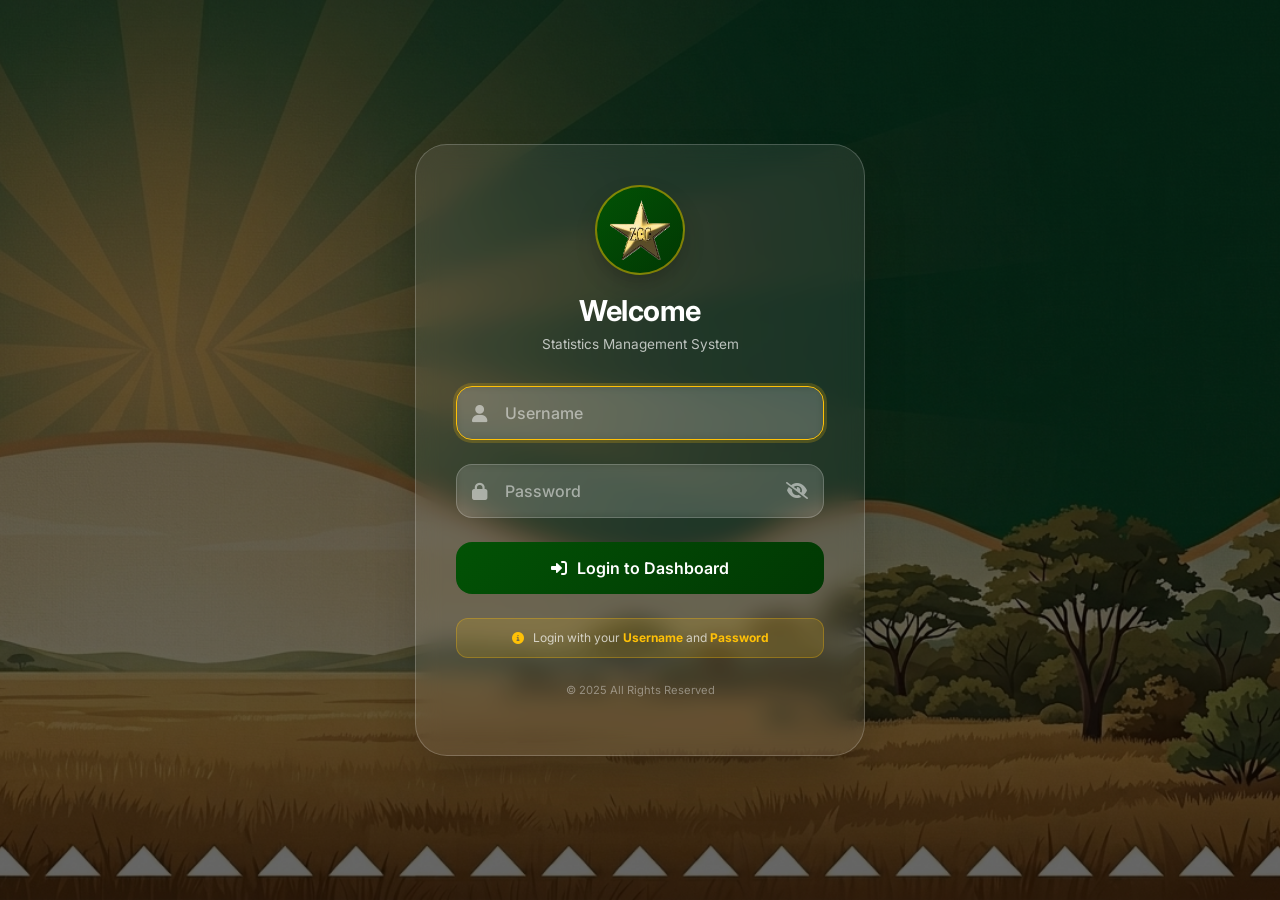
<file: index.html>
<!DOCTYPE html>
<html lang="en">
<head>
    <meta charset="UTF-8">
    <meta name="viewport" content="width=device-width, initial-scale=1.0, user-scalable=yes">
    <title> Admin Login</title>
    
    <!-- Bootstrap 5 CSS -->
    <link href="https://cdn.jsdelivr.net/npm/bootstrap@5.3.0-alpha1/dist/css/bootstrap.min.css" rel="stylesheet">
    <!-- Font Awesome Icons -->
    <link rel="stylesheet" href="https://cdnjs.cloudflare.com/ajax/libs/font-awesome/6.0.0-beta3/css/all.min.css">
    <!-- Google Fonts -->
    <link href="https://fonts.googleapis.com/css2?family=Inter:opsz,wght@14..32,300;14..32,400;14..32,500;14..32,600;14..32,700;14..32,800&display=swap" rel="stylesheet">
    <!-- Login Page CSS -->
    <link rel="stylesheet" href="css/login-page.css">
</head>
<body>

    <div class="login-container">
        <div class="glass-card">
            <!-- Logo Section -->
            <div class="logo-section">
                <div class="church-icon">
                    <!-- CHANGED: Using the same emblem as index page -->
                    <img src="images/emblem.png" alt="Church Emblem" class="church-emblem">
                </div>
                <h1>Welcome</h1>
                <p>Statistics Management System</p>
            </div>

            <!-- Message Alert -->
            <div id="loginMessage" style="display: none;" class="alert-message"></div>

            <!-- Login Form -->
            <form id="loginForm">
                <div class="form-group">
                    <div class="input-group-custom">
                        <i class="fas fa-user input-icon"></i>
                        <input type="text" id="username" class="form-control-glass" placeholder="Username" autocomplete="off" autofocus>
                    </div>
                </div>

                <div class="form-group">
                    <div class="input-group-custom">
                        <i class="fas fa-lock input-icon"></i>
                        <input type="password" id="password" class="form-control-glass" placeholder="Password">
                        <button type="button" id="togglePassword" class="password-toggle">
                            <i class="fas fa-eye-slash"></i>
                        </button>
                    </div>
                </div>

                <button type="submit" id="loginBtn" class="btn-login">
                    <i class="fas fa-sign-in-alt"></i>
                    <span>Login to Dashboard</span>
                </button>
            </form>

            <!-- Demo Credentials Hint -->
            <div class="demo-hint">
                <i class="fas fa-info-circle"></i> Login with your <strong>Username</strong> and <strong>Password</strong>
            </div>

            <div class="login-footer">
                <p>&copy; 2025 All Rights Reserved</p>
            </div>
        </div>
    </div>

    <!-- Scripts - ORDER MATTERS! -->
    <script src="https://cdn.jsdelivr.net/npm/bootstrap@5.3.0-alpha1/dist/js/bootstrap.bundle.min.js"></script>
<script src="config.public.js"></script>
<script src="js/api-client.js"></script>
<script src="js/login-page.js"></script>
</body>
</html>
</file>
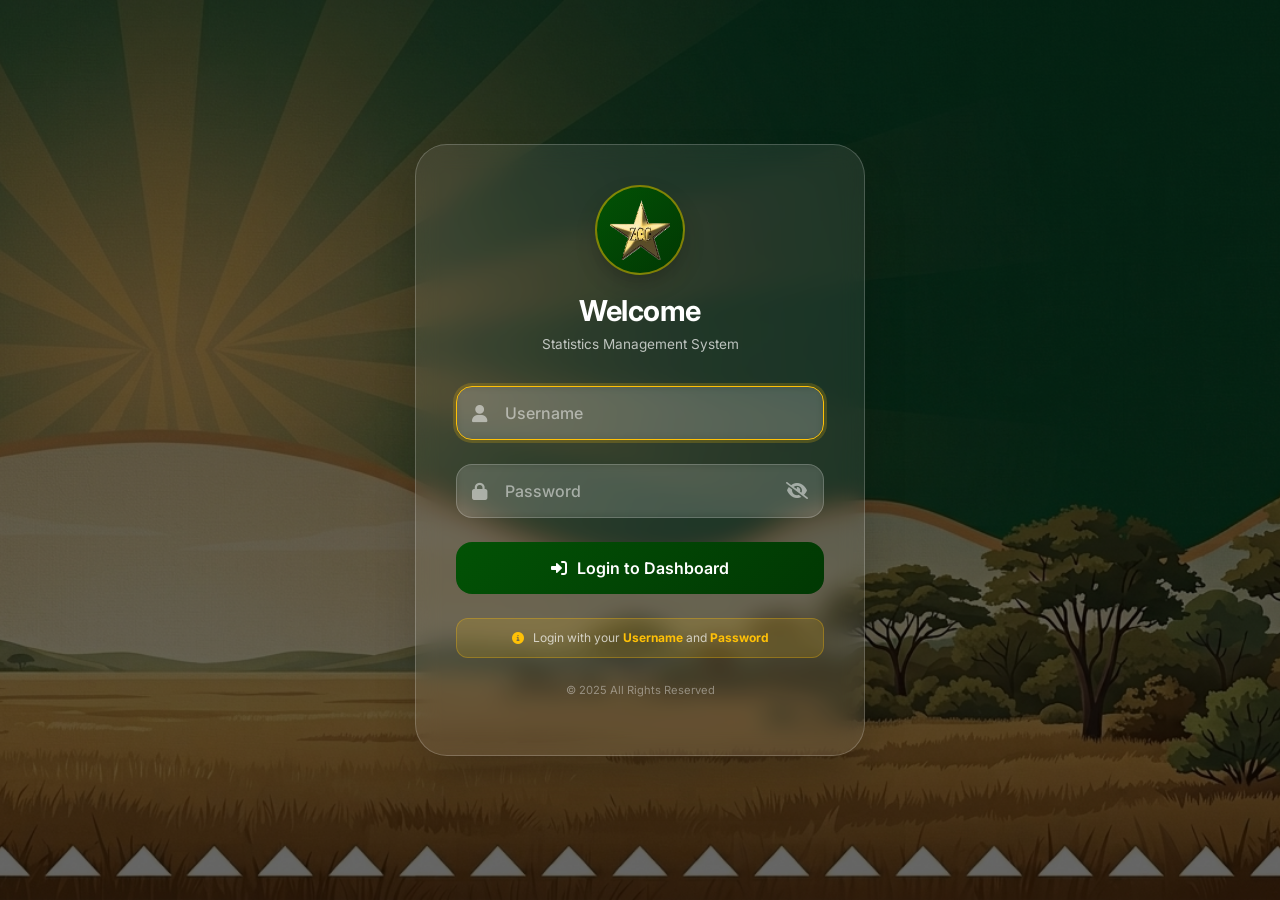
<file: home.html>
<!DOCTYPE html>
<html lang="en">
<head>
    <meta charset="UTF-8">
    <meta name="viewport" content="width=device-width, initial-scale=1.0, user-scalable=yes">
    <title> Home </title>
    
    <!-- Bootstrap 5 CSS -->
    <link href="https://cdn.jsdelivr.net/npm/bootstrap@5.3.0-alpha1/dist/css/bootstrap.min.css" rel="stylesheet">
    <!-- Font Awesome Icons -->
    <link rel="stylesheet" href="https://cdnjs.cloudflare.com/ajax/libs/font-awesome/6.0.0-beta3/css/all.min.css">
    <!-- AOS Animation Library -->
    <link href="https://unpkg.com/aos@2.3.1/dist/aos.css" rel="stylesheet">
    <!-- Custom CSS -->
    <link rel="stylesheet" href="css/home-page.css">
</head>
<body>
<script>
    const SESSION_VERSION = 2;
    
    function checkAuthAndRedirect() {
        // Check BOTH auth systems
        const zccAuth = localStorage.getItem('zcc_auth');
        const apiToken = localStorage.getItem('auth_token');
        const storedVersion = localStorage.getItem('zcc_session_version');
        
        // Version check
        if (storedVersion !== String(SESSION_VERSION)) {
            forceLogout();
            return false;
        }
        
        // Check both auth methods
        if (zccAuth !== 'true' && !apiToken) {
            window.location.href = 'index.html';
            return false;
        }
        
        const loginTime = localStorage.getItem('zcc_login_time');
        if (loginTime) {
            const loginDate = new Date(loginTime);
            const now = new Date();
            const hoursDiff = (now - loginDate) / (1000 * 60 * 60);
            
            if (hoursDiff > 8) {
                forceLogout();
                return false;
            }
        }
        
        return true;
    }
    
    function forceLogout() {
        // Clear both auth systems
        localStorage.removeItem('zcc_auth');
        localStorage.removeItem('zcc_user');
        localStorage.removeItem('zcc_role');
        localStorage.removeItem('zcc_login_time');
        localStorage.removeItem('zcc_session_version');
        localStorage.removeItem('auth_token');
        localStorage.removeItem('current_user');
        
        window.location.href = 'index.html';
    }
    
    if (!checkAuthAndRedirect()) {
        throw new Error('Authentication required');
    }
</script>


    <!-- Navigation Bar -->
    <nav class="navbar navbar-expand-lg fixed-top">
        <div class="container">
            <a class="navbar-brand" href="../index.html">
                <div class="logo-wrapper">
                    <div class="church-icon">
                        <img src="../images/emblem.png" class="church-emblem" alt="Church Emblem">
                    </div>
                    <span class="brand-text"> Statistics</span>
                </div>
            </a>
            <button class="navbar-toggler" type="button" data-bs-toggle="collapse" data-bs-target="#navbarMain">
                <span class="navbar-toggler-icon"></span>
            </button>
            <div class="collapse navbar-collapse" id="navbarMain">
                <ul class="navbar-nav ms-auto mb-2 mb-lg-0">                    
                    <li class="nav-item"><a class="nav-link active" href="home.html"><i class="fas fa-home"></i> Home</a></li>
                    <li class="nav-item"><a class="nav-link" href="pages/register.html"><i class="fas fa-user-plus"></i> Register</a></li>
                    <li class="nav-item"><a class="nav-link" href="pages/visit.html"><i class="fas fa-calendar-check"></i> Visits</a></li>
                    <li class="nav-item"><a class="nav-link" href="pages/update.html"><i class="fas fa-edit"></i> Outcomes</a></li>
                    <li class="nav-item"><a class="nav-link" href="pages/dashboard.html"><i class="fas fa-chart-line"></i> Dashboards</a></li>
                    <li class="nav-item"><a class="nav-link" href="pages/events.html"><i class="fas fa-calendar-alt"></i> Events</a></li>  
                    <li class="nav-item"><a class="nav-link" href="pages/payments.html"><i class="fas fa-money-bill-wave"></i> Payments</a></li>
                    <li class="nav-item"><a class="nav-link" href="index.html" id="logoutBtn"><i class="fas fa-sign-out-alt"></i> Logout</a></li>   
                </ul>
            </div>
        </div>
    </nav>

    <!-- Hero Section with Background Image -->
    <div class="hero-section" id="homeHero">
        <div class="hero-overlay"></div>
        <div class="container hero-content">
            <div class="hero-text" data-aos="fade-up">
                <h1 class="animate-title">
                    <i class="fas fa-church"></i> Welcome to the statistics management system
                </h1>
                <p class="animate-subtitle">A place of worship, fellowship, and spiritual growth. Join us in our mission to spread God's love.</p>
                <div class="hero-buttons">
                    <a href="pages/visit.html" class="btn-hero-primary">
                        <i class="fas fa-calendar-check"></i> Check-In Members Today
                    </a>
                    <a href="pages/register.html" class="btn-hero-secondary">
                        <i class="fas fa-user-plus"></i> Register a New Member
                    </a>
                </div>
            </div>
        </div>
    </div>

    <!-- Statistics Section -->
    <div class="container">
        <div class="stats-section" data-aos="fade-up">
            <div class="stat-card-flashing" id="statTotal">
                <div class="stat-icon">
                    <i class="fas fa-users"></i>
                </div>
                <div class="stat-details">
                    <h3 class="stat-number" id="totalMembers">0</h3>
                    <p class="stat-label">Total Members</p>
                </div>
            </div>
            <div class="stat-card-flashing" id="statActive">
                <div class="stat-icon">
                    <i class="fas fa-user-check"></i>
                </div>
                <div class="stat-details">
                    <h3 class="stat-number" id="activeMembers">0</h3>
                    <p class="stat-label">Active Members</p>
                </div>
            </div>
            <div class="stat-card-flashing" id="statVisits">
                <div class="stat-icon">
                    <i class="fas fa-calendar-week"></i>
                </div>
                <div class="stat-details">
                    <h3 class="stat-number" id="todayVisits">0</h3>
                    <p class="stat-label">Today's Visits</p>
                </div>
            </div>
            <div class="stat-card-flashing" id="statKganya">
                <div class="stat-icon">
                    <i class="fas fa-donate"></i>
                </div>
                <div class="stat-details">
                    <h3 class="stat-number" id="kganyaMembers">0</h3>
                    <p class="stat-label">Kganya Members</p>
                </div>
            </div>
        </div>
    </div>

    <!-- Feature Cards Section -->
    <div class="container">
        <div class="section-header" data-aos="fade-up">
            <h2><i class="fas fa-star-of-life"></i> Church Services & Features</h2>
            <p>Explore the various ministries and services offered at Kganya Church</p>
        </div>
        
        <div class="features-grid">
            <div class="feature-card flashing-card" data-aos="fade-up" data-aos-delay="100">
                <div class="card-icon">
                    <i class="fas fa-praying-hands"></i>
                </div>
                <h3>Sunday Service</h3>
                <p>Join us every Sunday at 9:00 AM for worship, prayer, and the Word of God.</p>
                <div class="card-time">
                    <i class="fas fa-clock"></i> Sundays 9:00 AM
                </div>
            </div>

            <div class="feature-card flashing-card" data-aos="fade-up" data-aos-delay="300">
                <div class="card-icon">
                    <i class="fas fa-music"></i>
                </div>
                <h3>Choir Practice</h3>
                <p>Join our heavenly choir for practice every Friday at 5:00 PM.</p>
                <div class="card-time">
                    <i class="fas fa-clock"></i> Fridays 5:00 PM
                </div>
            </div>


            <div class="feature-card flashing-card" data-aos="fade-up" data-aos-delay="600">
                <div class="card-icon">
                    <i class="fas fa-male"></i>
                </div>
                <h3>Meetings</h3>
                <p>Updates pretaining to church matters.</p>
                <div class="card-time">
                    <i class="fas fa-clock"></i> Thursdays 7:00 PM
                </div>
            </div>
        </div>
    </div>

    <!-- Quick Actions Section -->
    <div class="quick-actions">
        <div class="container">
            <div class="section-header" data-aos="fade-up">
                <h2><i class="fas fa-bolt"></i> Quick Actions</h2>
                <p>Manage church members and attendance with just a click</p>
            </div>
            <div class="actions-grid">
                <a href="pages/register.html" class="action-card" data-aos="zoom-in" data-aos-delay="100">
                    <i class="fas fa-user-plus"></i>
                    <h4>Register Member</h4>
                    <p>Add a new member to the church database</p>
                </a>
                <a href="pages/visit.html" class="action-card" data-aos="zoom-in" data-aos-delay="200">
                    <i class="fas fa-calendar-check"></i>
                    <h4>Check-In Member</h4>
                    <p>Record attendance for services and events</p>
                </a>
                <a href="pages/update.html" class="action-card" data-aos="zoom-in" data-aos-delay="400">
                    <i class="fas fa-edit"></i>
                    <h4>Update Status</h4>
                    <p>Update member status and history</p>
                </a>
            </div>
        </div>
    </div>

    <!-- Upcoming Events Section -->
    <div class="container">
        <div class="section-header" data-aos="fade-up">
            <h2><i class="fas fa-calendar-alt"></i> Upcoming Events</h2>
            <p>Don't miss out on these important church events</p>
        </div>
        <div class="events-grid">
            <div class="event-card" data-aos="fade-right">
                <div class="event-date">
                    <span class="event-day">15</span>
                    <span class="event-month">MAR</span>
                </div>
                <div class="event-details">
                    <h4>Annual Church Conference</h4>
                    <p><i class="fas fa-map-marker-alt"></i> Main Sanctuary</p>
                    <p><i class="fas fa-clock"></i> 9:00 AM - 4:00 PM</p>
                </div>
                <div class="event-status">Upcoming</div>
            </div>
            <div class="event-card" data-aos="fade-left">
                <div class="event-date">
                    <span class="event-day">22</span>
                    <span class="event-month">MAR</span>
                </div>
                <div class="event-details">
                    <h4>Youth Revival Night</h4>
                    <p><i class="fas fa-map-marker-alt"></i> Youth Center</p>
                    <p><i class="fas fa-clock"></i> 6:00 PM - 10:00 PM</p>
                </div>
                <div class="event-status">Upcoming</div>
            </div>
            <div class="event-card" data-aos="fade-right">
                <div class="event-date">
                    <span class="event-day">29</span>
                    <span class="event-month">MAR</span>
                </div>
                <div class="event-details">
                    <h4>Women's Prayer Breakfast</h4>
                    <p><i class="fas fa-map-marker-alt"></i> Fellowship Hall</p>
                    <p><i class="fas fa-clock"></i> 8:00 AM - 12:00 PM</p>
                </div>
                <div class="event-status">Upcoming</div>
            </div>
        </div>
    </div>

    <!-- Footer -->
    <footer>
        <div class="container">
            <div class="footer-content">
                <div class="footer-section">
                    <i class="fas fa-heart"></i> Management System
                </div>
                <div class="footer-section">
                    <span id="currentYear"></span> &copy; All Rights Reserved
                </div>
            </div>
        </div>
    </footer>

    <!-- Scripts -->
    <script src="https://cdn.jsdelivr.net/npm/bootstrap@5.3.0-alpha1/dist/js/bootstrap.bundle.min.js"></script>
    <script src="https://unpkg.com/aos@2.3.1/dist/aos.js"></script>
<script src="config.public.js"></script>
<script src="js/api-client.js"></script>
<script src="js/home-page.js"></script>
<!-- Scripts -->
<script src="https://cdn.jsdelivr.net/npm/bootstrap@5.3.0-alpha1/dist/js/bootstrap.bundle.min.js"></script>

    <script>
        // Logout functionality
        const logoutBtn = document.getElementById('logoutBtn');
        if (logoutBtn) {
            logoutBtn.addEventListener('click', function(e) {
                e.preventDefault();
                localStorage.removeItem('zcc_auth');
                localStorage.removeItem('zcc_user');
                localStorage.removeItem('zcc_login_time');
                window.location.href = 'index.html';
            });
        }
    </script>
</body>
</html>
</file>
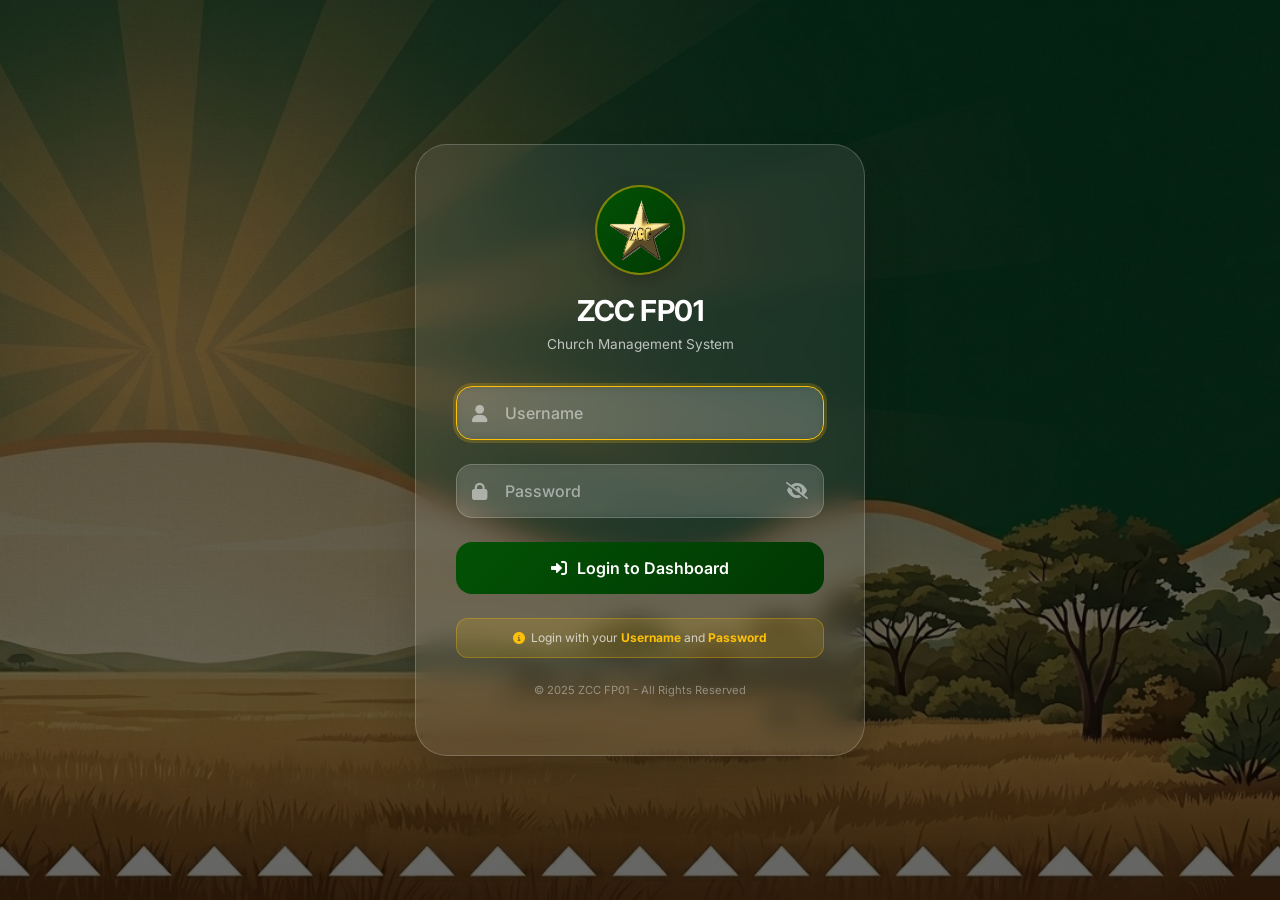
<file: login.html>
<!DOCTYPE html>
<html lang="en">
<head>
    <meta charset="UTF-8">
    <meta name="viewport" content="width=device-width, initial-scale=1.0, user-scalable=yes">
    <title>ZCC FP01 Church | Admin Login</title>
    
    <!-- Bootstrap 5 CSS -->
    <link href="https://cdn.jsdelivr.net/npm/bootstrap@5.3.0-alpha1/dist/css/bootstrap.min.css" rel="stylesheet">
    <!-- Font Awesome Icons -->
    <link rel="stylesheet" href="https://cdnjs.cloudflare.com/ajax/libs/font-awesome/6.0.0-beta3/css/all.min.css">
    <!-- Google Fonts -->
    <link href="https://fonts.googleapis.com/css2?family=Inter:opsz,wght@14..32,300;14..32,400;14..32,500;14..32,600;14..32,700;14..32,800&display=swap" rel="stylesheet">
    <!-- Login Page CSS -->
    <link rel="stylesheet" href="../css/login-page.css">
</head>
<body>

    <div class="login-container">
        <div class="glass-card">
            <!-- Logo Section -->
            <div class="logo-section">
                <div class="church-icon">
                    <img src="../images/emblem.png" alt="Church Emblem" class="church-emblem">
                </div>
                <h1>ZCC FP01</h1>
                <p>Church Management System</p>
            </div>

            <!-- Message Alert -->
            <div id="loginMessage" style="display: none;" class="alert-message"></div>

            <!-- Login Form -->
            <form id="loginForm">
                <div class="form-group">
                    <div class="input-group-custom">
                        <i class="fas fa-user input-icon"></i>
                        <input type="text" id="username" class="form-control-glass" placeholder="Username" autocomplete="off" autofocus>
                    </div>
                </div>

                <div class="form-group">
                    <div class="input-group-custom">
                        <i class="fas fa-lock input-icon"></i>
                        <input type="password" id="password" class="form-control-glass" placeholder="Password">
                        <button type="button" id="togglePassword" class="password-toggle">
                            <i class="fas fa-eye-slash"></i>
                        </button>
                    </div>
                </div>

                <button type="submit" id="loginBtn" class="btn-login">
                    <i class="fas fa-sign-in-alt"></i>
                    <span>Login to Dashboard</span>
                </button>
            </form>

            <!-- Demo Credentials Hint -->
            <div class="demo-hint">
                <i class="fas fa-info-circle"></i>Login with your <strong>Username</strong> and <strong>Password</strong>
            </div>

            <div class="login-footer">
                <p>&copy; 2025 ZCC FP01 - All Rights Reserved</p>
            </div>
        </div>
    </div>

        <!-- Scripts - ORDER MATTERS! -->
    <script src="../js/api-client.js"></script>
    <script src="../js/login-page.js"></script>
</body>
</html>
</body>
</html>
</file>
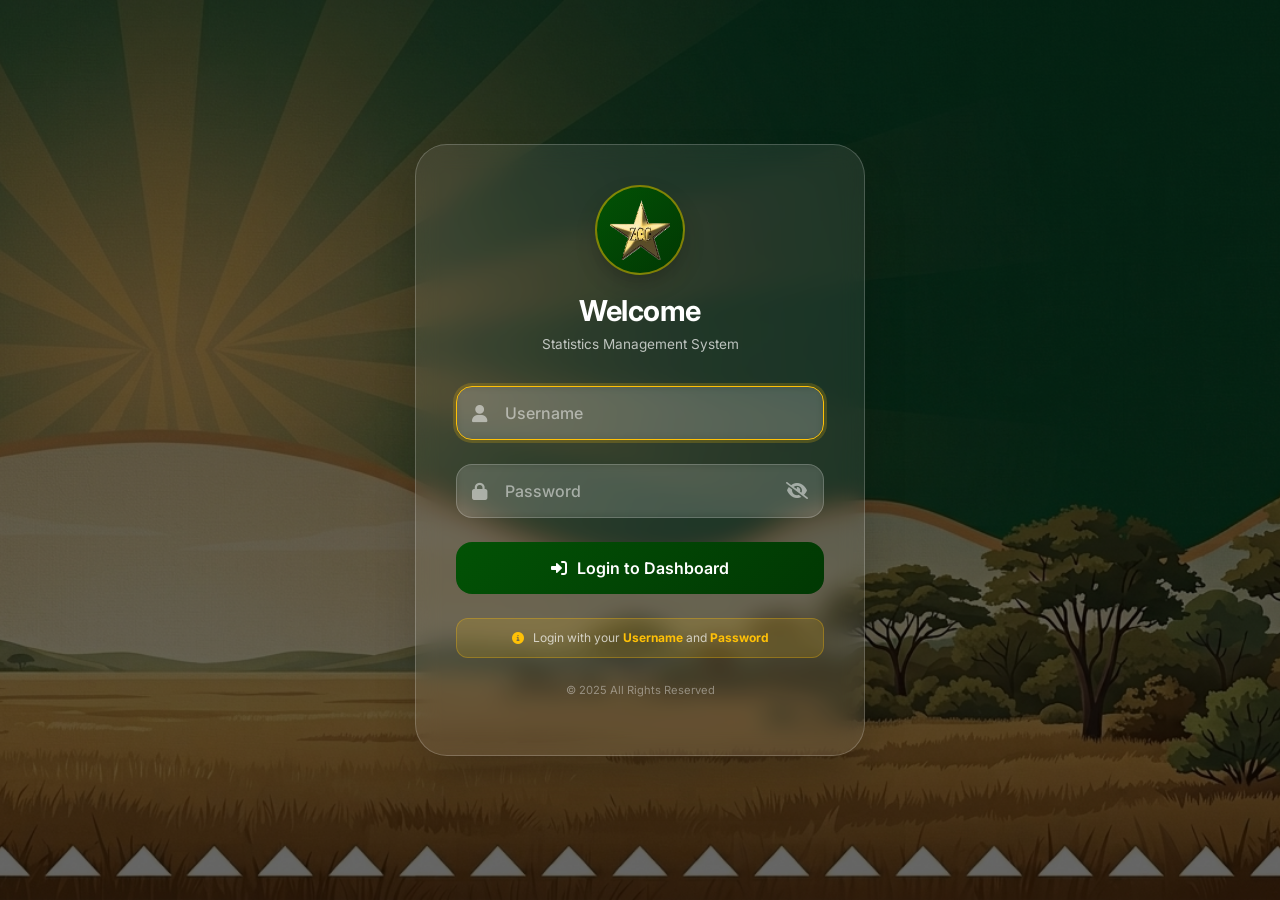
<file: pages/payments.html>
<!DOCTYPE html>
<html lang="en">
<head>
    <meta charset="UTF-8">
    <meta name="viewport" content="width=device-width, initial-scale=1.0">
    <title>Payment Management</title>
    
    <!-- Bootstrap 5 CSS -->
    <link href="https://cdn.jsdelivr.net/npm/bootstrap@5.3.0-alpha1/dist/css/bootstrap.min.css" rel="stylesheet">
    <!-- Font Awesome Icons -->
    <link rel="stylesheet" href="https://cdnjs.cloudflare.com/ajax/libs/font-awesome/6.0.0-beta3/css/all.min.css">
    <!-- Google Fonts -->
    <link href="https://fonts.googleapis.com/css2?family=Inter:opsz,wght@14..32,300;14..32,400;14..32,500;14..32,600;14..32,700&display=swap" rel="stylesheet">
    <!-- Payments Page Styles -->
    <link rel="stylesheet" href="../css/payments-page.css">
</head>
<body>
    <script>
        // ========== AUTHENTICATION CHECK ==========
        function checkAuthAndRedirect() {
            const isLoggedIn = localStorage.getItem('zcc_auth');
            
            if (isLoggedIn !== 'true') {
                window.location.href = '../index.html';
                return false;
            }
            
            const loginTime = localStorage.getItem('zcc_login_time');
            if (loginTime) {
                const loginDate = new Date(loginTime);
                const now = new Date();
                const hoursDiff = (now - loginDate) / (1000 * 60 * 60);
                
                if (hoursDiff > 8) {
                    localStorage.removeItem('zcc_auth');
                    localStorage.removeItem('zcc_user');
                    localStorage.removeItem('zcc_login_time');
                    window.location.href = '../index.html';
                    return false;
                }
            }
            
            return true;
        }
        
        if (!checkAuthAndRedirect()) {
            throw new Error('Authentication required');
        }
    </script>

    <!-- Navigation Bar -->
    <nav class="navbar navbar-expand-lg fixed-top">
        <div class="container">
            <a class="navbar-brand" href="../index.html">
                <div class="logo-wrapper">
                    <div class="church-icon">
                        <img src="../images/emblem.png" class="church-emblem" alt="Church Emblem">
                    </div>
                    <span class="brand-text">Payments</span>
                </div>
            </a>
            <button class="navbar-toggler" type="button" data-bs-toggle="collapse" data-bs-target="#navbarMain">
                <span class="navbar-toggler-icon"></span>
            </button>
            <div class="collapse navbar-collapse" id="navbarMain">
                <ul class="navbar-nav ms-auto mb-2 mb-lg-0">
                    <li class="nav-item"><a class="nav-link" href="../home.html"><i class="fas fa-home"></i> Home</a></li>
                    <li class="nav-item"><a class="nav-link" href="../pages/register.html"><i class="fas fa-user-plus"></i> Register</a></li>
                    <li class="nav-item"><a class="nav-link" href="../pages/visit.html"><i class="fas fa-calendar-check"></i> Visits</a></li>
                    <li class="nav-item"><a class="nav-link" href="../pages/update.html"><i class="fas fa-edit"></i> Outcomes</a></li>
                    <li class="nav-item"><a class="nav-link" href="../pages/dashboard.html"><i class="fas fa-chart-line"></i> Dashboards</a></li>
                    <li class="nav-item"><a class="nav-link" href="../pages/events.html"><i class="fas fa-calendar-alt"></i> Events</a></li>
                    <li class="nav-item"><a class="nav-link active" href="../pages/payments.html"><i class="fas fa-money-bill-wave"></i> Payments</a></li>
                    <li class="nav-item"><a class="nav-link" href="../index.html" id="logoutBtn"><i class="fas fa-sign-out-alt"></i> Logout</a></li>
                </ul>
            </div>
        </div>
    </nav>

    <div class="container">
        <!-- Hero Section -->
        <div class="hero-section">
            <div class="hero-content">
                <h1><i class="fas fa-money-bill-wave"></i> Payment Management</h1>
                <p>Manage member payments for trips, services, and church activities</p>
            </div>
        </div>

        <!-- Message Area -->
        <div id="messageArea" style="display: none;" class="alert-message"></div>

        <!-- Split Layout -->
        <div class="split-layout">
            <!-- Left Side: Search Members -->
            <div class="search-section">
                <div class="search-card">
                    <div class="search-header">
                        <i class="fas fa-search"></i> Find Member
                    </div>
                    <div class="search-body">
                        <div class="search-controls">
                            <div class="search-input-group">
                                <input type="text" id="searchInput" class="search-input" placeholder="Search by name, PIN, or contact..." autocomplete="off">
                                <button class="btn-search" id="searchMembersBtn" title="Search">
                                    <i class="fas fa-search"></i> Search
                                </button>
                                <button class="btn-clear" id="clearSearchBtn" title="Clear Search">
                                    <i class="fas fa-times"></i> Clear
                                </button>
                                <button class="btn-refresh" id="refreshDataBtn" title="Refresh Data">
                                    <i class="fas fa-sync-alt"></i> Refresh
                                </button>
                            </div>
                        </div>
                    </div>
                    <!-- Filter Section -->
                    <div class="filter-section">
                        <h6><i class="fas fa-filter"></i> Filter Payments</h6>
                        <div class="filter-controls">
                            <div class="filter-group">
                                <label>Filter by Trip</label>
                                <select id="tripFilter" class="form-control-modern">
                                    <option value="">All Trips</option>
                                    <option value="funeral">Funeral</option>
                                    <option value="lekgotla">Lekgotla</option>
                                    <option value="easters">Easters</option>
                                    <option value="new_year">New Year (Sept)</option>
                                    <option value="christmas">Christmas</option>
                                    <option value="feela">Feela (Umshanyelo)</option>
                                </select>
                            </div>
                            <div class="filter-group">
                                <label>Filter by Date</label>
                                <input type="date" id="dateFilter" class="form-control-modern">
                            </div>
                            <div class="filter-group">
                                <label>&nbsp;</label>
                                <button id="resetFiltersBtn" class="btn-secondary">
                                    <i class="fas fa-undo"></i> Reset
                                </button>
                            </div>
                        </div>
                    </div>
                </div>

                <!-- Search Results -->
                <div id="searchResults" style="display: none; margin-top: 1.5rem;">
                    <div class="search-results-header">
                        <h5><i class="fas fa-users"></i> Search Results</h5>
                        <button class="btn-close-results" id="closeResultsBtn" title="Close Results">
                            <i class="fas fa-times"></i>
                        </button>
                    </div>
                    <div id="membersList" style="max-height: 500px; overflow-y: auto;"></div>
                </div>
            </div>

            <!-- Right Side: Payment Summary & Recent Payments -->
            <div class="payments-section">
                <!-- Payment Summary Card -->
                <div class="summary-card">
                    <h5><i class="fas fa-chart-line"></i> Payment Summary</h5>
                    <div class="summary-grid">
                        <div class="summary-item">
                            <div class="summary-number" id="totalPayments">R0</div>
                            <div class="summary-label">Total Payments</div>
                        </div>
                        <div class="summary-item">
                            <div class="summary-number" id="membersWithPayments">0</div>
                            <div class="summary-label">Members Paid</div>
                        </div>
                        <div class="summary-item">
                            <div class="summary-number" id="eastersTotal">R0</div>
                            <div class="summary-label">Easters Trip</div>
                        </div>
                        <div class="summary-item">
                            <div class="summary-number" id="newYearTotal">R0</div>
                            <div class="summary-label">New Year</div>
                        </div>
                        <div class="summary-item">
                            <div class="summary-number" id="otherTotal">R0</div>
                            <div class="summary-label">Other Services</div>
                        </div>
                    </div>
                </div>

                <!-- Statistics Section -->
                <div class="statistics-section">
                    <div class="statistics-card">
                        <div class="statistics-header">
                            <h5><i class="fas fa-chart-pie"></i> Payment Statistics</h5>
                        </div>
                        <div class="statistics-grid">
                            <div class="stat-item">
                                <div class="stat-value" id="totalOwedAmount">R0</div>
                                <div class="stat-label">Total Pending Amount</div>
                            </div>
                            <div class="stat-item">
                                <div class="stat-value" id="fullyPaidCount">0</div>
                                <div class="stat-label">Fully Paid Members</div>
                            </div>
                            <div class="stat-item">
                                <div class="stat-value" id="notDepositedCount">0</div>
                                <div class="stat-label">No Deposit Made</div>
                            </div>
                            <div class="stat-item">
                                <div class="stat-value" id="partialPaymentCount">0</div>
                                <div class="stat-label">Partial Payment</div>
                            </div>
                        </div>
                        <div style="margin-top: 1rem; text-align: center;">
                            <button class="btn-view-report" id="viewPaymentStatusBtn">
                                <i class="fas fa-users"></i> View Payment Status Report
                            </button>
                        </div>
                    </div>
                </div>

                <!-- Recent Payments List -->
                <div class="payments-container">
                    <h5><i class="fas fa-clock"></i> Recent Payments</h5>
                    <div id="paymentsList">
                        <div class="empty-state">
                            <i class="fas fa-receipt" style="font-size: 3rem;"></i>
                            <p>No payments recorded yet</p>
                        </div>
                    </div>
                </div>
            </div>
        </div>
    </div>

    <!-- Modal: Make Payment -->
    <div id="paymentModal" class="custom-modal">
        <div class="modal-card">
            <div class="modal-header-custom">
                <h5><i class="fas fa-money-bill-wave"></i> <span id="modalMemberName">Make Payment</span></h5>
                <button class="close-modal-btn" id="closePaymentModalBtn">&times;</button>
            </div>
            <div class="modal-body-custom">
                <input type="hidden" id="paymentMemberId">
                
                <div class="form-group-modern">
                    <label><i class="fas fa-bus"></i> Service / Trip</label>
                    <select id="serviceType" class="form-control-modern">
                        <option value="funeral">Funeral (R100)</option>
                        <option value="lekgotla">Lekgotla (R100)</option>
                        <option value="easters">Easters (R650)</option>
                        <option value="new_year">New Year (Sept) (R650)</option>
                        <option value="christmas">Christmas (R650)</option>
                        <option value="feela">Feela (Umshanyelo) (R650)</option>
                    </select>
                </div>
                
                <div id="customAmount" style="display: none;" class="form-group-modern">
                    <label><i class="fas fa-coins"></i> Total Amount (R)</label>
                    <input type="number" id="customAmountInput" class="form-control-modern" placeholder="Enter total amount" step="0.01" min="0">
                </div>
                
                <div class="form-group-modern">
                    <label><i class="fas fa-wallet"></i> Payment Amount (R)</label>
                    <input type="number" id="paymentAmount" class="form-control-modern" placeholder="Enter payment amount" step="0.01" min="0" required>
                </div>
                
                <div class="form-group-modern">
                    <label><i class="fas fa-tag"></i> Payment Type</label>
                    <select id="paymentType" class="form-control-modern">
                        <option value="deposit">Deposit</option>
                        <option value="full">Full Payment</option>                        
                        <option value="final">Final Payment</option>
                    </select>
                </div>
                
                <div class="form-group-modern">
                    <label><i class="fas fa-calendar"></i> Payment Date</label>
                    <input type="date" id="paymentDate" class="form-control-modern" required>
                </div>
                
                <div class="form-group-modern">
                    <label><i class="fas fa-sticky-note"></i> Notes (Optional)</label>
                    <textarea id="paymentNotes" class="form-control-modern" rows="2" placeholder="Add any additional notes..."></textarea>
                </div>
                
                <div class="total-amount-display">
                    <i class="fas fa-calculator"></i> Total Amount: <span id="totalAmount">R650</span>
                </div>
            </div>
            <div class="modal-footer-custom">
                <button class="btn-secondary-modal" id="cancelPaymentBtn">Cancel</button>
                <button class="btn-primary-modal" id="confirmPaymentBtn">Record Payment</button>
            </div>
            <div id="existingBalanceDisplay" style="display: none;"></div>
        </div>
    </div>

    <!-- Modal: View Member Payments -->
    <div id="viewPaymentsModal" class="custom-modal">
        <div class="modal-card modal-lg">
            <div class="modal-header-custom">
                <h5><i class="fas fa-history"></i> Payment History</h5>
                <button class="close-modal-btn" id="closeViewModalBtn">&times;</button>
            </div>
            <div class="modal-body-custom">
                <div id="memberPaymentsList"></div>
            </div>
            <div class="modal-footer-custom">
                <button class="btn-secondary-modal" id="closeViewModalFooterBtn">Close</button>
            </div>
        </div>
    </div>

<!-- Modal: Payment Status Report -->
<div id="paymentStatusModal" class="custom-modal">
    <div class="modal-card modal-lg">
        <div class="modal-header-custom">
            <h5><i class="fas fa-chart-bar"></i> Member Payment Status Report</h5>
            <button class="close-modal-btn" id="closeStatusModalBtn">&times;</button>
        </div>
        <div class="modal-body-custom">
            <!-- FILTERS SECTION -->
            <div style="margin-bottom: 1.5rem;">
                <h6 style="color: #025205; margin-bottom: 1rem; font-weight: 700;">
                    <i class="fas fa-filter"></i> Filter Options
                </h6>
                <div style="display: flex; flex-wrap: wrap; gap: 1rem;">
                    <div style="flex: 1; min-width: 180px;">
                        <label style="display: block; font-size: 0.75rem; font-weight: 600; color: #025205; margin-bottom: 0.25rem;">
                            <i class="fas fa-bus"></i> Trip
                        </label>
                        <select id="reportTripFilter" style="width: 100%; padding: 0.5rem; border: 1px solid #ddd; border-radius: 8px; background: white;">
                            <option value="">-- All Trips --</option>
                            <option value="funeral">Funeral (R100)</option>
                            <option value="lekgotla">Lekgotla (R100)</option>
                            <option value="easters">Easters (R650)</option>
                            <option value="new_year">New Year (Sept) (R650)</option>
                            <option value="christmas">Christmas (R650)</option>
                            <option value="feela">Feela (Umshanyelo) (R650)</option>
                        </select>
                    </div>
                    
                    <div style="flex: 1; min-width: 150px;">
                        <label style="display: block; font-size: 0.75rem; font-weight: 600; color: #025205; margin-bottom: 0.25rem;">
                            <i class="fas fa-venus-mars"></i> Gender
                        </label>
                        <select id="reportGenderFilter" style="width: 100%; padding: 0.5rem; border: 1px solid #ddd; border-radius: 8px; background: white;">
                            <option value="">-- All Genders --</option>
                            <option value="male">Male</option>
                            <option value="female">Female</option>
                        </select>
                    </div>
                    
                    <div style="flex: 1; min-width: 200px;">
                        <label style="display: block; font-size: 0.75rem; font-weight: 600; color: #025205; margin-bottom: 0.25rem;">
                            <i class="fas fa-credit-card"></i> Payment Status (Multi-Select)
                        </label>
                        <select id="reportPaymentStatusFilter" multiple style="width: 100%; padding: 0.5rem; border: 1px solid #ddd; border-radius: 8px; background: white; min-height: 70px;">
                            <option value="fully_paid">Fully Paid</option>
                            <option value="deposited">Deposit Made</option>
                        </select>
                        <small style="font-size: 0.7rem; color: #666;">Hold Ctrl/Cmd to select multiple</small>
                    </div>
                    
                    <div style="display: flex; align-items: flex-end; gap: 0.5rem;">
                        <button id="applyReportFiltersBtn" style="padding: 0.5rem 1.5rem; background: #025205; color: white; border: none; border-radius: 8px; cursor: pointer; font-weight: 600;">
                            <i class="fas fa-search"></i> Apply Filters
                        </button>
                    </div>
                </div>
            </div>
            
            <!-- RESULTS TABLE -->
            <div style="overflow-x: auto; max-height: 500px;">
                <table style="width: 100%; border-collapse: collapse; background: white; border-radius: 12px; overflow: hidden;">
                    <thead style="background: #025205; color: white;">
                        <tr>
                            <th style="padding: 0.75rem; text-align: left;">Name</th>
                            <th style="padding: 0.75rem; text-align: left;">Gender</th>
                            <th style="padding: 0.75rem; text-align: left;">PIN</th>
                            <th style="padding: 0.75rem; text-align: left;">Contact</th>
                            <th style="padding: 0.75rem; text-align: left;">Trip</th>
                            <th style="padding: 0.75rem; text-align: left;">Total Amount</th>
                            <th style="padding: 0.75rem; text-align: left;">Total Paid</th>
                            <th style="padding: 0.75rem; text-align: left;">Balance</th>
                            <th style="padding: 0.75rem; text-align: left;">Status</th>
                            <th style="padding: 0.75rem; text-align: left;">Actions</th>
                        </tr>
                    </thead>
                    <tbody id="paymentStatusTableBody">
                        <tr>
                            <td colspan="10" style="text-align: center; padding: 2rem; color: #666;">
                                <i class="fas fa-info-circle"></i> Select filters and click Apply Filters to see results...
                            </td>
                        </tr>
                    </tbody>
                </table>
            </div>
        </div>
        <div class="modal-footer-custom">
            <button class="btn-secondary-modal" id="closeStatusModalFooterBtn">Close</button>
            <button class="btn-primary-modal" id="exportReportBtn">
                <i class="fas fa-download"></i> Export to CSV
            </button>
        </div>
    </div>
</div>

    <footer>
        <div class="container">
            <div class="footer-content">
                <div class="footer-section">
                    <i class="fas fa-heart"></i> Management System
                </div>
                <div class="footer-section">
                    <span id="currentYear"></span> &copy; All Rights Reserved
                </div>
            </div>
        </div>
    </footer>

    <!-- Scripts -->
    <script src="https://cdn.jsdelivr.net/npm/bootstrap@5.3.0-alpha1/dist/js/bootstrap.bundle.min.js"></script>
    <script src="../config.public.js"></script>
    <script src="../js/api-client.js"></script>
    <script src="../js/payments-page.js"></script>

    <script>
        const logoutBtn = document.getElementById('logoutBtn');
        if (logoutBtn) {
            logoutBtn.addEventListener('click', async function(e) {
                e.preventDefault();
                if (typeof api !== 'undefined') await api.logout();
                localStorage.clear();
                window.location.href = '../index.html';
            });
        }
    </script>
</body>
</html>
</file>
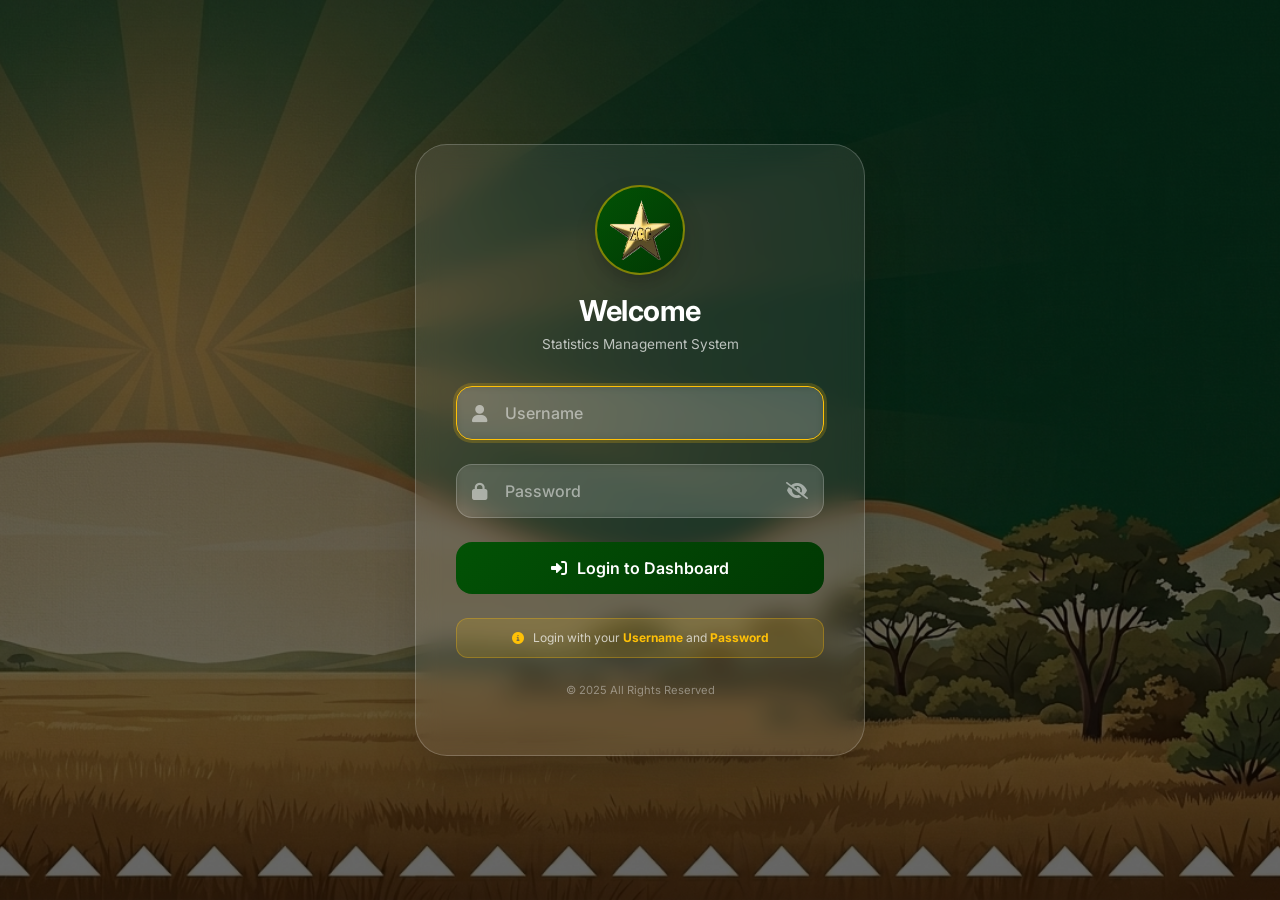
<file: pages/register.html>
<!DOCTYPE html>
<html lang="en">
<head>
    <meta charset="UTF-8">
    <meta name="viewport" content="width=device-width, initial-scale=1.0, user-scalable=yes">
    <title>Registration</title>
    
    <!-- Bootstrap 5 CSS -->
    <link href="https://cdn.jsdelivr.net/npm/bootstrap@5.3.0-alpha1/dist/css/bootstrap.min.css" rel="stylesheet">
    <!-- Font Awesome Icons -->
    <link rel="stylesheet" href="https://cdnjs.cloudflare.com/ajax/libs/font-awesome/6.0.0-beta3/css/all.min.css">
    <!-- Google Fonts -->
    <link href="https://fonts.googleapis.com/css2?family=Inter:opsz,wght@14..32,300;14..32,400;14..32,500;14..32,600;14..32,700&display=swap" rel="stylesheet">
    <!-- Register Page CSS -->
    <link rel="stylesheet" href="../css/register-page.css">
</head>

<body>
    <script>
        // ========== AUTHENTICATION CHECK ==========
        // Check if user is logged in before showing page content
        
        function checkAuthAndRedirect() {
            const isLoggedIn = localStorage.getItem('zcc_auth');
            
            if (isLoggedIn !== 'true') {
                // Redirect to login page
                window.location.href = '../index.html';
                return false;
            }
            
            // Optional: Check session expiry (8 hours)
            const loginTime = localStorage.getItem('zcc_login_time');
            if (loginTime) {
                const loginDate = new Date(loginTime);
                const now = new Date();
                const hoursDiff = (now - loginDate) / (1000 * 60 * 60);
                
                if (hoursDiff > 8) {
                    // Session expired
                    localStorage.removeItem('zcc_auth');
                    localStorage.removeItem('zcc_user');
                    localStorage.removeItem('zcc_login_time');
                    window.location.href = '../index.html';
                    return false;
                }
            }
            
            return true;
        }
        
        // Run auth check immediately
        if (!checkAuthAndRedirect()) {
            // Stop further script execution
            throw new Error('Authentication required');
        }
    </script>


        <!-- Navigation Bar -->
    <nav class="navbar navbar-expand-lg fixed-top">
        <div class="container">
            <a class="navbar-brand" href="../home.html">
                <div class="logo-wrapper">
                    <div class="church-icon">
                        <img src="../images/emblem.png" class="church-emblem" alt="Church Emblem">
                    </div>
                    <span class="brand-text">Registration</span>
                </div>
            </a>
            <button class="navbar-toggler" type="button" data-bs-toggle="collapse" data-bs-target="#navbarMain">
                <span class="navbar-toggler-icon"></span>
            </button>
            <div class="collapse navbar-collapse" id="navbarMain">
                <ul class="navbar-nav ms-auto mb-2 mb-lg-0">                    
                    <li class="nav-item"><a class="nav-link" href="../home.html"><i class="fas fa-home"></i> Home</a></li>
                    <li class="nav-item"><a class="nav-link active" href="../pages/register.html"><i class="fas fa-user-plus"></i> Register</a></li>                    
                    <li class="nav-item"><a class="nav-link" href="../pages/visit.html"><i class="fas fa-calendar-check"></i> Visits</a></li>
                    <li class="nav-item"><a class="nav-link" href="../pages/update.html"><i class="fas fa-edit"></i> Outcomes</a></li>
                    <li class="nav-item"><a class="nav-link" href="../pages/dashboard.html"><i class="fas fa-chart-line"></i> Dashboards</a></li> 
                    <li class="nav-item"><a class="nav-link" href="../pages/events.html"><i class="fas fa-calendar-alt"></i> Events</a></li>  
                    <li class="nav-item"><a class="nav-link" href="../pages/payments.html"><i class="fas fa-money-bill-wave"></i> Payments</a></li>
                    <li class="nav-item"><a class="nav-link" href="index.html" id="logoutBtn"><i class="fas fa-sign-out-alt"></i> Logout</a></li>    
                </ul>
            </div>
        </div>
    </nav>

    <!-- Hero Section -->
    <div class="hero-section">
        <h1><i class="fas fa-user-plus"></i> Member Registration</h1>
        <p>Register new members and update information</p>
    </div>

    <div class="container">
        <!-- Message Container -->
        <div id="errorMessageContainer" style="display: none;" class="error-toast">
            <i class="fas fa-exclamation-circle"></i> <span id="errorText"></span>
        </div>

        <!-- Search Card -->
        <div class="search-card">
            <div class="search-header">
                <i class="fas fa-filter"></i> Search Members
            </div>
            <div class="search-body">
                <div class="search-input-group">
                    <input type="text" id="globalSearchInput" class="search-input" placeholder="Search by name, PIN, or contact..." autocomplete="off">
                    <button type="button" id="searchBtn" class="btn-outline-success-custom"><i class="fas fa-search"></i> Search</button>
                    <button type="button" id="resetBtn" class="btn-clear"><i class="fas fa-undo-alt"></i> Clear</button>
                    <button type="button" id="openRegisterModalBtn" class="btn-register"><i class="fas fa-user-plus"></i> Register Member</button>
                </div>
            </div>
        </div>

        <!-- Members Table -->
        <div class="table-container">
            <div class="d-flex justify-content-between align-items-center mb-3">
                <h3 class="fw-bold"><i class="fas fa-address-card"></i> Members Directory</h3>
                <span id="memberCountBadge" class="badge bg-secondary rounded-pill px-3 py-2">0 members</span>
            </div>
            <div class="table-responsive">
                <table class="table table-hover align-middle" id="membersTable">
                    <thead>
                        <tr>
                            <th>Firstname</th>
                            <th>Surname</th>
                            <th>PIN</th>
                            <th>Contact</th>
                            <th>Branch</th>
                            <th>Church Activity</th>
                            <th>Kganya</th>
                            <th>Actions</th>
                        </tr>
                    </thead>
                    <tbody id="membersTableBody">
                        <tr>
                            <td colspan="8" class="text-center py-4">Loading members...</td>
                        </tr>
                    </tbody>
                </table>
            </div>
        </div>
    </div>

    <!-- Register/Edit Member Modal with Multi-Step Form - 3/4 Screen Size -->
    <div id="registerModal" class="custom-modal">
        <div class="modal-card modal-card-three-quarters">
            <div class="modal-header-custom">
                <h5 id="registerModalTitle"><i class="fas fa-user-plus"></i> Register New Member</h5>
                <button class="close-modal-btn" id="closeRegisterModalBtn">&times;</button>
            </div>
            
            <!-- Progress Steps Indicator -->
            <div class="progress-steps">
                <div class="step active" data-step="1">
                    <div class="step-number">1</div>
                    <div class="step-label">Demographics</div>
                </div>
                <div class="step" data-step="2">
                    <div class="step-number">2</div>
                    <div class="step-label">Next of Kin</div>
                </div>
                <div class="step" data-step="3">
                    <div class="step-number">3</div>
                    <div class="step-label">Committee</div>
                </div>
                <div class="step" data-step="4">
                    <div class="step-number">4</div>
                    <div class="step-label">Skills</div>
                </div>
                <div class="step" data-step="5">
                    <div class="step-number">5</div>
                    <div class="step-label">Review & Save</div>
                </div>
            </div>
            
            <form id="memberForm">
                <div class="modal-body-custom modal-body-scrollable">
                    <input type="hidden" id="editMemberId" value="">
                    <input type="hidden" id="currentStep" value="1">
                    
                    <!-- Section 1: Demographics Information -->
                    <div class="form-section step-section" data-section="1">
                        <div class="section-title">
                            <i class="fas fa-user-friends"></i> Section 1: Demographics Information
                        </div>
                        <div class="row">
                            <div class="col-md-6 form-group-modern">
                                <label>Firstname *</label>
                                <input type="text" id="firstname" class="form-control-modern" required>
                            </div>
                            <div class="col-md-6 form-group-modern">
                                <label>Middlename</label>
                                <input type="text" id="middlename" class="form-control-modern">
                            </div>
                            <div class="col-md-6 form-group-modern">
                                <label>Surname *</label>
                                <input type="text" id="surname" class="form-control-modern" required>
                            </div>
                            <div class="col-md-6 form-group-modern">
                                <label>PIN (ID Number) *</label>
                                <input type="text" id="pin" class="form-control-modern" required placeholder="Enter ID number (numbers only)">
                            </div>
                            <div class="col-md-6 form-group-modern">
                                <label>Date of Birth</label>
                                <input type="date" id="date_of_birth" class="form-control-modern">
                            </div>
                            <div class="col-md-6 form-group-modern">
                                <label>Gender</label>
                                <select id="gender" class="form-control-modern">
                                    <option value="">Select Gender</option>
                                    <option value="Male">Male</option>
                                    <option value="Female">Female</option>
                                </select>
                            </div>
                            <div class="col-md-6 form-group-modern">
                                <label>Contact 1 *</label>
                                <input type="tel" id="contact" class="form-control-modern" required placeholder="Enter phone number (numbers only)">
                            </div>
                            <div class="col-md-6 form-group-modern">
                                <label>Contact 2</label>
                                <input type="tel" id="contact2" class="form-control-modern" placeholder="Enter phone number (numbers only)">
                            </div>
                            <div class="col-md-6 form-group-modern">
                                <label>Branch Level *</label>
                                <select id="branch_level" class="form-control-modern" required>
                                    <option value="">Select Branch Level</option>
                                    <option value="main">Main Branch</option>
                                    <option value="sub">Sub-Branch</option>
                                </select>
                            </div>
                            <div class="col-md-6 form-group-modern">
                                <label>Branch *</label>
                                <select id="branch" class="form-control-modern" required disabled>
                                    <option value="">Select Branch Level First</option>
                                </select>
                            </div>
                            <div class="col-md-6 form-group-modern">
                                <label>Join Method *</label>
                                <select id="join_method" class="form-control-modern" required>
                                    <option value="">Select Join Method</option>
                                    <option value="BAPTISM">Active (Baptism)</option>
                                    <option value="CONVERT">Converts</option>
                                    <option value="transfer_in">Transfer In</option>
                                    <option value="backslided">Backslided</option>
                                    <option value="transfer_out">Transfer Out</option>
                                </select>
                            </div>
                            <div class="col-md-6 form-group-modern">
                                <label>Baptism Date</label>
                                <input type="date" id="date_of_baptism" class="form-control-modern">
                            </div>
                            <div class="col-md-6 form-group-modern">
                                <label>Church Activity</label>
                                <select id="church_activity" class="form-control-modern">
                                    <option value="">Select Activity</option>
                                    <option value="mokhukhu">Mokhukhu</option>
                                    <option value="female_choir">Female Choir</option>
                                    <option value="male_choir">Male Choir</option>
                                    <option value="sunday_school">Sunday School</option>
                                    <option value="other">Other</option>
                                </select>
                            </div>
                            <div class="col-12 form-group-modern">
                                <label>Residential Address</label>
                                <textarea id="residential_address" class="form-control-modern" rows="2" placeholder="Enter full residential address"></textarea>
                            </div>
                            <div class="col-md-6 form-group-modern">
                                <label>Pays Kganya?</label>
                                <select id="kganya_member" class="form-control-modern">
                                    <option value="Yes">Yes</option>
                                    <option value="No">No</option>
                                </select>
                            </div>
                            <div class="col-md-6 form-group-modern">
                                <label>Kganya Book Number</label>
                                <input type="text" id="kganya_book_number" class="form-control-modern" placeholder="Enter book number">
                            </div>
                        </div>
                    </div>

                    <!-- Section 2: Next of Kin Information -->
                    <div class="form-section step-section" data-section="2" style="display: none;">
                        <div class="section-title">
                            <i class="fas fa-heart"></i> Section 2: Next of Kin Information
                        </div>
                        <div class="row">
                            <div class="col-md-4 form-group-modern">
                                <label>Next of Kin Firstname</label>
                                <input type="text" id="nok_firstname" class="form-control-modern">
                            </div>
                            <div class="col-md-4 form-group-modern">
                                <label>Next of Kin Surname</label>
                                <input type="text" id="nok_surname" class="form-control-modern">
                            </div>
                            <div class="col-md-4 form-group-modern">
                                <label>Next of Kin Contact</label>
                                <input type="tel" id="nok_contact" class="form-control-modern">
                            </div>
                            <div class="col-md-12 form-group-modern">
                                <label>Relationship</label>
                                <select id="nok_relationship" class="form-control-modern">
                                    <option value="">Select Relationship</option>
                                    <option value="spouse">Spouse</option>
                                    <option value="parent">Parent</option>
                                    <option value="cousin">Cousin</option>
                                    <option value="child">Child</option>
                                    <option value="sibling">Sibling</option>
                                    <option value="guardian">Guardian</option>
                                    <option value="other">Other</option>
                                </select>
                            </div>
                        </div>
                    </div>

                    <!-- Section 3: Committee Information -->
                    <div class="form-section step-section" data-section="3" style="display: none;">
                        <div class="section-title">
                            <i class="fas fa-users"></i> Section 3: Committee Information
                        </div>
                        <div class="row">
                            <div class="col-md-12 form-group-modern">
                                <label>
                                    <input type="checkbox" id="in_executive_committee"> In Executive Committee?
                                </label>
                            </div>
                            <div class="col-md-6 form-group-modern" id="executive_committee_group" style="display:none;">
                                <label>Executive Committee</label>
                                <select id="executive_committee" class="form-control-modern">
                                    <option value="">Select Committee</option>
                                    <option value="church_council">Church Council (20 Men)</option>
                                    <option value="lcdc">LCDC</option>
                                    <option value="dptt">DPTT</option>
                                    <option value="youth_committee">Youth Committee</option>
                                    <option value="women_committee">Women's Committee</option>
                                    <option value="chamber_of_commerce">Chamber of Commerce Committee</option>
                                    <option value="sunday_school_committee">Sunday School Committee</option> 
                                    <option value="Scholarship">Scholarship</option>
                                    <option value="Minister">Minister</option>
                                </select>
                            </div>
                            <div class="col-md-6 form-group-modern" id="executive_committee_role_group" style="display:none;">
                                <label>Executive Committee Role</label>
                                <select id="executive_committee_role" class="form-control-modern">
                                    <option value="">Select Role</option>
                                    <option value="Branch_head">Head</option>
                                    <option value="Branch_vicehead">Vice Head</option>
                                    <option value="Chairman">Chair</option>
                                    <option value="Vice_chairman">Vice chair</option>
                                    <option value="Secretary">Secretary</option>
                                    <option value="Vice_secretary">Vice Secretary</option>
                                    <option value="Additional_secretary">Additional Secretary</option>
                                    <option value="Treasurer">Treasurer</option>
                                    <option value="Vice_Treasurer">Vice Treasurer</option>
                                    <option value="Key_man">Key men</option>
                                    <option value="Vice_keyman">Vice Key men</option>
                                    <option value="Second_ten">Second Ten</option>
                                    <option value="Teacher">Teacher</option>
                                    <option value="Other">Other</option>
                                </select>
                            </div>
                        </div>
                    </div>

                    <!-- Section 4: Skills Set -->
                    <div class="form-section step-section" data-section="4" style="display: none;">
                        <div class="section-title">
                            <i class="fas fa-cogs"></i> Section 4: Skills Set
                        </div>
                        <div class="row">
                            <div class="col-md-6 form-group-modern">
                                <label>Employment Status</label>
                                <select id="employment_status" class="form-control-modern">
                                    <option value="">Select Status</option>
                                    <option value="employed">Employed</option>
                                    <option value="self_employed">Self-Employed</option>
                                    <option value="unemployed">Unemployed</option>
                                    <option value="student">Student</option>
                                    <option value="retired">Retired</option>
                                </select>
                            </div>
                            <div class="col-md-6 form-group-modern">
                                <label>Occupation</label>
                                <input type="text" id="occupation" class="form-control-modern" placeholder="Current job title">
                            </div>
                            <div class="col-md-6 form-group-modern">
                                <label>Education Level</label>
                                <select id="education_level" class="form-control-modern">
                                    <option value="">Select Level</option>
                                    <option value="primary">Primary School</option>
                                    <option value="secondary">Secondary School</option>
                                    <option value="certificate">Certificate</option>
                                    <option value="diploma">Diploma</option>
                                    <option value="degree">Bachelor's Degree</option>
                                    <option value="postgraduate">Postgraduate Degree</option>
                                    <option value="masters">Master's Degree</option>
                                    <option value="doctorate">Doctorate</option>
                                    <option value="in_progress">In-Progress</option>
                                </select>
                            </div>
                            <div class="col-md-6 form-group-modern">
                                <label>Highest Certification</label>
                                <input type="text" id="highest_certification" class="form-control-modern" placeholder="e.g., Grade 12, Bachelor's, etc.">
                            </div>
                            <div class="col-md-12 form-group-modern">
                                <label>Qualification</label>
                                <input type="text" id="qualification" class="form-control-modern" placeholder="Degree/Certificate name">
                            </div>
                            <div class="col-md-12 form-group-modern">
                                <label>Skills</label>
                                <textarea id="skills" class="form-control-modern" rows="2" placeholder="List your skills (e.g., Teaching, IT, Accounting, Plumbing)"></textarea>
                            </div>
                            <div class="col-md-12 form-group-modern">
                                <label>Formally Trained on Skills?</label>
                                <select id="formally_trained_on_skills" class="form-control-modern">
                                    <option value="">Select</option>
                                    <option value="yes">Yes</option>
                                    <option value="no">No</option>
                                    <option value="in_progress">In Progress</option>
                                </select>
                            </div>
                        </div>
                    </div>

                    <!-- Section 5: Review & Save -->
                    <div class="form-section step-section" data-section="5" style="display: none;">
                        <div class="section-title">
                            <i class="fas fa-clipboard-list"></i> Section 5: Review & Save
                        </div>
                        <div class="review-section">
                            <div class="review-content" id="reviewContent">
                                <!-- Dynamic review content will be populated here -->
                            </div>
                        </div>
                    </div>
                </div>
                
                <!-- Navigation Buttons -->
                <div class="modal-footer-custom navigation-buttons">
                    <button type="button" class="btn-secondary-modal" id="prevBtn" style="display: none;">
                        <i class="fas fa-arrow-left"></i> Previous
                    </button>
                    <button type="button" class="btn-primary-modal" id="nextBtn">
                        Next <i class="fas fa-arrow-right"></i>
                    </button>
                    <button type="submit" class="btn-save" id="saveBtn" style="display: none;">
                        <i class="fas fa-save"></i> Save Member
                    </button>
                    <button type="button" class="btn-secondary-modal" id="cancelFormBtn">Cancel</button>
                </div>
            </form>
        </div>
    </div>

    <!-- Delete Confirmation Modal -->
    <div id="deleteModal" class="custom-modal">
        <div class="modal-card" style="max-width: 600px;">
            <div class="modal-header-custom" style="background: linear-gradient(135deg, #dc3545, #b02a37);">
                <h5><i class="fas fa-exclamation-triangle"></i> Delete Member - Warning!</h5>
                <button class="close-modal-btn" id="closeDeleteModalBtn">&times;</button>
            </div>
            <div class="modal-body-custom">
                <div style="text-align: center; margin-bottom: 1.5rem;">
                    <i class="fas fa-exclamation-circle" style="font-size: 4rem; color: #dc3545;"></i>
                    <h3 class="text-danger mt-3">⚠️ This Action Cannot Be Undone!</h3>
                    <p class="mt-2">You are about to permanently delete a member from the church registry. All member data will be lost forever.</p>
                </div>
                
                <div class="member-details-card" id="memberDetailsCard" style="background: #f8f9fa; border-radius: 12px; padding: 1rem; margin: 1rem 0;">
                    <h6><i class="fas fa-user"></i> Member to be deleted:</h6>
                    <div id="deleteMemberInfo"></div>
                </div>
                
                <div class="form-group-modern">
                    <label>Type "CONFIRM DELETE" to proceed:</label>
                    <input type="text" id="deleteConfirmationInput" class="form-control-modern" placeholder="Type CONFIRM DELETE">
                </div>
            </div>
            <div class="modal-footer-custom">
                <button type="button" class="btn-secondary-modal" id="cancelDeleteBtn">Cancel</button>
                <button type="button" class="btn-save" id="confirmDeleteBtn" style="background: linear-gradient(135deg, #dc3545, #b02a37);">Permanently Delete</button>
            </div>
        </div>
    </div>

    <footer>
        <div class="container">
            <div class="footer-content">
                <div class="footer-section">
                    <i class="fas fa-heart"></i> Management System
                </div>
                <div class="footer-section">
                    <span id="currentYear"></span> &copy; All Rights Reserved
                </div>
            </div>
        </div>
    </footer>

    <!-- Scripts - ORDER MATTERS -->
    <script src="https://cdn.jsdelivr.net/npm/bootstrap@5.3.0-alpha1/dist/js/bootstrap.bundle.min.js"></script>
    <script src="../config.public.js"></script>
    <script src="../js/api-client.js"></script>
    <script src="../js/register-page.js"></script>
    
  

        <script>
        const logoutBtn = document.getElementById('logoutBtn');
        if (logoutBtn) {
            logoutBtn.addEventListener('click', async function(e) {
                e.preventDefault();
                if (typeof api !== 'undefined') await api.logout();
                localStorage.clear();
                window.location.href = '../index.html';
            });
        }
    </script>
</body>
</html>
</file>
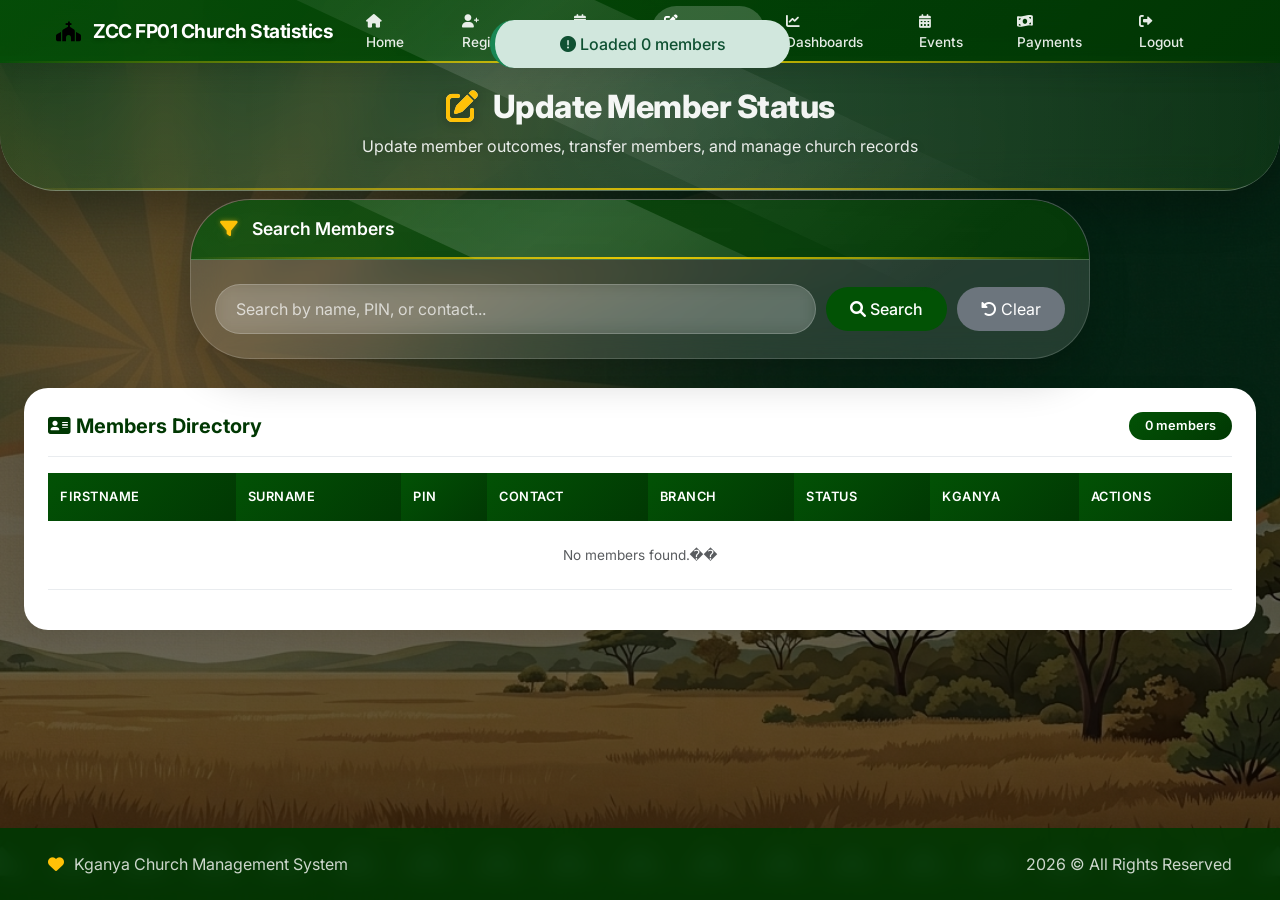
<file: pages/update.html>
<!DOCTYPE html>
<html lang="en">
<head>
    <meta charset="UTF-8">
    <meta name="viewport" content="width=device-width, initial-scale=1.0, user-scalable=yes">
    <title>ZCC FP01 Church Statistics | Update Member Status</title>
    
    <!-- Bootstrap 5 CSS -->
    <link href="https://cdn.jsdelivr.net/npm/bootstrap@5.3.0-alpha1/dist/css/bootstrap.min.css" rel="stylesheet">
    <!-- Font Awesome Icons -->
    <link rel="stylesheet" href="https://cdnjs.cloudflare.com/ajax/libs/font-awesome/6.0.0-beta3/css/all.min.css">
    <!-- Google Fonts -->
    <link href="https://fonts.googleapis.com/css2?family=Inter:opsz,wght@14..32,300;14..32,400;14..32,500;14..32,600;14..32,700&display=swap" rel="stylesheet">
    <!-- Update Page CSS -->
    <link rel="stylesheet" href="../css/update-page.css">
</head>
<body>

    <!-- Navigation Bar -->
    <nav class="navbar navbar-expand-lg fixed-top">
        <div class="container">
            <a class="navbar-brand" href="../index.html">
                <div class="logo-wrapper">
                    <i class="fas fa-church"></i>
                    <span class="brand-text">ZCC FP01 Church Statistics</span>
                </div>
            </a>
            <button class="navbar-toggler" type="button" data-bs-toggle="collapse" data-bs-target="#navbarMain">
                <span class="navbar-toggler-icon"></span>
            </button>
            <div class="collapse navbar-collapse" id="navbarMain">
                <ul class="navbar-nav ms-auto mb-2 mb-lg-0">
                    <li class="nav-item"><a class="nav-link" href="../index.html"><i class="fas fa-home"></i> Home</a></li>
                    <li class="nav-item"><a class="nav-link" href="../pages/register.html"><i class="fas fa-user-plus"></i> Register</a></li>
                    <li class="nav-item"><a class="nav-link" href="../pages/visit.html"><i class="fas fa-calendar-check"></i> Visits</a></li>
                    <li class="nav-item"><a class="nav-link active" href="../pages/update.html"><i class="fas fa-edit"></i> Outcomes</a></li>
                    <li class="nav-item"><a class="nav-link" href="../pages/dashboard.html"><i class="fas fa-chart-line"></i> Dashboards</a></li> 
                    <li class="nav-item"><a class="nav-link" href="../pages/events.html"><i class="fas fa-calendar-alt"></i> Events</a></li>
                    <li class="nav-item"><a class="nav-link" href="../pages/payments.html"><i class="fas fa-money-bill-wave"></i> Payments</a></li>
                    <li class="nav-item"><a class="nav-link" href="../index.html" id="logoutBtn"><i class="fas fa-sign-out-alt"></i> Logout</a></li>      
                </ul>
            </div>
        </div>
    </nav>

    <!-- Hero Section -->
    <div class="hero-section">
        <h1><i class="fas fa-edit"></i> Update Member Status</h1>
        <p>Update member outcomes, transfer members, and manage church records</p>
    </div>

    <div class="container">
        <!-- Message Container -->
        <div id="errorMessageContainer" style="display: none;" class="error-toast">
            <i class="fas fa-exclamation-circle"></i> <span id="errorText"></span>
        </div>

        <!-- Search Card -->
        <div class="search-card">
            <div class="search-header">
                <i class="fas fa-filter"></i> Search Members
            </div>
            <div class="search-body">
                <div class="search-input-group">
                    <input type="text" id="globalSearchInput" class="search-input" placeholder="Search by name, PIN, or contact..." autocomplete="off">
                    <button type="button" id="searchBtn" class="btn-outline-success-custom"><i class="fas fa-search"></i> Search</button>
                    <button type="button" id="resetBtn" class="btn-clear"><i class="fas fa-undo-alt"></i> Clear</button>
                </div>
            </div>
        </div>

        <!-- Members Table -->
        <div class="table-container">
            <div class="d-flex justify-content-between align-items-center mb-3">
                <h3 class="fw-bold"><i class="fas fa-address-card"></i> Members Directory</h3>
                <span id="memberCountBadge" class="badge bg-secondary rounded-pill px-3 py-2">0 members</span>
            </div>
            <div class="table-responsive">
                <table class="table table-hover align-middle" id="membersTable">
                    <thead>
                        <tr>
                            <th>Firstname</th><th>Surname</th><th>PIN</th><th>Contact</th>
                            <th>Branch</th><th>Status</th><th>Kganya</th><th>Actions</th>
                        </tr>
                    </thead>
                    <tbody id="membersTableBody">
                        <!-- Dynamic content -->
                    </tbody>
                </table>
            </div>
        </div>
    </div>

    <!-- Status Update Modal -->
    <div id="statusModal" class="custom-modal">
        <div class="modal-card modal-card-update">
            <div class="modal-header-custom">
                <h5><i class="fas fa-chart-line"></i> Update Member Status</h5>
                <button class="close-modal-btn" id="closeStatusModalBtn">&times;</button>
            </div>
            <form id="statusForm">
                <div class="modal-body-custom modal-body-scrollable">
                    <input type="hidden" id="statusMemberId" name="memberId">
                    
                    <!-- Member Info Display -->
                    <div class="member-info-card" id="memberInfoDisplay">
                        <h6><i class="fas fa-user"></i> Selected Member:</h6>
                        <div id="selectedMemberInfo"></div>
                    </div>
                    
                    <div class="form-group-modern">
                        <label>Member Outcome *</label>
                        <select id="memberOutcome" class="form-control-modern" required>
                            <option value="">-- Select Outcome --</option>
                            <option value="active">Active</option>
                            <option value="converts">Converts</option>
                            <option value="backslided">Backslided</option>
                            <option value="deceased">Deceased</option>
                            <option value="transfer_out">Transfer Out</option>
                            <option value="transfer_in">Transfer In</option>
                        </select>
                    </div>
                    
                    <!-- Transfer Out Group -->
                    <div class="form-group-modern" id="transferredToGroup" style="display:none;">
                        <label>Transfer To (Branch)</label>
                        <select id="receivingBranch" class="form-control-modern">
                            <option value="">-- Select branch --</option>
                            <option value="FP0">FP0</option>
                            <option value="FP1">FP1</option>
                            <option value="FP2">FP2</option>
                            <option value="FP3">FP3</option>
                            <option value="FP4">FP4</option>
                            <option value="FP5">FP5</option>
                            <option value="FP6">FP6</option>
                            <option value="FP7">FP7</option>
                            <option value="FP8">FP8</option>
                            <option value="FP9">FP9</option>
                            <option value="FP10">FP10</option>
                            <option value="FP11">FP11</option>
                        </select>
                    </div>
                    
                    <!-- Transfer In Group -->
                    <div class="form-group-modern" id="transferredFromGroup" style="display:none;">
                        <label>Transfer From (Branch)</label>
                        <select id="sendingBranch" class="form-control-modern">
                            <option value="">-- Select branch --</option>
                            <option value="FP0">FP0</option>
                            <option value="FP1">FP1</option>
                            <option value="FP2">FP2</option>
                            <option value="FP3">FP3</option>
                            <option value="FP4">FP4</option>
                            <option value="FP5">FP5</option>
                            <option value="FP6">FP6</option>
                            <option value="FP7">FP7</option>
                            <option value="FP8">FP8</option>
                            <option value="FP9">FP9</option>
                            <option value="FP10">FP10</option>
                            <option value="FP11">FP11</option>
                        </select>
                    </div>
                    
                    <!-- Convert From Group -->
                    <div class="form-group-modern" id="convertFromGroup">
                        <label>Convert From</label>
                        <select id="convertFrom" class="form-control-modern">
                            <option value="">-- Select --</option>
                            <option value="stengenas">St. Engenas</option>
                            <option value="backslider">Backslider</option>
                        </select>
                    </div>
                    
                    <div class="form-group-modern">
                        <label id="dateOfStatusLabel">Outcome Date</label>
                        <input type="date" id="dateOfStatus" class="form-control-modern" required>
                    </div>
                    
                    <div class="form-group-modern">
                        <label>Additional Notes</label>
                        <textarea id="statusNotes" class="form-control-modern" rows="3" placeholder="Add any additional notes about this status change..."></textarea>
                    </div>
                </div>
                <div class="modal-footer-custom">
                    <button type="button" class="btn-secondary-modal" id="cancelStatusBtn">Cancel</button>
                    <button type="submit" class="btn-save">Save Changes</button>
                </div>
            </form>
        </div>
    </div>

    <!-- ========== HISTORY MODAL - ADD THIS ========== -->
    <div id="historyModal" class="custom-modal">
        <div class="modal-card modal-card-large">
            <div class="modal-header-custom">
                <h5 id="historyModalTitle"><i class="fas fa-history"></i> Outcome History</h5>
                <button class="close-modal-btn" id="closeHistoryModalBtn">&times;</button>
            </div>
            <div class="modal-body-custom modal-body-scrollable">
                <div id="historyList" class="history-list">
                    <div class="history-loading">
                        <i class="fas fa-spinner fa-pulse"></i><br>
                        Loading outcome history...
                    </div>
                </div>
            </div>
            <div class="modal-footer-custom">
                <button type="button" class="btn-secondary-modal" id="cancelHistoryBtn">Close</button>
            </div>
        </div>
    </div>

    <footer>
        <div class="container">
            <div class="footer-content">
                <div class="footer-section">
                    <i class="fas fa-heart"></i> Kganya Church Management System
                </div>
                <div class="footer-section">
                    <span id="currentYear"></span> &copy; All Rights Reserved
                </div>
            </div>
        </div>
    </footer>

    <!-- Scripts -->
    <script src="https://cdn.jsdelivr.net/npm/bootstrap@5.3.0-alpha1/dist/js/bootstrap.bundle.min.js"></script>
    <script src="../config.public.js"></script>
    <script src="../js/api-client.js"></script>
    <script src="../js/update-page.js"></script>
    
    <script>
        const logoutBtn = document.getElementById('logoutBtn');
        if (logoutBtn) {
            logoutBtn.addEventListener('click', async function(e) {
                e.preventDefault();
                if (typeof api !== 'undefined') await api.logout();
                localStorage.clear();
                window.location.href = '../index.html';
            });
        }
    </script>
</body>
</html>
</file>
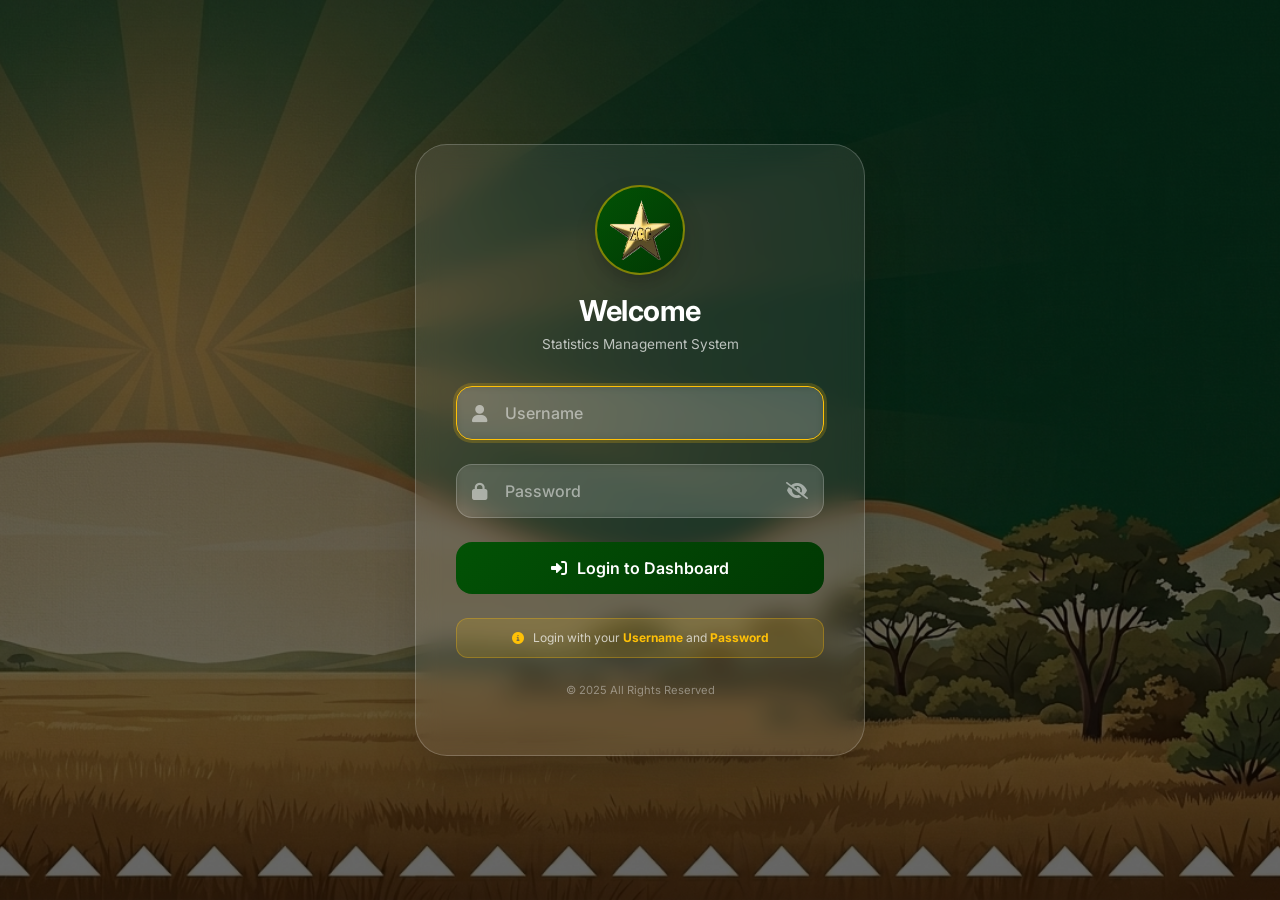
<file: pages/visit.html>
<!DOCTYPE html>
<html lang="en">
<head>
    <meta charset="UTF-8">
    <meta name="viewport" content="width=device-width, initial-scale=1.0">
    <title> Statistics | Member Visits & Check-In</title>
    
    <!-- Bootstrap 5 CSS -->
    <link href="https://cdn.jsdelivr.net/npm/bootstrap@5.3.0-alpha1/dist/css/bootstrap.min.css" rel="stylesheet">
    <!-- Font Awesome Icons -->
    <link rel="stylesheet" href="https://cdnjs.cloudflare.com/ajax/libs/font-awesome/6.0.0-beta3/css/all.min.css">
    <!-- Google Fonts -->
    <link href="https://fonts.googleapis.com/css2?family=Inter:opsz,wght@14..32,300;14..32,400;14..32,500;14..32,600;14..32,700&display=swap" rel="stylesheet">
    <!-- Visits Page Styles -->
    <link rel="stylesheet" href="../css/visits-page.css">
</head>
<body>
    <script>
        // ========== AUTHENTICATION CHECK ==========
        // Check if user is logged in before showing page content
        
        function checkAuthAndRedirect() {
            const isLoggedIn = localStorage.getItem('zcc_auth');
            
            if (isLoggedIn !== 'true') {
                // Redirect to login page
                window.location.href = '../index.html';
                return false;
            }
            
            // Optional: Check session expiry (8 hours)
            const loginTime = localStorage.getItem('zcc_login_time');
            if (loginTime) {
                const loginDate = new Date(loginTime);
                const now = new Date();
                const hoursDiff = (now - loginDate) / (1000 * 60 * 60);
                
                if (hoursDiff > 8) {
                    // Session expired
                    localStorage.removeItem('zcc_auth');
                    localStorage.removeItem('zcc_user');
                    localStorage.removeItem('zcc_login_time');
                    window.location.href = '../index.html';
                    return false;
                }
            }
            
            return true;
        }
        
        // Run auth check immediately
        if (!checkAuthAndRedirect()) {
            // Stop further script execution
            throw new Error('Authentication required');
        }
    </script>

    <!-- Navigation Bar -->
    <nav class="navbar navbar-expand-lg fixed-top">
        <div class="container">
            <a class="navbar-brand" href="../index.html">
                <div class="logo-wrapper">
                    <div class="church-icon">
                        <img src="../images/emblem.png" class="church-emblem" alt="Church Emblem">
                    </div>
                    <span class="brand-text">Visits</span>
                </div>
            </a>
            <button class="navbar-toggler" type="button" data-bs-toggle="collapse" data-bs-target="#navbarMain">
                <span class="navbar-toggler-icon"></span>
            </button>
            <div class="collapse navbar-collapse" id="navbarMain">
                <ul class="navbar-nav ms-auto mb-2 mb-lg-0">                    
                     <li class="nav-item"><a class="nav-link" href="../home.html"><i class="fas fa-home"></i> Home</a></li>
                    <li class="nav-item"><a class="nav-link" href="../pages/register.html"><i class="fas fa-user-plus"></i> Register</a></li>                    
                    <li class="nav-item"><a class="nav-link active" href="../pages/visit.html"><i class="fas fa-calendar-check"></i> Visits</a></li>
                    <li class="nav-item"><a class="nav-link" href="../pages/update.html"><i class="fas fa-edit"></i> Outcomes</a></li>
                    <li class="nav-item"><a class="nav-link" href="../pages/dashboard.html"><i class="fas fa-chart-line"></i> Dashboards</a></li> 
                    <li class="nav-item"><a class="nav-link" href="../pages/events.html"><i class="fas fa-calendar-alt"></i> Events</a></li>  
                    <li class="nav-item"><a class="nav-link" href="../pages/payments.html"><i class="fas fa-money-bill-wave"></i> Payments</a></li>
                    <li class="nav-item"><a class="nav-link" href="../index.html" id="logoutBtn"><i class="fas fa-sign-out-alt"></i> Logout</a></li>   
                </ul>
            </div>
        </div>
    </nav>

    <div class="container visits-container">
        <!-- Hero Section -->
        <div class="hero-section">
            <div class="hero-content">
                <h1><i class="fas fa-calendar-check"></i> Member Check-In</h1>
                <p>Track attendance and manage visit records</p>
            </div>
        </div>

        <!-- Message Area -->
        <div id="messageArea" style="display: none;" class="alert-message"></div>

        <!-- Split Layout -->
        <div class="split-layout">
            <!-- Left Side: Search & Check-In -->
            <div class="search-section">
                <div class="search-card">
                    <div class="search-header">
                        <i class="fas fa-search"></i> Find Member to Check-In
                    </div>
                    <div class="search-body">
                        <div class="search-controls">
                            <div class="search-input-group">
                                <span class="input-group-icon"><i class="fas fa-search"></i></span>
                                <input type="text" id="searchInput" class="search-input" placeholder="Search by name, PIN, or contact..." autocomplete="off">
                                <button class="btn-search" id="searchMembersBtn" title="Search">
                                    <i class="fas fa-search"></i> Search
                                </button>
                                <button class="btn-clear" id="clearSearchBtn" title="Clear Search">
                                    <i class="fas fa-times"></i> Clear
                                </button>
                                <button class="btn-refresh" id="refreshDataBtn" title="Refresh Data">
                                    <i class="fas fa-sync-alt"></i> Refresh
                                </button>
                            </div>
                        </div>
                    </div>
                </div>

                <!-- Search Results -->
                <div id="searchResults" style="display: none; margin-top: 1.5rem;">
                    <div class="search-results-header">
                        <h5><i class="fas fa-users"></i> Search Results</h5>
                        <button class="btn-close-results" id="closeResultsBtn" title="Close Results">
                            <i class="fas fa-times"></i>
                        </button>
                    </div>
                    <div id="membersList" style="max-height: 500px; overflow-y: auto;"></div>
                </div>
            </div>

            <!-- Right Side: Checked-In Members & Statistics -->
            <div class="checkedin-section">
                <!-- Statistics Card -->
                <div class="stats-card">
                    <h5><i class="fas fa-chart-bar"></i> Today's Statistics</h5>
                    <div class="stats-grid">
                        <div class="stat-item">
                            <div class="stat-number" id="totalCheckedIn">0</div>
                            <div class="stat-label">Total Check-Ins</div>
                        </div>
                        <div class="stat-item">
                            <div class="stat-number" id="paidKganyaCount">0</div>
                            <div class="stat-label">Paid Kganya</div>
                        </div>
                        <div class="stat-item">
                            <div class="stat-number" id="sundayServiceCount">0</div>
                            <div class="stat-label">Sunday Service</div>
                        </div>
                        <div class="stat-item">
                            <div class="stat-number" id="visitorsCount">0</div>
                            <div class="stat-label">Visitors</div>
                        </div>
                    </div>
                </div>

                <!-- Checked-In Members List -->
                <div class="checkedin-container">
                    <h5><i class="fas fa-check-circle"></i> Checked-In Today</h5>
                    <div id="checkedInList" style="max-height: 400px; overflow-y: auto;">
                        <div class="empty-state">
                            <i class="fas fa-users" style="font-size: 3rem;"></i>
                            <p>No members checked in yet today</p>
                        </div>
                    </div>
                </div>
            </div>
        </div>
    </div>

    <!-- Modal: Check-In Form -->
    <div id="checkInModal" class="custom-modal">
        <div class="modal-card">
            <div class="modal-header-custom">
                <h5><i class="fas fa-calendar-check"></i> <span id="modalMemberName">Check-In Member</span></h5>
                <button class="close-modal-btn" id="closeCheckInModalBtn">&times;</button>
            </div>
            <div class="modal-body-custom">
                <input type="hidden" id="checkInMemberId">
                <div class="form-group-modern">
                    <label><i class="fas fa-tag"></i> Visit Purpose</label>
                    <select id="visitPurpose" class="form-control-modern">
                        <option value="sunday_service">Sunday Service</option>
                        <option value="kganya_payment">Kganya Service</option>
                        <option value="visitor">Visitor</option>
                    </select>
                </div>
                <div class="form-group-modern">
                    <label><i class="fas fa-calendar"></i> Visit Date</label>
                    <input type="date" id="visitDate" class="form-control-modern" required>
                </div>
                <div class="form-group-modern checkbox-group" id="paidKganyaGroup">
                    <label>
                        <input type="checkbox" id="paidKganya"> <i class="fas fa-donate"></i> Paid Kganya on Visit
                    </label>
                </div>
            </div>
            <div class="modal-footer-custom">
                <button class="btn-secondary-modal" id="cancelCheckInBtn">Cancel</button>
                <button class="btn-primary-modal" id="confirmCheckInBtn">Confirm Check-In</button>
            </div>
        </div>
    </div>

    <footer>
        <div class="container">
            <div class="footer-content">
                <div class="footer-section">
                    <i class="fas fa-heart"></i> Management System
                </div>
                <div class="footer-section">
                    <span id="currentYear"></span> &copy; All Rights Reserved
                </div>
            </div>
        </div>
    </footer>

    <!-- Scripts -->
    <script src="https://cdn.jsdelivr.net/npm/bootstrap@5.3.0-alpha1/dist/js/bootstrap.bundle.min.js"></script>
<script src="../config.public.js"></script>          <!-- ADD THIS FIRST -->
<script src="../js/api-client.js"></script>
<script src="../js/visits-page.js"></script>

    <script>
        const logoutBtn = document.getElementById('logoutBtn');
        if (logoutBtn) {
            logoutBtn.addEventListener('click', async function(e) {
                e.preventDefault();
                if (typeof api !== 'undefined') await api.logout();
                localStorage.clear();
                window.location.href = '../index.html';
            });
        }
    </script>
</body>
</html>
</file>
<file: css/login-page.css>
/* ========== LOGIN PAGE STYLES ========== */
* {
    margin: 0;
    padding: 0;
    box-sizing: border-box;
}

body {
    font-family: 'Inter', sans-serif;
    min-height: 100vh;
    /* CHANGED: Fixed path to background image in images folder */
    background: url('../images/kganya.png') no-repeat center center fixed;
    background-size: cover;
    position: relative;
}

/* Dark overlay for better readability - KEPT */
body::before {
    content: '';
    position: fixed;
    top: 0;
    left: 0;
    width: 100%;
    height: 100%;
    background: rgba(0, 0, 0, 0.6);
    z-index: 0;
}

/* Main container */
.login-container {
    min-height: 100vh;
    display: flex;
    align-items: center;
    justify-content: center;
    position: relative;
    z-index: 1;
    padding: 1.5rem;
}

/* Glassmorphism Card - ENHANCED */
.glass-card {
    background: rgba(255, 255, 255, 0.08);
    backdrop-filter: blur(12px);
    border-radius: 32px;
    padding: 2.5rem;
    width: 100%;
    max-width: 450px;
    box-shadow: 0 25px 50px -12px rgba(0, 0, 0, 0.25);
    border: 1px solid rgba(255, 255, 255, 0.2);
    transition: all 0.3s ease;
}

.glass-card:hover {
    transform: translateY(-5px);
    box-shadow: 0 30px 60px -12px rgba(0, 0, 0, 0.3);
    border-color: rgba(255, 255, 255, 0.3);
}

/* Logo Section */
.logo-section {
    text-align: center;
    margin-bottom: 2rem;
}

.church-icon {
    width: 90px;
    height: 90px;
    background: linear-gradient(135deg, #025205, #013803);
    border-radius: 50%;
    display: flex;
    align-items: center;
    justify-content: center;
    margin: 0 auto 1.2rem;
    box-shadow: 0 10px 25px -5px rgba(0, 0, 0, 0.3);
    border: 2px solid rgba(255, 193, 7, 0.5);
    overflow: hidden;
}

.church-emblem {
    width: 70%;
    height: 70%;
    object-fit: contain;
}

.logo-section h1 {
    font-size: 1.8rem;
    font-weight: 700;
    color: white;
    margin-bottom: 0.35rem;
    letter-spacing: -0.5px;
}

.logo-section p {
    color: rgba(255, 255, 255, 0.7);
    font-size: 0.85rem;
}

/* Form Styles */
.form-group {
    margin-bottom: 1.5rem;
}

.input-group-custom {
    position: relative;
    display: flex;
    align-items: center;
}

.input-icon {
    position: absolute;
    left: 16px;
    color: rgba(255, 255, 255, 0.5);
    font-size: 1.1rem;
    z-index: 2;
}

.form-control-glass {
    width: 100%;
    padding: 14px 16px 14px 48px;
    font-size: 1rem;
    background: rgba(255, 255, 255, 0.1);
    border: 1px solid rgba(255, 255, 255, 0.2);
    border-radius: 16px;
    color: white;
    font-weight: 500;
    transition: all 0.3s ease;
    backdrop-filter: blur(4px);
}

.form-control-glass:focus {
    outline: none;
    background: rgba(255, 255, 255, 0.15);
    border-color: #ffc107;
    box-shadow: 0 0 0 3px rgba(255, 193, 7, 0.2);
}

.form-control-glass::placeholder {
    color: rgba(255, 255, 255, 0.5);
}

/* Password Toggle Button */
.password-toggle {
    position: absolute;
    right: 16px;
    background: none;
    border: none;
    color: rgba(255, 255, 255, 0.5);
    cursor: pointer;
    font-size: 1.1rem;
    transition: color 0.3s ease;
    z-index: 2;
}

.password-toggle:hover {
    color: #ffc107;
}

/* Login Button */
.btn-login {
    width: 100%;
    padding: 14px;
    background: linear-gradient(135deg, #025205, #013803);
    border: none;
    border-radius: 16px;
    color: white;
    font-size: 1rem;
    font-weight: 600;
    cursor: pointer;
    transition: all 0.3s ease;
    display: flex;
    align-items: center;
    justify-content: center;
    gap: 10px;
}

.btn-login:hover {
    transform: translateY(-2px);
    box-shadow: 0 10px 25px -5px rgba(2, 82, 5, 0.4);
    background: linear-gradient(135deg, #036f08, #025205);
}

.btn-login:active {
    transform: translateY(0);
}

.btn-login:disabled {
    opacity: 0.6;
    cursor: not-allowed;
    transform: none;
}

/* Loading Spinner */
.spinner {
    width: 20px;
    height: 20px;
    border: 2px solid rgba(255, 255, 255, 0.3);
    border-top-color: white;
    border-radius: 50%;
    animation: spin 0.8s linear infinite;
    display: inline-block;
}

@keyframes spin {
    to { transform: rotate(360deg); }
}

/* Message Alert */
.alert-message {
    padding: 12px 16px;
    border-radius: 16px;
    margin-bottom: 1.5rem;
    display: flex;
    align-items: center;
    gap: 10px;
    font-size: 0.85rem;
    animation: slideDown 0.3s ease;
}

.alert-message {
    display: none;
}

@keyframes slideDown {
    from {
        opacity: 0;
        transform: translateY(-10px);
    }
    to {
        opacity: 1;
        transform: translateY(0);
    }
}

.alert-error {
    background: rgba(220, 53, 69, 0.2);
    border: 1px solid rgba(220, 53, 69, 0.5);
    color: #ff6b6b;
}

.alert-success {
    background: rgba(40, 167, 69, 0.2);
    border: 1px solid rgba(40, 167, 69, 0.5);
    color: #6fcf97;
}

.alert-info {
    background: rgba(23, 162, 184, 0.2);
    border: 1px solid rgba(23, 162, 184, 0.5);
    color: #5bc0de;
}

/* Close button for message */
.alert-message .close-msg {
    background: none;
    border: none;
    font-size: 1.2rem;
    cursor: pointer;
    margin-left: auto;
    color: inherit;
    opacity: 0.7;
}

.alert-message .close-msg:hover {
    opacity: 1;
}

/* Demo Hint */
.demo-hint {
    background: rgba(255, 193, 7, 0.15);
    border-radius: 12px;
    padding: 10px;
    margin-top: 1.5rem;
    text-align: center;
    font-size: 0.75rem;
    color: rgba(255, 255, 255, 0.7);
    border: 1px solid rgba(255, 193, 7, 0.3);
}

.demo-hint i {
    color: #ffc107;
    margin-right: 6px;
}

.demo-hint strong {
    color: #ffc107;
}

/* Login Footer */
.login-footer {
    text-align: center;
    margin-top: 1.5rem;
    color: rgba(255, 255, 255, 0.4);
    font-size: 0.7rem;
}

/* Responsive Design */
@media (max-width: 576px) {
    .glass-card {
        padding: 1.8rem;
    }
    
    .logo-section h1 {
        font-size: 1.5rem;
    }
    
    .logo-section p {
        font-size: 0.75rem;
    }
    
    .church-icon {
        width: 75px;
        height: 75px;
    }
    
    .btn-login {
        padding: 12px;
        font-size: 0.9rem;
    }
    
    .form-control-glass {
        padding: 12px 16px 12px 45px;
        font-size: 0.9rem;
    }
}
</file>
<file: css/home-page.css>
/* ========== HOME PAGE STYLES ========== */
:root {
    --primary-green: #025205;
    --primary-dark: #013803;
    --primary-light: #2e7d32;
    --accent-gold: #ffc107;
    --danger-red: #dc3545;
    --danger-dark: #b02a37;
    --text-dark: #1a2e1a;
    --text-gray: #6c757d;
    --bg-light: #f8f9fa;
    --bg-white: #ffffff;
    --shadow-sm: 0 4px 12px rgba(0, 0, 0, 0.08);
    --shadow-md: 0 8px 24px rgba(0, 0, 0, 0.12);
    --shadow-lg: 0 16px 32px rgba(0, 0, 0, 0.16);
    --border-radius: 16px;
    --transition: all 0.3s ease;
}

* {
    margin: 0;
    padding: 0;
    box-sizing: border-box;
}

html {
    height: 100%;
}

body {
    background: url('../images/kganya.png') no-repeat center center fixed;
    background-size: cover;
    position: relative;
    font-family: 'Inter', 'Segoe UI', system-ui, -apple-system, 'Roboto', sans-serif;
    line-height: 1.5;
    padding-top: 56px;
    min-height: 100vh;
    display: flex;
    flex-direction: column;
}

/* Dark overlay for better readability */
body::before {
    content: '';
    position: fixed;
    top: 0;
    left: 0;
    width: 100%;
    height: 100%;
    background: rgba(0, 0, 0, 0.6);
    z-index: -1;
}


/* Logo Section */
.logo-section {
    text-align: center;
    margin-bottom: 2rem;
}

.church-icon {
    width: 90px;
    height: 90px;
    background: linear-gradient(135deg, #025205, #013803);
    border-radius: 50%;
    display: flex;
    align-items: center;
    justify-content: center;
    margin: 0 auto 1.2rem;
    box-shadow: 0 10px 25px -5px rgba(0, 0, 0, 0.3);
    border: 2px solid rgba(255, 193, 7, 0.5);
    overflow: hidden;
}

.church-emblem {
    width: 70%;
    height: 70%;
    object-fit: contain;
}

.logo-section h1 {
    font-size: 1.8rem;
    font-weight: 700;
    color: white;
    margin-bottom: 0.35rem;
    letter-spacing: -0.5px;
}

.logo-section p {
    color: rgba(255, 255, 255, 0.7);
    font-size: 0.85rem;
}

/* ========== NAVBAR STYLES WITH GLASS EFFECT ========== */
.navbar {
    background: linear-gradient(135deg, 
        rgba(2, 82, 5, 0.85), 
        rgba(1, 56, 3, 0.9));
    backdrop-filter: blur(16px);
    -webkit-backdrop-filter: blur(16px);
    padding: 0.4rem 2rem;
    box-shadow: var(--shadow-md);
    position: fixed;
    top: 0;
    left: 0;
    right: 0;
    z-index: 1030;
    width: 100%;
}

/* Gold bottom border line */
.navbar::after {
    content: '';
    position: absolute;
    bottom: 0;
    left: 0;
    right: 0;
    height: 2px;
    background: linear-gradient(90deg, 
        transparent, 
        rgba(255, 215, 0, 0.5), 
        rgba(255, 215, 0, 0.9), 
        rgba(255, 215, 0, 0.5), 
        transparent);
    pointer-events: none;
}

/* Glass shine effect */
.navbar::before {
    content: '';
    position: absolute;
    top: -50%;
    left: -60%;
    width: 200%;
    height: 200%;
    background: linear-gradient(115deg, 
        transparent 30%, 
        rgba(255, 255, 255, 0.08) 45%, 
        rgba(255, 255, 255, 0.12) 50%, 
        rgba(255, 255, 255, 0.08) 55%, 
        transparent 70%);
    transform: rotate(25deg);
    pointer-events: none;
    animation: glassShine 8s infinite;
}

/* Shine animation */
@keyframes glassShine {
    0% {
        transform: translateX(-100%) rotate(25deg);
    }
    20%, 100% {
        transform: translateX(100%) rotate(25deg);
    }
}

.navbar-brand {
    display: flex;
    align-items: center;
    text-decoration: none;
}

.logo-wrapper {
    display: flex;
    align-items: center;
    gap: 12px;
}

.brand-text {
    font-size: 1.2rem;
    font-weight: 700;
    color: white;
    letter-spacing: -0.5px;
    text-shadow: 0 2px 4px rgba(0, 0, 0, 0.2);
}

/* Navbar version of church icon (smaller for navbar) */
.navbar .church-icon {
    width: 36px;
    height: 36px;
    background: linear-gradient(135deg, #025205, #013803);
    border-radius: 50%;
    display: flex;
    align-items: center;
    justify-content: center;
    box-shadow: 0 4px 12px rgba(0, 0, 0, 0.2);
    border: 2px solid rgba(255, 193, 7, 0.6);
    overflow: hidden;
    transition: var(--transition);
    margin: 0;
}

.navbar .church-icon:hover {
    transform: scale(1.05);
    border-color: var(--accent-gold);
}

.church-emblem {
    width: 70%;
    height: 70%;
    object-fit: contain;
}

.nav-link {
    color: rgba(255, 255, 255, 0.9) !important;
    font-weight: 500;
    transition: var(--transition);
    margin: 0 4px;
    padding: 0.3rem 0.8rem !important;
    border-radius: 30px;
    font-size: 0.85rem;
}

.nav-link:hover {
    color: white !important;
    background: rgba(255, 255, 255, 0.15);
    transform: translateY(-1px);
}

.nav-link.active {
    color: white !important;
    background: rgba(255, 255, 255, 0.2);
    position: relative;
}

.nav-link.active::after {
    content: '';
    position: absolute;
    bottom: -2px;
    left: 50%;
    transform: translateX(-50%);
    width: 30px;
    height: 2px;
    background: var(--accent-gold);
    border-radius: 2px;
}

.nav-link i {
    margin-right: 8px;
}

/* Navbar Toggler */
.navbar-toggler {
    border: 1px solid rgba(255, 255, 255, 0.3);
    background: transparent;
    padding: 0.4rem 0.6rem;
}

.navbar-toggler-icon {
    background-image: url("data:image/svg+xml,%3csvg xmlns='http://www.w3.org/2000/svg' viewBox='0 0 30 30'%3e%3cpath stroke='rgba(255, 255, 255, 0.9)' stroke-linecap='round' stroke-miterlimit='10' stroke-width='2' d='M4 7h22M4 15h22M4 23h22'/%3e%3c/svg%3e");
}

/* Logo Section (for pages that need it) */
.logo-section {
    text-align: center;
    margin-bottom: 2rem;
}

.logo-section .church-icon {
    width: 90px;
    height: 90px;
    background: linear-gradient(135deg, #025205, #013803);
    border-radius: 50%;
    display: flex;
    align-items: center;
    justify-content: center;
    margin: 0 auto 1.2rem;
    box-shadow: 0 10px 25px -5px rgba(0, 0, 0, 0.3);
    border: 2px solid rgba(255, 193, 7, 0.5);
    overflow: hidden;
}

.logo-section h1 {
    font-size: 1.8rem;
    font-weight: 700;
    color: white;
    margin-bottom: 0.35rem;
    letter-spacing: -0.5px;
}

.logo-section p {
    color: rgba(255, 255, 255, 0.7);
    font-size: 0.85rem;
}

/* ========== HERO SECTION WITH BACKGROUND ========== */
.hero-section {
    position: relative;
    min-height: 80vh;
    background-image: url('https://images.unsplash.com/photo-1438032005730-c779502df39b?q=80&w=2070&auto=format');
    background-size: cover;
    background-position: center;
    background-attachment: fixed;
    display: flex;
    align-items: center;
    justify-content: center;
    overflow: hidden;
}

.hero-overlay {
    position: absolute;
    top: 0;
    left: 0;
    right: 0;
    bottom: 0;
    background: linear-gradient(135deg, rgba(2, 82, 5, 0.85), rgba(1, 56, 3, 0.9));
    z-index: 1;
}

.hero-content {
    position: relative;
    z-index: 2;
    text-align: center;
    color: white;
    padding: 4rem 0;
}

.hero-text h1 {
    font-size: 3.5rem;
    font-weight: 800;
    margin-bottom: 1.5rem;
    text-shadow: 2px 2px 4px rgba(0,0,0,0.2);
}

.hero-text p {
    font-size: 1.3rem;
    max-width: 700px;
    margin: 0 auto 2rem auto;
    opacity: 0.95;
}

.hero-buttons {
    display: flex;
    gap: 1rem;
    justify-content: center;
    flex-wrap: wrap;
}

.btn-hero-primary, .btn-hero-secondary {
    padding: 12px 32px;
    border-radius: 50px;
    font-weight: 600;
    text-decoration: none;
    transition: var(--transition);
    display: inline-flex;
    align-items: center;
    gap: 10px;
}

.btn-hero-primary {
    background: var(--accent-gold);
    color: var(--primary-dark);
    border: 2px solid var(--accent-gold);
}

.btn-hero-primary:hover {
    background: transparent;
    color: var(--accent-gold);
    transform: translateY(-3px);
    box-shadow: 0 10px 25px rgba(0,0,0,0.2);
}

.btn-hero-secondary {
    background: transparent;
    color: white;
    border: 2px solid white;
}

.btn-hero-secondary:hover {
    background: white;
    color: var(--primary-green);
    transform: translateY(-3px);
    box-shadow: 0 10px 25px rgba(0,0,0,0.2);
}

/* ========== STATISTICS SECTION ========== */
.stats-section {
    display: grid;
    grid-template-columns: repeat(auto-fit, minmax(240px, 1fr));
    gap: 1.5rem;
    margin: -3rem auto 2rem auto;
    position: relative;
    z-index: 3;
    padding: 0 1rem;
}

.stat-card-flashing {
    background: var(--bg-white);
    border-radius: var(--border-radius);
    padding: 1.5rem;
    display: flex;
    align-items: center;
    gap: 1rem;
    box-shadow: var(--shadow-md);
    transition: var(--transition);
    animation: flashBorder 2s ease-in-out infinite;
}

@keyframes flashBorder {
    0%, 100% {
        box-shadow: 0 4px 12px rgba(2, 82, 5, 0.1);
        border-left: 4px solid var(--primary-green);
    }
    50% {
        box-shadow: 0 8px 24px rgba(2, 82, 5, 0.3);
        border-left: 4px solid var(--accent-gold);
    }
}

.stat-card-flashing:hover {
    transform: translateY(-5px);
    box-shadow: var(--shadow-lg);
}

.stat-icon {
    width: 60px;
    height: 60px;
    background: linear-gradient(135deg, var(--primary-green), var(--primary-dark));
    border-radius: 50%;
    display: flex;
    align-items: center;
    justify-content: center;
    color: white;
    font-size: 1.8rem;
}

.stat-details {
    flex: 1;
}

.stat-number {
    font-size: 2rem;
    font-weight: 700;
    color: var(--primary-dark);
    margin: 0;
    line-height: 1.2;
}

.stat-label {
    color: var(--text-gray);
    margin: 0;
    font-size: 0.9rem;
}

/* ========== SECTION HEADER ========== */
.section-header {
    text-align: center;
    margin: 3rem 0 2rem 0;
}

.section-header h2 {
    font-size: 2.2rem;
    font-weight: 700;
    color: var(--primary-dark);
    margin-bottom: 0.5rem;
}

.section-header h2 i {
    color: var(--accent-gold);
    margin-right: 10px;
}

.section-header p {
    color: var(--text-gray);
    font-size: 1.1rem;
}

/* ========== FEATURE CARDS ========== */
.features-grid {
    display: grid;
    grid-template-columns: repeat(auto-fit, minmax(320px, 1fr));
    gap: 2rem;
    margin-bottom: 3rem;
}

.feature-card {
    background: var(--bg-white);
    border-radius: var(--border-radius);
    padding: 2rem;
    text-align: center;
    transition: var(--transition);
    box-shadow: var(--shadow-sm);
    position: relative;
    overflow: hidden;
}

.flashing-card {
    animation: glowPulse 2s ease-in-out infinite;
}

@keyframes glowPulse {
    0%, 100% {
        box-shadow: 0 4px 12px rgba(2, 82, 5, 0.1);
        transform: scale(1);
    }
    50% {
        box-shadow: 0 8px 28px rgba(2, 82, 5, 0.25);
        transform: scale(1.02);
    }
}

.feature-card:hover {
    transform: translateY(-8px);
    box-shadow: var(--shadow-lg);
}

.card-icon {
    width: 80px;
    height: 80px;
    background: linear-gradient(135deg, var(--primary-green), var(--primary-light));
    border-radius: 50%;
    display: flex;
    align-items: center;
    justify-content: center;
    margin: 0 auto 1.5rem auto;
    color: white;
    font-size: 2rem;
}

.feature-card h3 {
    font-size: 1.5rem;
    font-weight: 600;
    margin-bottom: 1rem;
    color: var(--primary-dark);
}

.feature-card p {
    color: var(--text-gray);
    line-height: 1.6;
    margin-bottom: 1rem;
}

.card-time {
    background: #f0f7f0;
    padding: 0.5rem 1rem;
    border-radius: 30px;
    display: inline-block;
    font-size: 0.85rem;
    color: var(--primary-green);
    font-weight: 600;
}

.card-time i {
    margin-right: 5px;
}

/* ========== QUICK ACTIONS SECTION ========== */
.quick-actions {
    background: linear-gradient(135deg, var(--primary-green), var(--primary-dark));
    padding: 3rem 0;
    margin: 3rem 0;
}

.quick-actions .section-header h2,
.quick-actions .section-header p {
    color: white;
}

.actions-grid {
    display: grid;
    grid-template-columns: repeat(auto-fit, minmax(240px, 1fr));
    gap: 1.5rem;
    margin-top: 2rem;
}

.action-card {
    background: rgba(255, 255, 255, 0.1);
    backdrop-filter: blur(10px);
    border-radius: var(--border-radius);
    padding: 2rem;
    text-align: center;
    text-decoration: none;
    transition: var(--transition);
    border: 1px solid rgba(255, 255, 255, 0.2);
}

.action-card:hover {
    background: rgba(255, 255, 255, 0.2);
    transform: translateY(-5px);
}

.action-card i {
    font-size: 2.5rem;
    color: var(--accent-gold);
    margin-bottom: 1rem;
}

.action-card h4 {
    color: white;
    font-size: 1.3rem;
    margin-bottom: 0.5rem;
}

.action-card p {
    color: rgba(255, 255, 255, 0.8);
    font-size: 0.9rem;
}

/* ========== EVENTS SECTION ========== */
.events-grid {
    display: flex;
    flex-direction: column;
    gap: 1rem;
    margin-bottom: 3rem;
}

.event-card {
    background: var(--bg-white);
    border-radius: var(--border-radius);
    padding: 1.5rem;
    display: flex;
    align-items: center;
    gap: 1.5rem;
    transition: var(--transition);
    box-shadow: var(--shadow-sm);
    flex-wrap: wrap;
}

.event-card:hover {
    transform: translateX(10px);
    box-shadow: var(--shadow-md);
}

.event-date {
    text-align: center;
    background: linear-gradient(135deg, var(--primary-green), var(--primary-dark));
    padding: 1rem;
    border-radius: 12px;
    min-width: 80px;
    color: white;
}

.event-day {
    font-size: 2rem;
    font-weight: 700;
    display: block;
    line-height: 1;
}

.event-month {
    font-size: 0.9rem;
    text-transform: uppercase;
}

.event-details {
    flex: 1;
}

.event-details h4 {
    font-size: 1.2rem;
    font-weight: 600;
    margin-bottom: 0.5rem;
    color: var(--primary-dark);
}

.event-details p {
    color: var(--text-gray);
    margin: 0;
    font-size: 0.9rem;
}

.event-details p i {
    margin-right: 5px;
    color: var(--primary-green);
}

.event-status {
    background: #d4edda;
    color: #155724;
    padding: 0.3rem 1rem;
    border-radius: 20px;
    font-size: 0.8rem;
    font-weight: 600;
}

/* ========== FOOTER ========== */
footer {
    background: var(--primary-dark);
    color: rgba(255, 255, 255, 0.8);
    padding: 1.5rem 0;
    margin-top: 2rem;
}

.footer-content {
    text-align: center;
    display: flex;
    justify-content: space-between;
    align-items: center;
    flex-wrap: wrap;
    gap: 1rem;
}

.footer-section i {
    color: var(--accent-gold);
    margin-right: 6px;
}

/* ========== ANIMATIONS ========== */
@keyframes fadeInUp {
    from {
        opacity: 0;
        transform: translateY(30px);
    }
    to {
        opacity: 1;
        transform: translateY(0);
    }
}

.animate-title {
    animation: fadeInUp 0.8s ease-out;
}

.animate-subtitle {
    animation: fadeInUp 0.8s ease-out 0.2s both;
}

/* ========== RESPONSIVE DESIGN ========== */
@media (max-width: 768px) {
    body {
        padding-top: 60px;
    }
    
    .hero-text h1 {
        font-size: 2rem;
    }
    
    .hero-text p {
        font-size: 1rem;
    }
    
    .stats-section {
        margin-top: -2rem;
        grid-template-columns: 1fr;
    }
    
    .section-header h2 {
        font-size: 1.5rem;
    }
    
    .features-grid {
        grid-template-columns: 1fr;
        padding: 0 1rem;
    }
    
    .actions-grid {
        grid-template-columns: 1fr;
        padding: 0 1rem;
    }
    
    .event-card {
        flex-direction: column;
        text-align: center;
    }
    
    .footer-content {
        flex-direction: column;
        text-align: center;
    }
}

@media (max-width: 576px) {
    .hero-buttons {
        flex-direction: column;
        align-items: center;
    }
    
    .btn-hero-primary, .btn-hero-secondary {
        width: 100%;
        justify-content: center;
    }
}
</file>
<file: css/payments-page.css>
/* ========== PAYMENTS PAGE STYLES - PREMIUM GLASSY VERSION ========== */
:root {
    --primary-green: #025205;
    --primary-dark: #013803;
    --primary-light: #2e7d32;
    --accent-gold: #ffc107;
    --danger-red: #dc3545;
    --danger-dark: #b02a37;
    --success-green: #28a745;
    --info-blue: #17a2b8;
    --warning-yellow: #ffc107;
    --text-dark: #1a2e1a;
    --text-gray: #6c757d;
    --bg-light: #f8f9fa;
    --bg-white: #ffffff;
    --shadow-sm: 0 4px 12px rgba(0, 0, 0, 0.08);
    --shadow-md: 0 8px 24px rgba(0, 0, 0, 0.12);
    --shadow-lg: 0 16px 32px rgba(0, 0, 0, 0.16);
    --border-radius: 16px;
    --transition: all 0.3s ease;
}

* {
    margin: 0;
    padding: 0;
    box-sizing: border-box;
}

html {
    height: 100%;
}

body {
    background: url('../images/kganya.png') no-repeat center center fixed;
    background-size: cover;
    position: relative;
    font-family: 'Inter', 'Segoe UI', system-ui, -apple-system, 'Roboto', sans-serif;
    line-height: 1.5;
    padding-top: 56px;
    min-height: 100vh;
    display: flex;
    flex-direction: column;
}

body::before {
    content: '';
    position: fixed;
    top: 0;
    left: 0;
    width: 100%;
    height: 100%;
    background: rgba(0, 0, 0, 0.6);
    z-index: -1;
}

.container {
    max-width: 1400px;
    margin: 0 auto;
    padding: 0 1.5rem;
    flex: 1;
    width: 100%;
}

/* ========== NAVBAR STYLES ========== */
.navbar {
    background: linear-gradient(135deg, rgba(2, 82, 5, 0.85), rgba(1, 56, 3, 0.9));
    backdrop-filter: blur(16px);
    -webkit-backdrop-filter: blur(16px);
    padding: 0.4rem 2rem;
    box-shadow: var(--shadow-md);
    position: fixed;
    top: 0;
    left: 0;
    right: 0;
    z-index: 1030;
    width: 100%;
}

.navbar::after {
    content: '';
    position: absolute;
    bottom: 0;
    left: 0;
    right: 0;
    height: 2px;
    background: linear-gradient(90deg, transparent, rgba(255, 215, 0, 0.5), rgba(255, 215, 0, 0.9), rgba(255, 215, 0, 0.5), transparent);
    pointer-events: none;
}

.navbar-brand {
    display: flex;
    align-items: center;
    text-decoration: none;
}

.logo-wrapper {
    display: flex;
    align-items: center;
    gap: 12px;
}

.brand-text {
    font-size: 1.2rem;
    font-weight: 700;
    color: white;
    letter-spacing: -0.5px;
    text-shadow: 0 2px 4px rgba(0, 0, 0, 0.2);
}

.navbar .church-icon {
    width: 36px;
    height: 36px;
    background: linear-gradient(135deg, #025205, #013803);
    border-radius: 50%;
    display: flex;
    align-items: center;
    justify-content: center;
    box-shadow: 0 4px 12px rgba(0, 0, 0, 0.2);
    border: 2px solid rgba(255, 193, 7, 0.6);
    overflow: hidden;
    transition: var(--transition);
    margin: 0;
}

.navbar .church-icon:hover {
    transform: scale(1.05);
    border-color: var(--accent-gold);
}

.church-emblem {
    width: 70%;
    height: 70%;
    object-fit: contain;
}

.nav-link {
    color: rgba(255, 255, 255, 0.9) !important;
    font-weight: 500;
    transition: var(--transition);
    margin: 0 4px;
    padding: 0.3rem 0.8rem !important;
    border-radius: 30px;
    font-size: 0.85rem;
}

.nav-link:hover {
    color: white !important;
    background: rgba(255, 255, 255, 0.15);
    transform: translateY(-1px);
}

.nav-link.active {
    color: white !important;
    background: rgba(255, 255, 255, 0.2);
    position: relative;
}

.nav-link.active::after {
    content: '';
    position: absolute;
    bottom: -2px;
    left: 50%;
    transform: translateX(-50%);
    width: 30px;
    height: 2px;
    background: var(--accent-gold);
    border-radius: 2px;
}

.nav-link i {
    margin-right: 8px;
}

/* ========== HERO SECTION ========== */
.hero-section {
    background: linear-gradient(135deg, rgba(2, 82, 5, 0.3), rgba(1, 56, 3, 0.4));
    backdrop-filter: blur(20px);
    -webkit-backdrop-filter: blur(20px);
    color: white;
    padding: 2rem 2rem;
    text-align: center;
    margin-bottom: 2rem;
    margin-top: 0;
    border-radius: 0 0 56px 56px;
    box-shadow: 0 20px 40px rgba(0, 0, 0, 0.25);
    border-bottom: 1px solid rgba(255, 255, 255, 0.35);
    position: relative;
    overflow: hidden;
    width: 100%;
}

.hero-section h1 {
    font-size: 2rem;
    font-weight: 800;
    margin-bottom: 0.5rem;
    text-shadow: 0 4px 25px rgba(0, 0, 0, 0.35);
    letter-spacing: -0.5px;
    position: relative;
    z-index: 1;
    background: linear-gradient(135deg, #ffffff, rgba(255, 255, 255, 0.9));
    -webkit-background-clip: text;
    background-clip: text;
    color: transparent;
    text-shadow: none;
}

.hero-section h1 i {
    background: none;
    -webkit-background-clip: unset;
    background-clip: unset;
    color: var(--accent-gold);
    text-shadow: 0 2px 10px rgba(0, 0, 0, 0.3);
    margin-right: 10px;
}

.hero-section p {
    font-size: 1rem;
    opacity: 0.95;
    max-width: 650px;
    margin: 0 auto;
    text-shadow: 0 2px 12px rgba(0, 0, 0, 0.25);
    position: relative;
    z-index: 1;
    color: rgba(255, 255, 255, 0.95);
    font-weight: 400;
}

/* ========== SPLIT LAYOUT ========== */
.split-layout {
    display: grid;
    grid-template-columns: 1fr 1fr;
    gap: 2rem;
    margin-bottom: 2rem;
}

@media (max-width: 968px) {
    .split-layout {
        grid-template-columns: 1fr;
        gap: 1.5rem;
    }
}

/* ========== SEARCH SECTION ========== */
.search-section {
    display: flex;
    flex-direction: column;
}

.search-card {
    background: rgba(255, 255, 255, 0.08);
    backdrop-filter: blur(16px);
    -webkit-backdrop-filter: blur(16px);
    border-radius: 40px;
    box-shadow: 0 20px 40px rgba(0, 0, 0, 0.2);
    overflow: hidden;
    border: 1px solid rgba(255, 255, 255, 0.2);
    transition: all 0.3s ease;
    margin-bottom: 1.5rem;
}

.search-card:hover {
    transform: translateY(-3px);
    box-shadow: 0 25px 50px rgba(0, 0, 0, 0.25);
    border: 1px solid rgba(255, 255, 255, 0.3);
}

.search-header {
    background: linear-gradient(135deg, rgba(2, 82, 5, 0.75), rgba(1, 56, 3, 0.85));
    backdrop-filter: blur(20px);
    color: white;
    padding: 1rem 1.8rem;
    font-weight: 600;
    font-size: 1.1rem;
    border-bottom: 1px solid rgba(255, 255, 255, 0.25);
}

.search-header i {
    margin-right: 10px;
    color: var(--accent-gold);
}

.search-body {
    padding: 1.5rem;
    background: rgba(255, 255, 255, 0.05);
}

.search-input-group {
    display: flex;
    flex-wrap: wrap;
    align-items: center;
    gap: 12px;
    width: 100%;
}

.search-input {
    flex: 7;
    min-width: 200px;
    border: 1px solid rgba(255, 255, 255, 0.2);
    padding: 12px 20px;
    font-size: 1rem;
    outline: none;
    border-radius: 50px;
    transition: var(--transition);
    background: rgba(255, 255, 255, 0.15);
    backdrop-filter: blur(8px);
    color: white;
}

.search-input::placeholder {
    color: rgba(255, 255, 255, 0.7);
}

.search-input:focus {
    border-color: var(--accent-gold);
    background: rgba(255, 255, 255, 0.25);
    box-shadow: 0 0 0 3px rgba(255, 193, 7, 0.2);
}

.btn-search, .btn-clear, .btn-refresh {
    flex: 1;
    text-align: center;
    white-space: nowrap;
    padding: 12px 16px;
    font-size: 0.9rem;
    border: none;
    border-radius: 40px;
    font-weight: 600;
    cursor: pointer;
    transition: var(--transition);
    display: flex;
    align-items: center;
    justify-content: center;
    gap: 8px;
}

.btn-search {
    background-color: var(--primary-green) !important;
    color: white !important;
}

.btn-search:hover {
    background-color: #036f08 !important;
    transform: translateY(-2px);
}

.btn-clear {
    background-color: #6c757d !important;
    color: white !important;
}

.btn-clear:hover {
    background-color: #5a6268 !important;
    transform: translateY(-2px);
}

.btn-refresh {
    background-color: var(--accent-gold) !important;
    color: #1a3a18 !important;
}

.btn-refresh:hover {
    background-color: #ffa01e !important;
    transform: translateY(-2px);
}

.filter-section {
    margin-top: 1rem;
    padding: 1rem;
    background: rgba(255, 255, 255, 0.1);
    border-radius: 12px;
    backdrop-filter: blur(10px);
}

.filter-section h6 {
    color: #fff;
    margin-bottom: 0.75rem;
}

.filter-section h6 i {
    color: var(--accent-gold);
    margin-right: 8px;
}

.filter-controls {
    display: flex;
    gap: 1rem;
    flex-wrap: wrap;
    align-items: flex-end;
}

.filter-group {
    flex: 1;
    min-width: 150px;
}

.filter-group label {
    font-size: 0.75rem;
    color: rgba(255, 255, 255, 0.7);
    display: block;
    margin-bottom: 0.25rem;
}

.filter-group .form-control-modern {
    width: 100%;
    padding: 0.5rem;
    border-radius: 8px;
    border: 1px solid rgba(255, 255, 255, 0.2);
    background: rgba(255, 255, 255, 0.1);
    color: #fff;
}

.filter-group .form-control-modern option {
    background: #2c3e50;
}

.btn-secondary {
    padding: 0.5rem 1rem;
    border-radius: 8px;
    background: rgba(255, 255, 255, 0.2);
    border: 1px solid rgba(255, 255, 255, 0.3);
    color: white;
    cursor: pointer;
    transition: var(--transition);
}

.btn-secondary:hover {
    background: rgba(255, 255, 255, 0.3);
    transform: translateY(-2px);
}

/* ========== SEARCH RESULTS ========== */
.search-results-header {
    display: flex;
    justify-content: space-between;
    align-items: center;
    margin-bottom: 1rem;
    padding: 0 0 0.5rem 0;
    border-bottom: 2px solid #ffffff;
}

.search-results-header h5 {
    color: white;
    margin: 0;
}

.search-results-header h5 i {
    color: var(--accent-gold);
    margin-right: 8px;
}

.btn-close-results {
    background: rgba(255, 255, 255, 0.2);
    border: none;
    font-size: 1rem;
    cursor: pointer;
    color: white;
    transition: var(--transition);
    width: 28px;
    height: 28px;
    border-radius: 50%;
    display: flex;
    align-items: center;
    justify-content: center;
}

.btn-close-results:hover {
    background: var(--danger-red);
    color: white;
}

#membersList {
    background: white;
    border-radius: 16px;
    overflow: hidden;
    border: 1px solid #e9ecef;
}

.member-card {
    background: white;
    border-radius: 0;
    padding: 1rem;
    margin-bottom: 0;
    transition: var(--transition);
    border-bottom: 1px solid #e9ecef;
    color: var(--text-dark);
}

.member-card:last-child {
    border-bottom: none;
}

.member-card:hover {
    background-color: #f8fff4;
}

.status-paid {
    background: #d4edda;
    color: #155724;
    display: inline-block;
    padding: 0.25rem 0.75rem;
    border-radius: 20px;
    font-size: 0.7rem;
    font-weight: 600;
}

.status-partial {
    background: #fff3cd;
    color: #856404;
    display: inline-block;
    padding: 0.25rem 0.75rem;
    border-radius: 20px;
    font-size: 0.7rem;
    font-weight: 600;
}

.btn-payment {
    background: linear-gradient(135deg, var(--primary-green), var(--primary-dark));
    color: white;
    border: none;
    padding: 0.5rem 1rem;
    border-radius: 30px;
    cursor: pointer;
    transition: var(--transition);
    font-weight: 500;
    font-size: 0.8rem;
}

.btn-payment:hover {
    transform: translateY(-2px);
    box-shadow: var(--shadow-sm);
}

.btn-view-payment {
    background: var(--info-blue);
    color: white;
    border: none;
    padding: 0.5rem 1rem;
    border-radius: 30px;
    cursor: pointer;
    transition: var(--transition);
    font-weight: 500;
    font-size: 0.8rem;
}

.btn-view-payment:hover {
    background: #138496;
    transform: translateY(-2px);
}

/* ========== PAYMENTS RIGHT SECTION ========== */
.payments-section {
    display: flex;
    flex-direction: column;
}

.summary-card {
    background: rgba(2, 82, 5, 0.7);
    backdrop-filter: blur(12px);
    color: white;
    border-radius: 24px;
    padding: 1.5rem;
    margin-bottom: 1.5rem;
    box-shadow: var(--shadow-sm);
    border: 1px solid rgba(255, 255, 255, 0.2);
}

.summary-card h5 {
    margin-bottom: 1rem;
    font-weight: 700;
}

.summary-card h5 i {
    margin-right: 8px;
    color: var(--accent-gold);
}

.summary-grid {
    display: grid;
    grid-template-columns: repeat(3, 1fr);
    gap: 1rem;
}

.summary-item {
    background: rgba(255, 255, 255, 0.15);
    border-radius: 16px;
    padding: 1rem;
    text-align: center;
    transition: var(--transition);
}

.summary-item:hover {
    background: rgba(255, 255, 255, 0.25);
    transform: translateY(-2px);
}

.summary-number {
    font-size: 1.5rem;
    font-weight: 800;
}

.summary-label {
    font-size: 0.75rem;
    opacity: 0.9;
    margin-top: 0.25rem;
}

/* ========== STATISTICS SECTION - GREEN THEME ========== */
.statistics-section {
    margin-bottom: 1.5rem;
}

.statistics-card {
    background: linear-gradient(135deg, rgba(2, 82, 5, 0.85), rgba(1, 56, 3, 0.9));
    backdrop-filter: blur(12px);
    border-radius: 24px;
    padding: 1.5rem;
    color: white;
    box-shadow: 0 10px 30px rgba(0, 0, 0, 0.2);
    border: 1px solid rgba(255, 255, 255, 0.2);
    transition: transform 0.3s ease;
}

.statistics-card:hover {
    transform: translateY(-5px);
}

.statistics-card h5 {
    margin-bottom: 1rem;
    font-weight: 700;
}

.statistics-card h5 i {
    margin-right: 8px;
    color: var(--accent-gold);
}

.statistics-grid {
    display: grid;
    grid-template-columns: repeat(auto-fit, minmax(200px, 1fr));
    gap: 1rem;
    margin-top: 1rem;
}

.stat-item {
    text-align: center;
    padding: 1rem;
    background: rgba(255, 255, 255, 0.15);
    border-radius: 16px;
    backdrop-filter: blur(10px);
    transition: all 0.3s ease;
}

.stat-item:hover {
    transform: translateY(-5px);
    background: rgba(255, 255, 255, 0.25);
}

.stat-value {
    font-size: 1.75rem;
    font-weight: 700;
    margin-bottom: 0.5rem;
}

.stat-label {
    font-size: 0.85rem;
    opacity: 0.9;
}

.btn-view-report {
    background: white;
    color: #025205;
    border: none;
    padding: 0.75rem 1.5rem;
    border-radius: 40px;
    font-weight: 600;
    cursor: pointer;
    transition: all 0.3s ease;
    margin-top: 1rem;
}

.btn-view-report:hover {
    transform: translateY(-2px);
    box-shadow: 0 5px 15px rgba(0, 0, 0, 0.2);
    background: var(--accent-gold);
    color: #013803;
}

/* ========== PAYMENTS CONTAINER ========== */
.payments-container {
    background: rgba(255, 255, 255, 0.1);
    backdrop-filter: blur(12px);
    border-radius: 24px;
    padding: 1.5rem;
    box-shadow: var(--shadow-sm);
    border: 1px solid rgba(255, 255, 255, 0.2);
    flex: 1;
}

.payments-container h5 {
    color: white;
    margin-bottom: 1rem;
    font-weight: 700;
}

.payments-container h5 i {
    margin-right: 8px;
    color: var(--accent-gold);
}

#paymentsList {
    max-height: 400px;
    overflow-y: auto;
}

.payment-card {
    background: white;
    border-radius: 12px;
    padding: 1rem;
    margin-bottom: 0.75rem;
    border-left: 4px solid var(--primary-green);
    transition: var(--transition);
}

.payment-card:hover {
    transform: translateX(4px);
    box-shadow: var(--shadow-sm);
}

.empty-state {
    text-align: center;
    padding: 2rem;
    color: rgba(255, 255, 255, 0.7);
}

.empty-state i {
    font-size: 3rem;
    margin-bottom: 1rem;
    color: var(--accent-gold);
}

/* ========== MODAL STYLES ========== */
.custom-modal {
    display: none;
    position: fixed;
    top: 0;
    left: 0;
    width: 100%;
    height: 100%;
    background-color: rgba(0, 0, 0, 0.55);
    z-index: 1060;
    justify-content: center;
    align-items: center;
    backdrop-filter: blur(3px);
}

.modal-card {
    background: rgba(255, 255, 255, 0.98);
    backdrop-filter: blur(16px);
    width: 95%;
    max-width: 550px;
    max-height: 90vh;
    overflow-y: auto;
    border-radius: 32px;
    box-shadow: 0 30px 40px rgba(0, 0, 0, 0.2);
    animation: fadeSlideUp 0.25s ease-out;
}

.modal-lg {
    max-width: 1400px;
    width: 95%;
}

@keyframes fadeSlideUp {
    from {
        opacity: 0;
        transform: translateY(20px);
    }
    to {
        opacity: 1;
        transform: translateY(0);
    }
}

.modal-header-custom {
    background: linear-gradient(135deg, var(--primary-green), var(--primary-dark));
    padding: 1rem 1.5rem;
    color: white;
    display: flex;
    justify-content: space-between;
    align-items: center;
    position: sticky;
    top: 0;
    z-index: 1;
}

.modal-header-custom h5 {
    font-weight: 700;
    margin: 0;
    font-size: 1.1rem;
}

.modal-header-custom i {
    margin-right: 8px;
}

.close-modal-btn {
    background: transparent;
    border: none;
    font-size: 28px;
    color: white;
    cursor: pointer;
    line-height: 1;
    transition: var(--transition);
}

.close-modal-btn:hover {
    transform: rotate(90deg);
}

.modal-body-custom {
    padding: 1.5rem;
    background: rgba(254, 254, 247, 0.95);
}

.modal-footer-custom {
    padding: 1rem 1.5rem;
    background: rgba(254, 254, 247, 0.95);
    border-top: 1px solid rgba(224, 231, 224, 0.5);
    display: flex;
    justify-content: flex-end;
    gap: 12px;
    position: sticky;
    bottom: 0;
}

/* ========== FORM STYLES ========== */
.form-group-modern {
    margin-bottom: 1.2rem;
}

.form-group-modern label {
    font-weight: 600;
    margin-bottom: 0.5rem;
    color: var(--primary-dark);
    display: block;
    font-size: 0.9rem;
}

.form-group-modern label i {
    margin-right: 6px;
    color: var(--primary-green);
}

.form-control-modern {
    width: 100%;
    padding: 10px 14px;
    border: 2px solid #e0e7e0;
    border-radius: 12px;
    transition: var(--transition);
    background-color: white;
    font-size: 0.95rem;
}

.form-control-modern:focus {
    border-color: var(--primary-green);
    outline: none;
    box-shadow: 0 0 0 3px rgba(2, 82, 5, 0.1);
}

.total-amount-display {
    background: #e8f5e9;
    border-radius: 12px;
    padding: 0.75rem;
    text-align: center;
    margin-top: 0.5rem;
}

.total-amount-display span {
    font-size: 1.1rem;
    font-weight: 700;
    color: var(--primary-green);
}

/* ========== BUTTON STYLES ========== */
.btn-primary-modal {
    background: linear-gradient(135deg, var(--primary-green), var(--primary-dark));
    border: none;
    border-radius: 40px;
    padding: 10px 28px;
    font-weight: 600;
    color: white;
    transition: var(--transition);
    font-size: 0.9rem;
    cursor: pointer;
}

.btn-primary-modal:hover {
    transform: translateY(-2px);
    box-shadow: var(--shadow-sm);
}

.btn-secondary-modal {
    background-color: #6c757d;
    border: none;
    border-radius: 40px;
    padding: 10px 28px;
    font-weight: 600;
    color: white;
    transition: var(--transition);
    font-size: 0.9rem;
    cursor: pointer;
}

.btn-secondary-modal:hover {
    background-color: #5a6268;
    transform: translateY(-2px);
}

/* ========== PAYMENT STATUS TABLE ========== */
.payment-status-table {
    width: 100%;
    border-collapse: collapse;
    background: white;
    border-radius: 12px;
    overflow: hidden;
    box-shadow: 0 2px 10px rgba(0, 0, 0, 0.1);
}

.payment-status-table thead {
    background: linear-gradient(135deg, #025205, #013803);
    color: white;
}

.payment-status-table th,
.payment-status-table td {
    padding: 0.75rem;
    text-align: left;
    border-bottom: 1px solid #e0e0e0;
}

.payment-status-table th {
    font-weight: 600;
    font-size: 0.85rem;
}

.payment-status-table tbody tr:hover {
    background: #f8f9fa;
}

.status-badge {
    display: inline-block;
    padding: 0.25rem 0.75rem;
    border-radius: 20px;
    font-size: 0.75rem;
    font-weight: 600;
}

.status-fully-paid {
    background: rgba(39, 174, 96, 0.1);
    color: #27ae60;
    border: 1px solid #27ae60;
}

.status-partial {
    background: rgba(243, 156, 18, 0.1);
    color: #f39c12;
    border: 1px solid #f39c12;
}

.status-no-deposit {
    background: rgba(231, 76, 60, 0.1);
    color: #e74c3c;
    border: 1px solid #e74c3c;
}

.status-filters {
    display: flex;
    gap: 0.5rem;
    margin-bottom: 1.5rem;
    flex-wrap: wrap;
}

.status-filter-btn {
    padding: 0.5rem 1rem;
    border: 2px solid #e0e0e0;
    background: white;
    border-radius: 8px;
    cursor: pointer;
    transition: all 0.3s ease;
    font-size: 0.85rem;
}

.status-filter-btn.active {
    background: linear-gradient(135deg, #025205, #013803);
    color: white;
    border-color: transparent;
}

.status-filter-btn:hover:not(.active) {
    border-color: #025205;
    color: #025205;
}

.report-search {
    display: flex;
    gap: 0.5rem;
    margin-bottom: 1.5rem;
}

.report-search .form-control-modern {
    flex: 1;
    padding: 0.5rem;
    border: 1px solid #ddd;
    border-radius: 8px;
}

.report-search .btn-search {
    background: linear-gradient(135deg, #025205, #013803);
    color: white;
    border: none;
    padding: 0.5rem 1rem;
    border-radius: 8px;
    cursor: pointer;
    transition: all 0.3s ease;
}

.report-search .btn-search:hover {
    transform: translateY(-2px);
    box-shadow: 0 2px 5px rgba(0, 0, 0, 0.2);
}

.btn-view-payment-mini {
    background: linear-gradient(135deg, #025205, #013803);
    color: white;
    border: none;
    padding: 0.25rem 0.5rem;
    border-radius: 6px;
    font-size: 0.75rem;
    cursor: pointer;
    transition: all 0.3s ease;
}

.btn-view-payment-mini:hover {
    transform: translateY(-1px);
    box-shadow: 0 2px 5px rgba(0, 0, 0, 0.2);
}

.table-responsive {
    overflow-x: auto;
    max-height: 500px;
}

.text-center {
    text-align: center;
}

/* ========== ALERT MESSAGE ========== */
.alert-message {
    position: fixed;
    top: 90px;
    right: 20px;
    padding: 1rem 1.5rem;
    border-radius: 60px;
    z-index: 1070;
    display: flex;
    align-items: center;
    gap: 1rem;
    box-shadow: var(--shadow-md);
    animation: slideInRight 0.3s ease-out;
    font-weight: 500;
}

@keyframes slideInRight {
    from {
        opacity: 0;
        transform: translateX(100px);
    }
    to {
        opacity: 1;
        transform: translateX(0);
    }
}

.alert-message.success {
    background: #d4edda;
    color: #155724;
    border-left: 4px solid #28a745;
}

.alert-message.error {
    background: #f8d7da;
    color: #721c24;
    border-left: 4px solid #dc3545;
}

.alert-message.warning {
    background: #fff3cd;
    color: #856404;
    border-left: 4px solid #ffc107;
}

.close-msg {
    background: none;
    border: none;
    font-size: 1.2rem;
    cursor: pointer;
    margin-left: 0.5rem;
    font-weight: bold;
    opacity: 0.7;
    transition: var(--transition);
}

.close-msg:hover {
    opacity: 1;
}

/* ========== FOOTER ========== */
footer {
    background: rgba(1, 56, 3, 0.9);
    backdrop-filter: blur(10px);
    color: rgba(255, 255, 255, 0.8);
    padding: 1.5rem 0;
    margin-top: auto;
    position: relative;
    bottom: 0;
    width: 100%;
}

.footer-content {
    text-align: center;
    display: flex;
    justify-content: space-between;
    align-items: center;
    flex-wrap: wrap;
    gap: 1rem;
    max-width: 1400px;
    margin: 0 auto;
    padding: 0 1.5rem;
}

.footer-section i {
    color: var(--accent-gold);
    margin-right: 6px;
}

/* ========== RESPONSIVE ========== */
@media (max-width: 768px) {
    body {
        padding-top: 52px;
    }
    
    .container {
        padding: 0 1rem;
    }
    
    .hero-section {
        padding: 1.5rem 1rem;
        border-radius: 0 0 32px 32px;
    }
    
    .hero-section h1 {
        font-size: 1.5rem;
    }
    
    .search-input-group {
        flex-direction: column;
    }
    
    .search-input, .btn-search, .btn-clear, .btn-refresh {
        width: 100%;
        flex: auto;
    }
    
    .summary-grid {
        grid-template-columns: repeat(2, 1fr);
        gap: 0.75rem;
    }
    
    .statistics-grid {
        grid-template-columns: repeat(2, 1fr);
        gap: 0.75rem;
    }
    
    .member-card .d-flex {
        flex-direction: column;
        align-items: flex-start;
        gap: 0.75rem;
    }
    
    .btn-payment, .btn-view-payment {
        width: 100%;
        text-align: center;
    }
    
    .modal-card {
        width: 95%;
        margin: 1rem;
    }
    
    .alert-message {
        top: 70px;
        right: 10px;
        left: 10px;
        font-size: 0.85rem;
    }
    
    .footer-content {
        flex-direction: column;
        text-align: center;
    }
    
    .filter-controls {
        flex-direction: column;
    }
    
    .filter-group {
        width: 100%;
    }
    
    .status-filters {
        gap: 0.25rem;
    }
    
    .status-filter-btn {
        padding: 0.25rem 0.5rem;
        font-size: 0.7rem;
    }
/* Report Filters - Flexbox Row Layout */
.report-filters {
    display: flex;
    flex-wrap: wrap;
    gap: 1rem;
    margin-bottom: 1.5rem;
    padding: 1rem;
    background: rgba(0, 0, 0, 0.4);
    backdrop-filter: blur(10px);
    border-radius: 16px;
    align-items: flex-end;
}

.report-filters .filter-group {
    flex: 1;
    min-width: 150px;
}

.report-filters .filter-group label {
    font-size: 0.7rem;
    font-weight: 600;
    color: rgba(168, 31, 31, 0.8);
    margin-bottom: 0.25rem;
    display: block;
}

.report-filters .filter-group label i {
    margin-right: 4px;
    color: #ffc107;
}

.report-filters .form-control-modern {
    width: 100%;
    padding: 0.5rem 0.75rem;
    background: rgba(189, 27, 27, 0.1);
    border: 1px solid rgba(255, 255, 255, 0.2);
    border-radius: 8px;
    font-size: 0.85rem;
    color: white;
}

.report-filters .form-control-modern option {
    background: #1a2e1a;
}

.report-filters .btn-primary-modal {
    padding: 0.5rem 1rem;
    font-size: 0.85rem;
    background: #025205;
    border: none;
    border-radius: 8px;
    color: rgb(168, 27, 27);
    cursor: pointer;
    white-space: nowrap;
}

.report-filters .btn-primary-modal:hover {
    background: #036f08;
}
/* Report Filters - Make sure selects are clickable */
.report-filters {
    display: flex;
    flex-wrap: wrap;
    gap: 1rem;
    margin-bottom: 1.5rem;
    padding: 1rem;
    background: rgba(0, 0, 0, 0.4);
    backdrop-filter: blur(10px);
    border-radius: 16px;
    align-items: flex-end;
}

.report-filters .filter-group {
    flex: 1;
    min-width: 180px;
}

.report-filters .filter-group label {
    font-size: 0.7rem;
    font-weight: 600;
    color: rgba(255, 255, 255, 0.8);
    margin-bottom: 0.5rem;
    display: block;
}

.report-filters .filter-group label i {
    margin-right: 6px;
    color: #ffc107;
}

.report-filters .form-control-modern {
    width: 100%;
    padding: 0.6rem 0.8rem;
    background: rgba(143, 48, 48, 0.1);
    border: 1px solid rgba(180, 0, 0, 0.2);
    border-radius: 10px;
    font-size: 0.9rem;
    color: white;
    cursor: pointer;
}

.report-filters .form-control-modern:hover {
    background: rgba(163, 47, 47, 0.15);
    border-color: rgba(117, 49, 49, 0.35);
}

.report-filters .form-control-modern:focus {
    outline: none;
    border-color: #ffc107;
    background: rgba(255, 255, 255, 0.2);
}

.report-filters .form-control-modern option {
    background: #1a3a1a;
    color: white;
    padding: 0.5rem;
}

.report-filters .btn-primary-modal {
    padding: 0.6rem 1.2rem;
    font-size: 0.9rem;
    background: linear-gradient(135deg, #025205, #013803);
    border: none;
    border-radius: 10px;
    color: white;
    font-weight: 600;
    cursor: pointer;
    transition: all 0.3s ease;
    width: 100%;
    white-space: nowrap;
}

.report-filters .btn-primary-modal:hover {
    transform: translateY(-2px);
    background: linear-gradient(135deg, #036f08, #025205);
    box-shadow: 0 4px 12px rgba(0, 0, 0, 0.3);
}

/* Make sure modal has high z-index */
.custom-modal {
    z-index: 9999;
}

/* Ensure selects are above modal content */
.modal-body-custom {
    position: relative;
    z-index: 1;
}

.report-filters select,
.report-filters button {
    position: relative;
    z-index: 2;
}
    
}
</file>
<file: css/register-page.css>
/* ========== REGISTER PAGE STYLES - EXPANDED VERSION ========== */
:root {
    --primary-green: #025205;
    --primary-dark: #013803;
    --primary-light: #2e7d32;
    --accent-gold: #ffc107;
    --danger-red: #dc3545;
    --danger-dark: #b02a37;
    --text-dark: #1a2e1a;
    --text-gray: #6c757d;
    --bg-light: #f8f9fa;
    --bg-white: #ffffff;
    --shadow-sm: 0 4px 12px rgba(0, 0, 0, 0.08);
    --shadow-md: 0 8px 24px rgba(0, 0, 0, 0.12);
    --shadow-lg: 0 16px 32px rgba(0, 0, 0, 0.16);
    --border-radius: 16px;
    --transition: all 0.3s ease;
}

* {
    margin: 0;
    padding: 0;
    box-sizing: border-box;
}

body {
    background: url('../images/kganya.png') no-repeat center center fixed;
    background-size: cover;
    position: relative;
    font-family: 'Inter', 'Segoe UI', system-ui, -apple-system, 'Roboto', sans-serif;
    line-height: 1.5;
    padding-top: 56px;
    min-height: 100vh;
    display: flex;
    flex-direction: column;
}

/* Dark overlay for better readability */
body::before {
    content: '';
    position: fixed;
    top: 0;
    left: 0;
    width: 100%;
    height: 100%;
    background: rgba(0, 0, 0, 0.6);
    z-index: -1;
}



/* ========== NAVBAR STYLES WITH GLASS EFFECT ========== */
.navbar {
    background: linear-gradient(135deg, 
        rgba(2, 82, 5, 0.85), 
        rgba(1, 56, 3, 0.9));
    backdrop-filter: blur(16px);
    -webkit-backdrop-filter: blur(16px);
    padding: 0.4rem 2rem;
    box-shadow: var(--shadow-md);
    position: fixed;
    top: 0;
    left: 0;
    right: 0;
    z-index: 1030;
    width: 100%;
}

/* Gold bottom border line */
.navbar::after {
    content: '';
    position: absolute;
    bottom: 0;
    left: 0;
    right: 0;
    height: 2px;
    background: linear-gradient(90deg, 
        transparent, 
        rgba(255, 215, 0, 0.5), 
        rgba(255, 215, 0, 0.9), 
        rgba(255, 215, 0, 0.5), 
        transparent);
    pointer-events: none;
}

/* Glass shine effect */
.navbar::before {
    content: '';
    position: absolute;
    top: -50%;
    left: -60%;
    width: 200%;
    height: 200%;
    background: linear-gradient(115deg, 
        transparent 30%, 
        rgba(255, 255, 255, 0.08) 45%, 
        rgba(255, 255, 255, 0.12) 50%, 
        rgba(255, 255, 255, 0.08) 55%, 
        transparent 70%);
    transform: rotate(25deg);
    pointer-events: none;
    animation: glassShine 8s infinite;
}

/* Shine animation */
@keyframes glassShine {
    0% {
        transform: translateX(-100%) rotate(25deg);
    }
    20%, 100% {
        transform: translateX(100%) rotate(25deg);
    }
}

.navbar-brand {
    display: flex;
    align-items: center;
    text-decoration: none;
}

.logo-wrapper {
    display: flex;
    align-items: center;
    gap: 12px;
}

.brand-text {
    font-size: 1.2rem;
    font-weight: 700;
    color: white;
    letter-spacing: -0.5px;
    text-shadow: 0 2px 4px rgba(0, 0, 0, 0.2);
}

/* Navbar version of church icon (smaller for navbar) */
.navbar .church-icon {
    width: 36px;
    height: 36px;
    background: linear-gradient(135deg, #025205, #013803);
    border-radius: 50%;
    display: flex;
    align-items: center;
    justify-content: center;
    box-shadow: 0 4px 12px rgba(0, 0, 0, 0.2);
    border: 2px solid rgba(255, 193, 7, 0.6);
    overflow: hidden;
    transition: var(--transition);
    margin: 0;
}

.navbar .church-icon:hover {
    transform: scale(1.05);
    border-color: var(--accent-gold);
}

.church-emblem {
    width: 70%;
    height: 70%;
    object-fit: contain;
}

.nav-link {
    color: rgba(255, 255, 255, 0.9) !important;
    font-weight: 500;
    transition: var(--transition);
    margin: 0 4px;
    padding: 0.3rem 0.8rem !important;
    border-radius: 30px;
    font-size: 0.85rem;
}

.nav-link:hover {
    color: white !important;
    background: rgba(255, 255, 255, 0.15);
    transform: translateY(-1px);
}

.nav-link.active {
    color: white !important;
    background: rgba(255, 255, 255, 0.2);
    position: relative;
}

.nav-link.active::after {
    content: '';
    position: absolute;
    bottom: -2px;
    left: 50%;
    transform: translateX(-50%);
    width: 30px;
    height: 2px;
    background: var(--accent-gold);
    border-radius: 2px;
}

.nav-link i {
    margin-right: 8px;
}

/* Navbar Toggler */
.navbar-toggler {
    border: 1px solid rgba(255, 255, 255, 0.3);
    background: transparent;
    padding: 0.4rem 0.6rem;
}

.navbar-toggler-icon {
    background-image: url("data:image/svg+xml,%3csvg xmlns='http://www.w3.org/2000/svg' viewBox='0 0 30 30'%3e%3cpath stroke='rgba(255, 255, 255, 0.9)' stroke-linecap='round' stroke-miterlimit='10' stroke-width='2' d='M4 7h22M4 15h22M4 23h22'/%3e%3c/svg%3e");
}

/* Logo Section (for pages that need it) */
.logo-section {
    text-align: center;
    margin-bottom: 2rem;
}

.logo-section .church-icon {
    width: 90px;
    height: 90px;
    background: linear-gradient(135deg, #025205, #013803);
    border-radius: 50%;
    display: flex;
    align-items: center;
    justify-content: center;
    margin: 0 auto 1.2rem;
    box-shadow: 0 10px 25px -5px rgba(0, 0, 0, 0.3);
    border: 2px solid rgba(255, 193, 7, 0.5);
    overflow: hidden;
}

.logo-section h1 {
    font-size: 1.8rem;
    font-weight: 700;
    color: white;
    margin-bottom: 0.35rem;
    letter-spacing: -0.5px;
}

.logo-section p {
    color: rgba(255, 255, 255, 0.7);
    font-size: 0.85rem;
}

/* ========== HERO SECTION - UPDATED TO MATCH DASHBOARD ========== */
.hero-section {
    background: linear-gradient(135deg, 
        rgba(2, 82, 5, 0.3), 
        rgba(1, 56, 3, 0.4));
    backdrop-filter: blur(20px);
    -webkit-backdrop-filter: blur(20px);
    color: white;
    padding: 2rem 2rem;
    text-align: center;
    margin-bottom: 2rem;
    margin-top: 0;
    border-radius: 0 0 56px 56px;
    box-shadow: 0 20px 40px rgba(0, 0, 0, 0.25);
    border-bottom: 1px solid rgba(255, 255, 255, 0.35);
    position: relative;
    overflow: hidden;
    width: 100%;
}

/* Glass reflection effect */
.hero-section::before {
    content: '';
    position: absolute;
    top: -50%;
    left: -50%;
    width: 200%;
    height: 200%;
    background: radial-gradient(circle, 
        rgba(255, 255, 255, 0.15) 0%, 
        transparent 70%);
    pointer-events: none;
}

/* Subtle inner glow */
.hero-section::after {
    content: '';
    position: absolute;
    bottom: 0;
    left: 0;
    right: 0;
    height: 2px;
    background: linear-gradient(90deg, 
        transparent, 
        rgba(255, 215, 0, 0.5), 
        rgba(255, 215, 0, 0.8), 
        rgba(255, 215, 0, 0.5), 
        transparent);
    pointer-events: none;
}

.hero-section h1 {
    font-size: 2rem;
    font-weight: 800;
    margin-bottom: 0.5rem;
    text-shadow: 0 4px 25px rgba(0, 0, 0, 0.35);
    letter-spacing: -0.5px;
    position: relative;
    z-index: 1;
    background: linear-gradient(135deg, #ffffff, rgba(255, 255, 255, 0.9));
    -webkit-background-clip: text;
    background-clip: text;
    color: transparent;
    text-shadow: none;
}

.hero-section h1 i {
    background: none;
    -webkit-background-clip: unset;
    background-clip: unset;
    color: var(--accent-gold);
    text-shadow: 0 2px 10px rgba(0, 0, 0, 0.3);
    margin-right: 10px;
}

.hero-section p {
    font-size: 1rem;
    opacity: 0.95;
    max-width: 650px;
    margin: 0 auto;
    text-shadow: 0 2px 12px rgba(0, 0, 0, 0.25);
    position: relative;
    z-index: 1;
    color: rgba(255, 255, 255, 0.95);
    font-weight: 400;
}

/* ========== SEARCH CARD ========== */
.search-card {
    max-width: 900px;
    margin: -1.5rem auto 1.8rem auto;
    background: rgba(255, 255, 255, 0.08);
    backdrop-filter: blur(16px);
    -webkit-backdrop-filter: blur(16px);
    border-radius: 40px;
    box-shadow: 0 20px 40px rgba(0, 0, 0, 0.2);
    overflow: hidden;
    border: 1px solid rgba(255, 255, 255, 0.2);
    transition: all 0.3s ease;
}

.search-card:hover {
    transform: translateY(-3px);
    box-shadow: 0 25px 50px rgba(0, 0, 0, 0.25);
    border: 1px solid rgba(255, 255, 255, 0.3);
}

/* ========== SEARCH HEADER ========== */
.search-header {
    background: linear-gradient(135deg, 
        rgba(2, 82, 5, 0.75), 
        rgba(1, 56, 3, 0.85));
    backdrop-filter: blur(20px);
    -webkit-backdrop-filter: blur(20px);
    color: white;
    padding: 1rem 1.8rem;
    font-weight: 600;
    font-size: 1.1rem;
    border-bottom: 1px solid rgba(255, 255, 255, 0.25);
    position: relative;
    overflow: hidden;
}

/* Glass shine effect */
.search-header::before {
    content: '';
    position: absolute;
    top: -50%;
    left: -60%;
    width: 200%;
    height: 200%;
    background: linear-gradient(115deg, 
        transparent 30%, 
        rgba(255, 255, 255, 0.12) 45%, 
        rgba(255, 255, 255, 0.15) 50%, 
        rgba(255, 255, 255, 0.12) 55%, 
        transparent 70%);
    transform: rotate(25deg);
    pointer-events: none;
    animation: glassShine 8s infinite;
}

/* Gold accent line at bottom */
.search-header::after {
    content: '';
    position: absolute;
    bottom: 0;
    left: 0;
    right: 0;
    height: 2px;
    background: linear-gradient(90deg, 
        transparent, 
        rgba(255, 215, 0, 0.6), 
        rgba(255, 215, 0, 0.9), 
        rgba(255, 215, 0, 0.6), 
        transparent);
    pointer-events: none;
}

.search-header i {
    margin-right: 10px;
    color: var(--accent-gold);
    text-shadow: 0 0 5px rgba(255, 193, 7, 0.5);
    position: relative;
    z-index: 1;
}

/* Shine animation */
@keyframes glassShine {
    0% {
        transform: translateX(-100%) rotate(25deg);
    }
    20%, 100% {
        transform: translateX(100%) rotate(25deg);
    }
}

.search-header:hover::before {
    animation: glassShine 1.5s infinite;
}

/* ========== SEARCH BODY ========== */
.search-body {
    padding: 1.5rem;
    background: rgba(255, 255, 255, 0.05);
}

/* SEARCH INPUT GROUP */
.search-input-group {
    display: flex;
    flex-wrap: wrap;
    align-items: center;
    gap: 12px;
}

/* Search input */
.search-input {
    flex: 7;
    min-width: 200px;
    border: 1px solid rgba(255, 255, 255, 0.2);
    padding: 12px 20px;
    font-size: 1rem;
    outline: none;
    border-radius: 50px;
    transition: var(--transition);
    background: rgba(255, 255, 255, 0.15);
    backdrop-filter: blur(8px);
    color: white;
}

.search-input::placeholder {
    color: rgba(255, 255, 255, 0.7);
}

.search-input:focus {
    border-color: var(--accent-gold);
    background: rgba(255, 255, 255, 0.25);
    box-shadow: 0 0 0 3px rgba(255, 193, 7, 0.2);
}

/* Buttons container */
.button-group {
    flex: 3;
    display: flex;
    gap: 10px;
    justify-content: flex-end;
}

.btn-outline-success-custom,
.btn-clear,
.btn-register {
    flex: 1;
    text-align: center;
    white-space: nowrap;
    padding: 10px 16px;
    font-size: 0.9rem;
}

.btn-outline-success-custom {
    background-color: var(--primary-green);
    border: none;
    color: white;
    border-radius: 40px;
    font-weight: 500;
    transition: var(--transition);
}

.btn-outline-success-custom:hover {
    background-color: #036f08;
    transform: translateY(-2px);
}

.btn-clear {
    background-color: #6c757d;
    border: none;
    color: white;
    border-radius: 40px;
    transition: var(--transition);
}

.btn-clear:hover {
    background-color: #5a6268;
    transform: translateY(-2px);
}

.btn-register {
    background-color: var(--accent-gold);
    border: none;
    color: #2c3e2b;
    font-weight: 600;
    border-radius: 40px;
    transition: var(--transition);
}

.btn-register:hover {
    background-color: #ffa01e;
    color: #1a3a18;
    transform: translateY(-2px);
}

/* Responsive */
@media (max-width: 768px) {
    .search-input-group {
        flex-direction: column;
    }
    
    .search-input {
        flex: auto;
        width: 100%;
    }
    
    .button-group {
        flex: auto;
        width: 100%;
        justify-content: stretch;
    }
    
    .btn-outline-success-custom,
    .btn-clear,
    .btn-register {
        flex: 1;
    }
}

/* ========== EXPANDED MODAL STYLES - LARGER SIZE ========== */
.custom-modal {
    display: none;
    position: fixed;
    top: 0;
    left: 0;
    width: 100%;
    height: 100%;
    background-color: rgba(0, 0, 0, 0.7);
    z-index: 1060;
    justify-content: center;
    align-items: center;
    backdrop-filter: blur(5px);
    overflow-y: auto;
    padding: 20px;
}

.modal-card {
    background: #ffffff;
    width: 95%;
    max-width: 900px;
    border-radius: 32px;
    box-shadow: 0 30px 40px rgba(0,0,0,0.3);
    overflow: hidden;
    animation: fadeSlideUp 0.25s ease-out;
    margin: auto;
    display: flex;
    flex-direction: column;
    max-height: 90vh;
}

/* For the three-quarters modal (register form) - INCREASED HEIGHT */
.modal-card-three-quarters {
    max-width: 85vw !important;
    width: 85% !important;
    height: 95vh !important;
    max-height: 95vh !important;
    display: flex;
    flex-direction: column;
    margin: 2.5vh auto !important;
    border-radius: 24px !important;
    overflow: hidden;
}

@media (min-width: 1400px) {
    .modal-card-three-quarters {
        max-width: 75vw !important;
        width: 75% !important;
        height: 90vh !important;
        max-height: 90vh !important;
        margin: 5vh auto !important;
    }
}

@media (max-width: 992px) {
    .modal-card-three-quarters {
        max-width: 90vw !important;
        width: 90% !important;
        height: 92vh !important;
        max-height: 92vh !important;
        margin: 4vh auto !important;
    }
}

@media (max-width: 768px) {
    .modal-card-three-quarters {
        max-width: 95vw !important;
        width: 95% !important;
        height: 95vh !important;
        max-height: 95vh !important;
        margin: 2.5vh auto !important;
        border-radius: 16px !important;
    }
}

@media (max-width: 576px) {
    .modal-card-three-quarters {
        max-width: 98vw !important;
        width: 98% !important;
        height: 96vh !important;
        max-height: 96vh !important;
        margin: 2vh auto !important;
    }
}

@keyframes fadeSlideUp {
    from {
        opacity: 0;
        transform: translateY(20px);
    }
    to {
        opacity: 1;
        transform: translateY(0);
    }
}

.modal-header-custom {
    background: linear-gradient(135deg, var(--primary-green), var(--primary-dark));
    padding: 1.25rem 1.8rem;
    color: white;
    display: flex;
    justify-content: space-between;
    align-items: center;
    position: sticky;
    top: 0;
    z-index: 20;
    flex-shrink: 0;
}

.modal-header-custom h5 {
    font-weight: 700;
    margin: 0;
    font-size: 1.3rem;
}

.modal-header-custom h5 i {
    font-size: 1.3rem;
    margin-right: 10px;
}

.close-modal-btn {
    background: transparent;
    border: none;
    font-size: 32px;
    color: white;
    cursor: pointer;
    line-height: 1;
    transition: var(--transition);
}

.close-modal-btn:hover {
    transform: rotate(90deg);
}

.modal-body-custom {
    padding: 2rem;
    background: #fefef7;
    max-height: calc(90vh - 140px);
    overflow-y: auto;
    overflow-x: hidden;
}

/* Make the form body scrollable - INCREASED HEIGHT */
.modal-card-three-quarters .modal-body-scrollable,
.modal-card .modal-body-scrollable {
    flex: 1;
    overflow-y: auto !important;
    overflow-x: hidden;
    padding: 1.5rem 2rem;
    max-height: calc(95vh - 140px);
}

/* Ensure the form itself can scroll if needed */
.modal-card-three-quarters form,
.modal-card form {
    display: flex;
    flex-direction: column;
    height: 100%;
    overflow: hidden;
}

/* ========== PROGRESS STEPS INDICATOR ========== */
.progress-steps {
    display: flex;
    justify-content: space-between;
    align-items: center;
    padding: 1rem 2rem;
    background: #f8f9fa;
    border-bottom: 1px solid #e0e7e0;
    position: sticky;
    top: 0;
    z-index: 15;
    flex-shrink: 0;
}

.step {
    display: flex;
    flex-direction: column;
    align-items: center;
    flex: 1;
    position: relative;
    cursor: pointer;
}

.step:not(:last-child):before {
    content: '';
    position: absolute;
    top: 18px;
    left: 50%;
    width: 100%;
    height: 2px;
    background: #dee2e6;
    z-index: 1;
}

.step.active:not(:last-child):before,
.step.completed:not(:last-child):before {
    background: var(--primary-green);
}

.step-number {
    width: 40px;
    height: 40px;
    border-radius: 50%;
    background: #dee2e6;
    color: #6c757d;
    display: flex;
    align-items: center;
    justify-content: center;
    font-weight: 700;
    position: relative;
    z-index: 2;
    transition: var(--transition);
    font-size: 1rem;
}

.step.active .step-number {
    background: var(--primary-green);
    color: white;
    box-shadow: 0 0 0 3px rgba(2, 82, 5, 0.2);
}

.step.completed .step-number {
    background: var(--primary-green);
    color: white;
}

.step.completed .step-number:after {
    content: '\f00c';
    font-family: 'Font Awesome 6 Free';
    font-weight: 900;
    font-size: 0.9rem;
}

.step-label {
    margin-top: 8px;
    font-size: 0.8rem;
    font-weight: 600;
    color: #6c757d;
    text-align: center;
}

.step.active .step-label {
    color: var(--primary-green);
}

.step.completed .step-label {
    color: var(--primary-green);
}

/* ========== FORM SECTIONS - ENLARGED ========== */
.form-section {
    margin-bottom: 1.5rem;
    border: 1px solid #e0e7e0;
    border-radius: 16px;
    padding: 1.5rem;
    background: #fafdfa;
    break-inside: avoid;
}

.step-section {
    animation: fadeIn 0.3s ease-in-out;
}

@keyframes fadeIn {
    from {
        opacity: 0;
        transform: translateX(20px);
    }
    to {
        opacity: 1;
        transform: translateX(0);
    }
}

.section-title {
    font-size: 1.2rem;
    font-weight: 700;
    color: var(--primary-green);
    margin-bottom: 1.5rem;
    padding-bottom: 0.6rem;
    border-bottom: 2px solid var(--primary-green);
    display: flex;
    align-items: center;
    gap: 10px;
}

.section-title i {
    font-size: 1.2rem;
}

/* ========== FORM GROUPS - ENLARGED LABELS AND INPUTS ========== */
.form-group-modern {
    margin-bottom: 1.2rem;
}

.form-group-modern label {
    font-weight: 600;
    margin-bottom: 0.6rem;
    color: var(--primary-dark);
    display: block;
    font-size: 0.95rem;
}

.form-control-modern {
    width: 100%;
    padding: 10px 14px;
    border: 1.5px solid #e0e7e0;
    border-radius: 10px;
    transition: var(--transition);
    background-color: white;
    font-size: 0.95rem;
}

.form-control-modern:focus {
    border-color: var(--primary-green);
    outline: none;
    box-shadow: 0 0 0 3px rgba(2, 82, 5, 0.1);
}

/* Larger textareas */
textarea.form-control-modern {
    font-size: 0.95rem;
    line-height: 1.5;
}

/* Checkbox styling */
.form-group-modern input[type="checkbox"] {
    width: 18px;
    height: 18px;
    margin-right: 10px;
    cursor: pointer;
    accent-color: var(--primary-green);
}

/* Select dropdowns */
select.form-control-modern {
    font-size: 0.95rem;
    cursor: pointer;
}

/* ========== REVIEW SECTION - ENLARGED ========== */
.review-section {
    margin-top: 1.5rem;
    border-top: 2px solid var(--primary-green);
    padding-top: 1.5rem;
}

.review-content {
    max-height: 500px;
    overflow-y: auto;
    padding-right: 10px;
}

.review-section-title {
    font-weight: 700;
    color: var(--primary-green);
    margin: 16px 0 12px 0;
    padding-bottom: 6px;
    border-bottom: 1px solid #dee2e6;
    font-size: 1rem;
}

.review-section-title:first-child {
    margin-top: 0;
}

.review-item {
    padding: 10px;
    margin-bottom: 10px;
    background: white;
    border-radius: 8px;
    border-left: 3px solid var(--primary-green);
    font-size: 0.9rem;
}

.review-item strong {
    color: var(--primary-dark);
    display: inline-block;
    width: 180px;
    font-size: 0.9rem;
}

/* ========== NAVIGATION BUTTONS - ENLARGED ========== */
.modal-footer-custom {
    padding: 1.2rem 2rem;
    background: #fefef7;
    display: flex;
    justify-content: flex-end;
    gap: 15px;
    border-top: 1px solid #e0e7e0;
    position: sticky;
    bottom: 0;
    z-index: 20;
    flex-shrink: 0;
}

.navigation-buttons {
    display: flex;
    justify-content: space-between;
    align-items: center;
    gap: 15px;
    padding: 1rem 2rem 1.5rem;
    background: #fefef7;
    position: sticky;
    bottom: 0;
    z-index: 20;
    flex-shrink: 0;
    border-top: 1px solid #e0e7e0;
}

.btn-save {
    background: linear-gradient(135deg, var(--primary-green), var(--primary-dark));
    border: none;
    border-radius: 40px;
    padding: 10px 28px;
    font-weight: 600;
    color: white;
    transition: var(--transition);
    font-size: 1rem;
}

.btn-save:hover {
    transform: translateY(-2px);
    box-shadow: var(--shadow-sm);
}

.btn-secondary-modal {
    background-color: #6c757d;
    border: none;
    border-radius: 40px;
    padding: 10px 28px;
    font-weight: 600;
    color: white;
    transition: var(--transition);
    font-size: 1rem;
}

.btn-secondary-modal:hover {
    background-color: #5a6268;
    transform: translateY(-2px);
}

.btn-primary-modal {
    background: linear-gradient(135deg, var(--primary-green), var(--primary-dark));
    border: none;
    border-radius: 40px;
    padding: 10px 28px;
    font-weight: 600;
    color: white;
    transition: var(--transition);
    font-size: 1rem;
}

.btn-primary-modal:hover {
    transform: translateY(-2px);
    box-shadow: var(--shadow-sm);
}

/* ========== TABLE STYLES ========== */
.table-container {
    background: white;
    border-radius: 28px;
    box-shadow: 0 8px 20px rgba(0, 0, 0, 0.05);
    padding: 1.5rem;
    margin-bottom: 3rem;
    overflow-x: auto;
}

.table-responsive-scroll {
    max-height: 550px;
    overflow-y: auto;
    overflow-x: auto;
    border-radius: 12px;
    border: 1px solid #e9ecef;
}

.table-responsive-scroll::-webkit-scrollbar {
    width: 8px;
    height: 8px;
}

.table-responsive-scroll::-webkit-scrollbar-track {
    background: #f1f1f1;
    border-radius: 4px;
}

.table-responsive-scroll::-webkit-scrollbar-thumb {
    background: var(--primary-green);
    border-radius: 4px;
}

.table-responsive-scroll thead th {
    position: sticky;
    top: 0;
    background: linear-gradient(135deg, var(--primary-green), var(--primary-dark));
    color: white;
    z-index: 10;
    box-shadow: 0 1px 2px rgba(0, 0, 0, 0.1);
}

.table thead th {
    background: linear-gradient(135deg, var(--primary-green), var(--primary-dark));
    color: white;
    font-weight: 600;
    border-bottom: none;
    padding: 14px 12px;
    font-size: 0.85rem;
    text-transform: uppercase;
    letter-spacing: 0.5px;
    white-space: nowrap;
}

.table tbody tr {
    transition: var(--transition);
}

.table tbody tr:hover {
    background-color: #f8fff4;
}

.table td {
    max-width: 150px;
    overflow: hidden;
    text-overflow: ellipsis;
    white-space: nowrap;
    padding: 12px 8px;
    vertical-align: middle;
}

.badge-kganya {
    background-color: #e9ecef;
    color: var(--primary-green);
    font-weight: 600;
    padding: 5px 12px;
    border-radius: 30px;
    font-size: 0.75rem;
    display: inline-block;
}

.action-buttons .btn-sm {
    border-radius: 20px;
    margin: 2px 3px;
    font-size: 0.7rem;
    padding: 5px 12px;
}

/* ========== DELETE MODAL ========== */
.member-details-card {
    background: #f8f9fa;
    border-radius: 12px;
    padding: 1rem;
    margin: 1rem 0;
    border: 1px solid #dee2e6;
}

.member-detail-row {
    display: flex;
    padding: 8px 0;
    border-bottom: 1px solid #e9ecef;
}

.member-detail-row:last-child {
    border-bottom: none;
}

.member-detail-label {
    font-weight: 600;
    width: 120px;
    color: var(--primary-dark);
    font-size: 0.85rem;
}

.member-detail-value {
    flex: 1;
    color: var(--text-dark);
    font-size: 0.85rem;
}

/* ========== ERROR MESSAGE ========== */
.error-toast {
    background-color: #f8d7da;
    color: #a71d2a;
    border-radius: 50px;
    padding: 12px 20px;
    text-align: center;
    margin-bottom: 20px;
    font-weight: 500;
    border-left: 5px solid #dc3545;
}

.error-message {
    background-color: #f8d7da;
    color: #a71d2a;
    border-radius: 10px;
    padding: 10px 15px;
    margin-bottom: 15px;
    font-size: 0.9rem;
    border-left: 4px solid #dc3545;
}

/* ========== FOOTER ========== */
footer {
    background: var(--primary-dark);
    color: rgba(255, 255, 255, 0.8);
    padding: 1.5rem 0;
    margin-top: 2rem;
}

.footer-content {
    text-align: center;
    display: flex;
    justify-content: space-between;
    align-items: center;
    flex-wrap: wrap;
    gap: 1rem;
}

.footer-section i {
    color: var(--accent-gold);
    margin-right: 6px;
}

/* ========== BRANCH FIELD STYLES ========== */
#branch_level:disabled + label,
#branch:disabled {
    opacity: 0.6;
    cursor: not-allowed;
}

.form-group-modern select:disabled {
    background-color: #f5f5f5;
    cursor: not-allowed;
}

#branch {
    transition: all 0.3s ease;
}

/* ========== CUSTOM SCROLLBAR FOR SCROLLABLE AREAS ========== */
.modal-body-scrollable::-webkit-scrollbar,
.modal-body-custom::-webkit-scrollbar,
.review-content::-webkit-scrollbar {
    width: 8px;
}

.modal-body-scrollable::-webkit-scrollbar-track,
.modal-body-custom::-webkit-scrollbar-track,
.review-content::-webkit-scrollbar-track {
    background: #f1f1f1;
    border-radius: 4px;
}

.modal-body-scrollable::-webkit-scrollbar-thumb,
.modal-body-custom::-webkit-scrollbar-thumb,
.review-content::-webkit-scrollbar-thumb {
    background: var(--primary-green);
    border-radius: 4px;
}

.modal-body-scrollable::-webkit-scrollbar-thumb:hover,
.modal-body-custom::-webkit-scrollbar-thumb:hover,
.review-content::-webkit-scrollbar-thumb:hover {
    background: var(--primary-dark);
}

/* ========== RESPONSIVE DESIGN ========== */
@media (max-width: 768px) {
    body {
        padding-top: 60px;
    }
    
    .hero-section h1 {
        font-size: 1.8rem;
    }
    
    .hero-section p {
        font-size: 1rem;
    }
    
    .search-card {
        margin: -1.2rem 1rem 1.5rem 1rem;
    }
    
    .search-header {
        font-size: 0.9rem;
    }
    
    .search-body {
        padding: 1rem;
    }
    
    .table-container {
        overflow-x: auto;
        padding: 1rem;
    }
    
    .modal-card {
        width: 95%;
        margin: 1rem;
    }
    
    .progress-steps {
        padding: 0.8rem 1rem;
    }
    
    .step-label {
        display: none;
    }
    
    .step:not(:last-child):before {
        top: 18px;
    }
    
    .form-section {
        padding: 1rem;
    }
    
    .section-title {
        font-size: 1rem;
    }
    
    .review-item strong {
        display: block;
        width: 100%;
        margin-bottom: 4px;
    }
    
    .navigation-buttons {
        flex-wrap: wrap;
        padding: 1rem;
    }
    
    .navigation-buttons button {
        flex: 1;
        min-width: 80px;
    }
    
    .member-detail-row {
        flex-direction: column;
    }
    
    .member-detail-label {
        width: 100%;
        margin-bottom: 4px;
    }
    
    .footer-content {
        flex-direction: column;
        text-align: center;
    }
    
    .modal-header-custom h5 {
        font-size: 1.1rem;
    }
    
    .modal-body-custom {
        padding: 1rem;
    }
    
    .form-group-modern label {
        font-size: 0.85rem;
    }
    
    .form-control-modern {
        font-size: 0.85rem;
        padding: 8px 12px;
    }
    
    .modal-card-three-quarters .modal-body-scrollable,
    .modal-card .modal-body-scrollable {
        padding: 1rem;
        max-height: calc(95vh - 120px);
    }
    
    .modal-body-custom {
        max-height: calc(90vh - 120px);
    }
}

@media (max-width: 576px) {
    .hero-section {
        padding: 2rem 1rem;
    }
    
    .hero-section h1 {
        font-size: 1.5rem;
    }
    
    .table thead th,
    .table tbody td {
        font-size: 0.75rem;
        padding: 8px 6px;
    }
    
    .action-buttons .btn-sm {
        font-size: 0.65rem;
        padding: 3px 8px;
    }
    
    .modal-card-three-quarters .modal-body-scrollable,
    .modal-card .modal-body-scrollable {
        padding: 0.8rem;
        max-height: calc(96vh - 100px);
    }
    
    .form-section {
        padding: 0.8rem;
    }
}

/* Ensure the form doesn't overflow horizontally */
.modal-card-three-quarters form,
.modal-card form {
    overflow-x: hidden;
}

/* Make sure all form controls fit within the modal */
.form-group-modern {
    overflow-x: hidden;
}

.form-control-modern {
    max-width: 100%;
    box-sizing: border-box;
}
</file>
<file: css/update-page.css>
/* ========== UPDATE PAGE STYLES - PREMIUM GLASSY VERSION ========== */
:root {
    --primary-green: #025205;
    --primary-dark: #013803;
    --primary-light: #2e7d32;
    --accent-gold: #ffc107;
    --danger-red: #dc3545;
    --danger-dark: #b02a37;
    --text-dark: #1a2e1a;
    --text-gray: #6c757d;
    --bg-light: #f8f9fa;
    --bg-white: #ffffff;
    --shadow-sm: 0 4px 12px rgba(0, 0, 0, 0.08);
    --shadow-md: 0 8px 24px rgba(0, 0, 0, 0.12);
    --shadow-lg: 0 16px 32px rgba(0, 0, 0, 0.16);
    --border-radius: 16px;
    --transition: all 0.3s ease;
}

* {
    margin: 0;
    padding: 0;
    box-sizing: border-box;
}

html {
    height: 100%;
}

body {
    background: url('../images/kganya.png') no-repeat center center fixed;
    background-size: cover;
    position: relative;
    font-family: 'Inter', 'Segoe UI', system-ui, -apple-system, 'Roboto', sans-serif;
    line-height: 1.5;
    padding-top: 56px;
    min-height: 100vh;
    display: flex;
    flex-direction: column;
}

/* Dark overlay for better readability */
body::before {
    content: '';
    position: fixed;
    top: 0;
    left: 0;
    width: 100%;
    height: 100%;
    background: rgba(0, 0, 0, 0.6);
    z-index: -1;
}

/* Main container */
.container {
    max-width: 1400px;
    margin: 0 auto;
    padding: 0 1.5rem;
    flex: 1;
    width: 100%;
}

/* ========== NAVBAR STYLES WITH GLASS EFFECT ========== */
.navbar {
    background: linear-gradient(135deg, 
        rgba(2, 82, 5, 0.85), 
        rgba(1, 56, 3, 0.9));
    backdrop-filter: blur(16px);
    -webkit-backdrop-filter: blur(16px);
    padding: 0.4rem 2rem;
    box-shadow: var(--shadow-md);
    position: fixed;
    top: 0;
    left: 0;
    right: 0;
    z-index: 1030;
    width: 100%;
}

/* Gold bottom border line */
.navbar::after {
    content: '';
    position: absolute;
    bottom: 0;
    left: 0;
    right: 0;
    height: 2px;
    background: linear-gradient(90deg, 
        transparent, 
        rgba(255, 215, 0, 0.5), 
        rgba(255, 215, 0, 0.9), 
        rgba(255, 215, 0, 0.5), 
        transparent);
    pointer-events: none;
}

/* Glass shine effect */
.navbar::before {
    content: '';
    position: absolute;
    top: -50%;
    left: -60%;
    width: 200%;
    height: 200%;
    background: linear-gradient(115deg, 
        transparent 30%, 
        rgba(255, 255, 255, 0.08) 45%, 
        rgba(255, 255, 255, 0.12) 50%, 
        rgba(255, 255, 255, 0.08) 55%, 
        transparent 70%);
    transform: rotate(25deg);
    pointer-events: none;
    animation: glassShine 8s infinite;
}

/* Shine animation */
@keyframes glassShine {
    0% {
        transform: translateX(-100%) rotate(25deg);
    }
    20%, 100% {
        transform: translateX(100%) rotate(25deg);
    }
}

.navbar-brand {
    display: flex;
    align-items: center;
    text-decoration: none;
}

.logo-wrapper {
    display: flex;
    align-items: center;
    gap: 12px;
}

.brand-text {
    font-size: 1.2rem;
    font-weight: 700;
    color: white;
    letter-spacing: -0.5px;
    text-shadow: 0 2px 4px rgba(0, 0, 0, 0.2);
}

/* Navbar version of church icon (smaller for navbar) */
.navbar .church-icon {
    width: 36px;
    height: 36px;
    background: linear-gradient(135deg, #025205, #013803);
    border-radius: 50%;
    display: flex;
    align-items: center;
    justify-content: center;
    box-shadow: 0 4px 12px rgba(0, 0, 0, 0.2);
    border: 2px solid rgba(255, 193, 7, 0.6);
    overflow: hidden;
    transition: var(--transition);
    margin: 0;
}

.navbar .church-icon:hover {
    transform: scale(1.05);
    border-color: var(--accent-gold);
}

.church-emblem {
    width: 70%;
    height: 70%;
    object-fit: contain;
}

.nav-link {
    color: rgba(255, 255, 255, 0.9) !important;
    font-weight: 500;
    transition: var(--transition);
    margin: 0 4px;
    padding: 0.3rem 0.8rem !important;
    border-radius: 30px;
    font-size: 0.85rem;
}

.nav-link:hover {
    color: white !important;
    background: rgba(255, 255, 255, 0.15);
    transform: translateY(-1px);
}

.nav-link.active {
    color: white !important;
    background: rgba(255, 255, 255, 0.2);
    position: relative;
}

.nav-link.active::after {
    content: '';
    position: absolute;
    bottom: -2px;
    left: 50%;
    transform: translateX(-50%);
    width: 30px;
    height: 2px;
    background: var(--accent-gold);
    border-radius: 2px;
}

.nav-link i {
    margin-right: 8px;
}

/* Navbar Toggler */
.navbar-toggler {
    border: 1px solid rgba(255, 255, 255, 0.3);
    background: transparent;
    padding: 0.4rem 0.6rem;
}

.navbar-toggler-icon {
    background-image: url("data:image/svg+xml,%3csvg xmlns='http://www.w3.org/2000/svg' viewBox='0 0 30 30'%3e%3cpath stroke='rgba(255, 255, 255, 0.9)' stroke-linecap='round' stroke-miterlimit='10' stroke-width='2' d='M4 7h22M4 15h22M4 23h22'/%3e%3c/svg%3e");
}

/* Logo Section (for pages that need it) */
.logo-section {
    text-align: center;
    margin-bottom: 2rem;
}

.logo-section .church-icon {
    width: 90px;
    height: 90px;
    background: linear-gradient(135deg, #025205, #013803);
    border-radius: 50%;
    display: flex;
    align-items: center;
    justify-content: center;
    margin: 0 auto 1.2rem;
    box-shadow: 0 10px 25px -5px rgba(0, 0, 0, 0.3);
    border: 2px solid rgba(255, 193, 7, 0.5);
    overflow: hidden;
}

.logo-section h1 {
    font-size: 1.8rem;
    font-weight: 700;
    color: white;
    margin-bottom: 0.35rem;
    letter-spacing: -0.5px;
}

.logo-section p {
    color: rgba(255, 255, 255, 0.7);
    font-size: 0.85rem;
}

/* ========== HERO SECTION - UPDATED TO MATCH DASHBOARD ========== */
.hero-section {
    background: linear-gradient(135deg, 
        rgba(2, 82, 5, 0.3), 
        rgba(1, 56, 3, 0.4));
    backdrop-filter: blur(20px);
    -webkit-backdrop-filter: blur(20px);
    color: white;
    padding: 2rem 2rem;
    text-align: center;
    margin-bottom: 2rem;
    margin-top: 0;
    border-radius: 0 0 56px 56px;
    box-shadow: 0 20px 40px rgba(0, 0, 0, 0.25);
    border-bottom: 1px solid rgba(255, 255, 255, 0.35);
    position: relative;
    overflow: hidden;
    width: 100%;
}

/* Glass reflection effect */
.hero-section::before {
    content: '';
    position: absolute;
    top: -50%;
    left: -50%;
    width: 200%;
    height: 200%;
    background: radial-gradient(circle, 
        rgba(255, 255, 255, 0.15) 0%, 
        transparent 70%);
    pointer-events: none;
}

/* Subtle inner glow */
.hero-section::after {
    content: '';
    position: absolute;
    bottom: 0;
    left: 0;
    right: 0;
    height: 2px;
    background: linear-gradient(90deg, 
        transparent, 
        rgba(255, 215, 0, 0.5), 
        rgba(255, 215, 0, 0.8), 
        rgba(255, 215, 0, 0.5), 
        transparent);
    pointer-events: none;
}

.hero-section h1 {
    font-size: 2rem;
    font-weight: 800;
    margin-bottom: 0.5rem;
    text-shadow: 0 4px 25px rgba(0, 0, 0, 0.35);
    letter-spacing: -0.5px;
    position: relative;
    z-index: 1;
    background: linear-gradient(135deg, #ffffff, rgba(255, 255, 255, 0.9));
    -webkit-background-clip: text;
    background-clip: text;
    color: transparent;
    text-shadow: none;
}

.hero-section h1 i {
    background: none;
    -webkit-background-clip: unset;
    background-clip: unset;
    color: var(--accent-gold);
    text-shadow: 0 2px 10px rgba(0, 0, 0, 0.3);
    margin-right: 10px;
}

.hero-section p {
    font-size: 1rem;
    opacity: 0.95;
    max-width: 650px;
    margin: 0 auto;
    text-shadow: 0 2px 12px rgba(0, 0, 0, 0.25);
    position: relative;
    z-index: 1;
    color: rgba(255, 255, 255, 0.95);
    font-weight: 400;
}

/* ========== SEARCH CARD - PREMIUM GLASSY VERSION ========== */
.search-card {
    max-width: 900px;
    margin: -1.5rem auto 1.8rem auto;
    background: rgba(255, 255, 255, 0.08);
    backdrop-filter: blur(16px);
    -webkit-backdrop-filter: blur(16px);
    border-radius: 60px;
    box-shadow: 0 20px 40px rgba(0, 0, 0, 0.2);
    overflow: hidden;
    border: 1px solid rgba(255, 255, 255, 0.2);
    transition: all 0.3s ease;
}

.search-card:hover {
    transform: translateY(-3px);
    box-shadow: 0 25px 50px rgba(0, 0, 0, 0.25);
    border: 1px solid rgba(255, 255, 255, 0.3);
}

.search-header {
    background: linear-gradient(135deg, 
        rgba(2, 82, 5, 0.75), 
        rgba(1, 56, 3, 0.85));
    backdrop-filter: blur(20px);
    -webkit-backdrop-filter: blur(20px);
    color: white;
    padding: 1rem 1.8rem;
    font-weight: 600;
    font-size: 1.1rem;
    border-bottom: 1px solid rgba(255, 255, 255, 0.25);
    position: relative;
    overflow: hidden;
}

/* Glass shine effect */
.search-header::before {
    content: '';
    position: absolute;
    top: -50%;
    left: -60%;
    width: 200%;
    height: 200%;
    background: linear-gradient(115deg, 
        transparent 30%, 
        rgba(255, 255, 255, 0.12) 45%, 
        rgba(255, 255, 255, 0.15) 50%, 
        rgba(255, 255, 255, 0.12) 55%, 
        transparent 70%);
    transform: rotate(25deg);
    pointer-events: none;
    animation: glassShine 8s infinite;
}

/* Gold accent line at bottom */
.search-header::after {
    content: '';
    position: absolute;
    bottom: 0;
    left: 0;
    right: 0;
    height: 2px;
    background: linear-gradient(90deg, 
        transparent, 
        rgba(255, 215, 0, 0.6), 
        rgba(255, 215, 0, 0.9), 
        rgba(255, 215, 0, 0.6), 
        transparent);
    pointer-events: none;
}

.search-header i {
    margin-right: 10px;
    color: var(--accent-gold);
    text-shadow: 0 0 5px rgba(255, 193, 7, 0.5);
    position: relative;
    z-index: 1;
}

@keyframes glassShine {
    0% {
        transform: translateX(-100%) rotate(25deg);
    }
    20%, 100% {
        transform: translateX(100%) rotate(25deg);
    }
}

.search-header:hover::before {
    animation: glassShine 1.5s infinite;
}

.search-body {
    padding: 1.5rem;
    background: rgba(255, 255, 255, 0.05);
}

.search-input-group {
    display: flex;
    flex-wrap: wrap;
    align-items: center;
    gap: 10px;
}

.search-input {
    flex: 1;
    border: 1px solid rgba(255, 255, 255, 0.2);
    padding: 12px 20px;
    font-size: 1rem;
    outline: none;
    border-radius: 50px;
    transition: var(--transition);
    background: rgba(255, 255, 255, 0.15);
    backdrop-filter: blur(8px);
    color: white;
}

.search-input::placeholder {
    color: rgba(255, 255, 255, 0.7);
}

.search-input:focus {
    border-color: var(--accent-gold);
    background: rgba(255, 255, 255, 0.25);
    box-shadow: 0 0 0 3px rgba(255, 193, 7, 0.2);
}

.btn-outline-success-custom {
    background-color: var(--primary-green);
    border: none;
    color: white;
    border-radius: 40px;
    padding: 10px 24px;
    font-weight: 500;
    transition: var(--transition);
}

.btn-outline-success-custom:hover {
    background-color: #036f08;
    transform: translateY(-2px);
}

.btn-clear {
    background-color: #6c757d;
    border: none;
    color: white;
    border-radius: 40px;
    padding: 10px 24px;
    transition: var(--transition);
}

.btn-clear:hover {
    background-color: #5a6268;
    transform: translateY(-2px);
}

/* ========== TABLE STYLES - WHITE LIKE REGISTER PAGE ========== */
.table-container {
    background: white;
    border-radius: 24px;
    box-shadow: 0 4px 20px rgba(0, 0, 0, 0.08);
    padding: 1.5rem;
    margin-bottom: 2rem;
    width: 100%;
}

.table-container .d-flex {
    padding-bottom: 1rem;
    border-bottom: 1px solid #e9ecef;
}

.table-container h3 {
    font-size: 1.25rem;
    font-weight: 700;
    color: var(--primary-dark);
    margin: 0;
}

#memberCountBadge {
    background: linear-gradient(135deg, var(--primary-green), var(--primary-dark));
    padding: 0.5rem 1rem;
    border-radius: 30px;
    font-weight: 600;
    font-size: 0.8rem;
}

#membersTable {
    width: 100%;
    border-collapse: collapse;
    font-size: 1rem;
}

#membersTable thead th {
    background: linear-gradient(135deg, var(--primary-green), var(--primary-dark));
    color: white;
    font-weight: 600;
    padding: 14px 12px;
    font-size: 0.8rem;
    text-transform: uppercase;
    letter-spacing: 0.5px;
    border-bottom: none;
}

#membersTable tbody tr {
    border-bottom: 1px solid #e9ecef;
    transition: all 0.2s ease;
}

#membersTable tbody tr:hover {
    background-color: #f8fff4;
    transform: scale(1.01);
    box-shadow: 0 2px 8px rgba(0, 0, 0, 0.05);
}

#membersTable tbody td {
    padding: 12px 12px;
    vertical-align: middle;
    color: var(--text-dark);
    font-size: 0.85rem;
}

/* Status Badge */
.status-badge {
    display: inline-block;
    padding: 4px 12px;
    border-radius: 30px;
    font-size: 0.7rem;
    font-weight: 600;
}

.status-active {
    background: #d4edda;
    color: #155724;
}

.status-backslided {
    background: #fff3cd;
    color: #856404;
}

.status-deceased {
    background: #f8d7da;
    color: #721c24;
}

.status-transfer {
    background: #d1ecf1;
    color: #0c5460;
}

.badge-kganya {
    background-color: #e9ecef;
    color: var(--primary-green);
    font-weight: 600;
    padding: 4px 10px;
    border-radius: 30px;
    font-size: 0.7rem;
    display: inline-flex;
    align-items: center;
    gap: 6px;
}

.badge-kganya i {
    font-size: 0.7rem;
}

.action-buttons {
    display: flex;
    gap: 8px;
    flex-wrap: wrap;
}

.action-buttons .btn-sm {
    padding: 5px 12px;
    font-size: 0.7rem;
    border-radius: 20px;
    font-weight: 500;
    transition: all 0.2s ease;
}

.update-status-btn {
    background: linear-gradient(135deg, #2e7d32, #1b5e20);
    border: none;
    color: white;
}

.update-status-btn:hover {
    transform: translateY(-2px);
    box-shadow: 0 2px 8px rgba(46, 125, 50, 0.3);
}

.history-btn {
    background: linear-gradient(135deg, #17a2b8, #0c5460);
    border: none;
    color: white;
}

.history-btn:hover {
    transform: translateY(-2px);
    box-shadow: 0 2px 8px rgba(23, 162, 184, 0.3);
}

/* ========== MODAL STYLES ========== */
.custom-modal {
    display: none;
    position: fixed;
    top: 0;
    left: 0;
    width: 100%;
    height: 100%;
    background-color: rgba(0, 0, 0, 0.55);
    z-index: 1060;
    justify-content: center;
    align-items: center;
    backdrop-filter: blur(3px);
}

.modal-card {
    background: #ffffff;
    width: 95%;
    max-width: 560px;
    border-radius: 32px;
    box-shadow: 0 30px 40px rgba(0,0,0,0.2);
    overflow: hidden;
    animation: fadeSlideUp 0.25s ease-out;
}

.modal-card-update {
    max-width: 600px !important;
    width: 90% !important;
}

.modal-card-history {
    max-width: 750px !important;
    width: 90% !important;
    border-radius: 28px !important;
    overflow: hidden;
    animation: modalSlideIn 0.4s cubic-bezier(0.16, 1, 0.3, 1);
}

@keyframes modalSlideIn {
    from {
        opacity: 0;
        transform: translateY(-40px) scale(0.96);
    }
    to {
        opacity: 1;
        transform: translateY(0) scale(1);
    }
}

@keyframes fadeSlideUp {
    from {
        opacity: 0;
        transform: translateY(20px);
    }
    to {
        opacity: 1;
        transform: translateY(0);
    }
}

.modal-header-custom {
    background: linear-gradient(135deg, var(--primary-green), var(--primary-dark));
    padding: 1.2rem 1.5rem;
    color: white;
    display: flex;
    justify-content: space-between;
    align-items: center;
}

.modal-card-history .modal-header-custom {
    background: linear-gradient(135deg, #1e3c72 0%, #2a5298 50%, #1e3c72 100%);
    padding: 1.5rem 2rem;
    position: relative;
}

.modal-card-history .modal-header-custom::before {
    content: '';
    position: absolute;
    top: -30%;
    right: -10%;
    width: 200px;
    height: 200px;
    background: radial-gradient(circle, rgba(255,255,255,0.15) 0%, rgba(255,255,255,0) 70%);
    border-radius: 50%;
    pointer-events: none;
}

.modal-card-history .modal-header-custom::after {
    content: '';
    position: absolute;
    bottom: -2px;
    left: 0;
    right: 0;
    height: 3px;
    background: linear-gradient(90deg, #ffc107, #ffc10700);
}

.modal-card-history .modal-header-custom h5 {
    font-size: 1.4rem;
    font-weight: 700;
    letter-spacing: -0.3px;
    display: flex;
    align-items: center;
    gap: 12px;
    margin: 0;
}

.modal-card-history .modal-header-custom h5 i {
    font-size: 1.6rem;
    color: #ffc107;
    text-shadow: 0 2px 4px rgba(0,0,0,0.2);
}

.modal-card-history .modal-body-custom {
    background: linear-gradient(135deg, #f8fafc 0%, #f1f5f9 100%);
    padding: 1.8rem;
}

.modal-header-custom h5 {
    font-weight: 700;
    margin: 0;
}

.close-modal-btn {
    background: transparent;
    border: none;
    font-size: 28px;
    color: white;
    cursor: pointer;
    line-height: 1;
    transition: var(--transition);
}

.close-modal-btn:hover {
    transform: rotate(90deg);
}

.modal-body-custom {
    padding: 1.8rem;
    background: #fefef7;
}

.modal-body-scrollable {
    max-height: 70vh;
    overflow-y: auto;
}

.member-info-card {
    background: #e8f5e9;
    border-radius: 12px;
    padding: 1rem;
    margin-bottom: 1.5rem;
    border-left: 4px solid var(--primary-green);
}

.member-info-card h6 {
    color: var(--primary-green);
    margin-bottom: 0.5rem;
}

/* History List Styles */
#historyList {
    max-height: 520px;
    overflow-y: auto;
    padding-right: 8px;
}

#historyList::-webkit-scrollbar {
    width: 6px;
}

#historyList::-webkit-scrollbar-track {
    background: #e2e8f0;
    border-radius: 10px;
}

#historyList::-webkit-scrollbar-thumb {
    background: linear-gradient(135deg, #1e3c72, #2a5298);
    border-radius: 10px;
}

.history-item {
    background: white;
    border-radius: 20px;
    margin-bottom: 1.25rem;
    padding: 1.25rem 1.5rem;
    box-shadow: 0 4px 15px rgba(0, 0, 0, 0.05);
    transition: all 0.35s cubic-bezier(0.4, 0, 0.2, 1);
    position: relative;
    border: 1px solid rgba(0, 0, 0, 0.03);
}

.history-item:hover {
    transform: translateY(-3px);
    box-shadow: 0 12px 28px rgba(0, 0, 0, 0.12);
}

.history-item::before {
    content: '';
    position: absolute;
    top: 0;
    left: 0;
    right: 0;
    height: 4px;
    border-radius: 20px 20px 0 0;
    background: linear-gradient(90deg, #1e3c72, #4a90e2);
}

.history-item[data-status="active"]::before {
    background: linear-gradient(90deg, #28a745, #20c997);
}

.history-item[data-status="backslided"]::before {
    background: linear-gradient(90deg, #fd7e14, #ffc107);
}

.history-item[data-status="deceased"]::before {
    background: linear-gradient(90deg, #6c757d, #8a9b8a);
}

.history-item[data-status="transfer_out"]::before,
.history-item[data-status="transfer_in"]::before {
    background: linear-gradient(90deg, #17a2b8, #20c997);
}

.history-item[data-status="converts"]::before {
    background: linear-gradient(90deg, #9b59b6, #e74c3c);
}

.history-header {
    display: flex;
    justify-content: space-between;
    align-items: center;
    margin-bottom: 1rem;
    flex-wrap: wrap;
    gap: 12px;
}

.history-header-left {
    display: flex;
    align-items: center;
    gap: 12px;
    flex-wrap: wrap;
}

.history-status-badge {
    display: inline-flex;
    align-items: center;
    gap: 8px;
    padding: 6px 16px;
    border-radius: 40px;
    font-size: 0.8rem;
    font-weight: 600;
    text-transform: capitalize;
    letter-spacing: 0.3px;
    backdrop-filter: blur(4px);
}

.history-status-badge i {
    font-size: 0.75rem;
}

.history-status-badge.active {
    background: linear-gradient(135deg, #d4edda, #c3e6cb);
    color: #155724;
    box-shadow: 0 2px 6px rgba(40, 167, 69, 0.2);
}

.history-status-badge.backslided {
    background: linear-gradient(135deg, #fff3cd, #ffeaa7);
    color: #856404;
    box-shadow: 0 2px 6px rgba(253, 126, 20, 0.2);
}

.history-status-badge.deceased {
    background: linear-gradient(135deg, #e9ecef, #dee2e6);
    color: #495057;
    box-shadow: 0 2px 6px rgba(108, 117, 125, 0.2);
}

.history-status-badge.transfer_out,
.history-status-badge.transfer_in {
    background: linear-gradient(135deg, #d1ecf1, #bee5eb);
    color: #0c5460;
    box-shadow: 0 2px 6px rgba(23, 162, 184, 0.2);
}

.history-status-badge.converts {
    background: linear-gradient(135deg, #e8d5f5, #d4b8e8);
    color: #6f42c1;
    box-shadow: 0 2px 6px rgba(111, 66, 193, 0.2);
}

.history-date {
    display: inline-flex;
    align-items: center;
    gap: 6px;
    font-size: 0.75rem;
    color: #6c757d;
    background: #f8f9fa;
    padding: 5px 12px;
    border-radius: 30px;
    border: 1px solid #e9ecef;
}

.history-date i {
    font-size: 0.7rem;
    color: #1e3c72;
}

.btn-delete-history {
    background: rgba(220, 53, 69, 0.08);
    border: 1px solid rgba(220, 53, 69, 0.2);
    color: #dc3545;
    cursor: pointer;
    padding: 6px 14px;
    border-radius: 30px;
    transition: all 0.3s ease;
    display: inline-flex;
    align-items: center;
    gap: 8px;
    font-size: 0.75rem;
    font-weight: 500;
}

.btn-delete-history i {
    font-size: 0.75rem;
}

.btn-delete-history:hover {
    background: #dc3545;
    color: white;
    border-color: #dc3545;
    transform: translateY(-2px);
    box-shadow: 0 6px 14px rgba(220, 53, 69, 0.3);
}

.history-body {
    margin-top: 1rem;
}

.history-detail {
    display: flex;
    align-items: center;
    gap: 12px;
    font-size: 0.9rem;
    margin-bottom: 0.75rem;
    padding: 8px 12px;
    color: #2c3e50;
    background: #fafbfc;
    border-radius: 12px;
    transition: background 0.2s ease;
}

.history-detail:hover {
    background: #f0f4f8;
}

.history-detail i {
    width: 28px;
    color: #1e3c72;
    font-size: 1rem;
    text-align: center;
}

.history-detail strong {
    color: #1a2e1a;
    font-weight: 650;
}

.transfer-info {
    background: linear-gradient(135deg, #e8f4f8, #d4eaf0);
    border-radius: 14px;
    padding: 10px 16px;
    margin: 10px 0;
    display: flex;
    align-items: center;
    gap: 12px;
    flex-wrap: wrap;
    border-left: 3px solid #17a2b8;
}

.transfer-info i {
    color: #17a2b8;
    font-size: 1rem;
}

.convert-info {
    background: linear-gradient(135deg, #f3e8ff, #e8d5f5);
    border-radius: 14px;
    padding: 10px 16px;
    margin: 10px 0;
    display: flex;
    align-items: center;
    gap: 12px;
    border-left: 3px solid #9b59b6;
}

.convert-info i {
    color: #9b59b6;
}

.history-notes {
    background: #fef9e6;
    border-radius: 14px;
    padding: 12px 16px;
    margin-top: 12px;
    font-size: 0.85rem;
    color: #856404;
    border: 1px solid #ffeaa7;
    display: flex;
    align-items: flex-start;
    gap: 10px;
}

.history-notes i {
    color: #ffc107;
    font-size: 1rem;
    margin-top: 2px;
}

.history-recorded {
    font-size: 0.7rem;
    color: #8a9b8a;
    margin-top: 12px;
    padding-top: 10px;
    border-top: 1px dashed #e9ecef;
    display: flex;
    align-items: center;
    gap: 8px;
}

.history-recorded i {
    color: #6c757d;
    font-size: 0.7rem;
}

.history-empty {
    text-align: center;
    padding: 3rem 2rem;
    background: white;
    border-radius: 20px;
    color: #8a9b8a;
}

.history-empty i {
    font-size: 3.5rem;
    margin-bottom: 1rem;
    opacity: 0.4;
    color: #1e3c72;
}

.history-loading {
    text-align: center;
    padding: 3rem;
    background: white;
    border-radius: 20px;
    color: #1e3c72;
}

.history-loading i {
    font-size: 2.5rem;
    margin-bottom: 1rem;
    animation: spin 1s linear infinite;
}

@keyframes spin {
    to { transform: rotate(360deg); }
}

/* Form Styles */
.form-group-modern {
    margin-bottom: 1.2rem;
}

.form-group-modern label {
    font-weight: 600;
    margin-bottom: 0.5rem;
    color: var(--primary-dark);
    display: block;
    font-size: 0.9rem;
}

.form-control-modern {
    width: 100%;
    padding: 10px 14px;
    border: 1.5px solid #e0e7e0;
    border-radius: 12px;
    transition: var(--transition);
    background-color: white;
    font-size: 0.95rem;
}

.form-control-modern:focus {
    border-color: var(--primary-green);
    outline: none;
    box-shadow: 0 0 0 3px rgba(2, 82, 5, 0.1);
}

textarea.form-control-modern {
    resize: vertical;
    min-height: 80px;
}

.modal-footer-custom {
    padding: 1rem 1.8rem 1.8rem;
    background: #fefef7;
    display: flex;
    justify-content: flex-end;
    gap: 12px;
}

.btn-save {
    background: linear-gradient(135deg, var(--primary-green), var(--primary-dark));
    border: none;
    border-radius: 40px;
    padding: 10px 28px;
    font-weight: 600;
    color: white;
    transition: var(--transition);
}

.btn-save:hover {
    transform: translateY(-2px);
    box-shadow: var(--shadow-sm);
}

.btn-secondary-modal {
    background-color: #6c757d;
    border: none;
    border-radius: 40px;
    padding: 10px 28px;
    font-weight: 600;
    color: white;
    transition: var(--transition);
}

.btn-secondary-modal:hover {
    background-color: #5a6268;
    transform: translateY(-2px);
}

.modal-card-history .btn-secondary-modal {
    background: linear-gradient(135deg, #6c757d, #5a6268);
    border: none;
    border-radius: 40px;
    padding: 10px 32px;
    font-weight: 600;
    transition: all 0.3s ease;
}

.modal-card-history .btn-secondary-modal:hover {
    transform: translateY(-2px);
    box-shadow: 0 6px 14px rgba(108, 117, 125, 0.3);
}

/* Error Message */
.error-toast {
    background-color: #f8d7da;
    color: #a71d2a;
    border-radius: 50px;
    padding: 12px 20px;
    text-align: center;
    margin-bottom: 20px;
    font-weight: 500;
    border-left: 5px solid #dc3545;
}

/* ========== FOOTER - STICKY AT BOTTOM ========== */
footer {
    background: rgba(1, 56, 3, 0.9);
    backdrop-filter: blur(10px);
    color: rgba(255, 255, 255, 0.8);
    padding: 1.5rem 0;
    margin-top: auto;
    position: relative;
    bottom: 0;
    width: 100%;
}

.footer-content {
    text-align: center;
    display: flex;
    justify-content: space-between;
    align-items: center;
    flex-wrap: wrap;
    gap: 1rem;
    max-width: 1400px;
    margin: 0 auto;
    padding: 0 1.5rem;
}

.footer-section i {
    color: var(--accent-gold);
    margin-right: 6px;
}

/* ========== RESPONSIVE DESIGN ========== */
@media (max-width: 768px) {
    body {
        padding-top: 52px;
    }
    
    .hero-section {
        padding: 1.5rem 1rem;
        border-radius: 0 0 32px 32px;
    }
    
    .hero-section h1 {
        font-size: 1.5rem;
    }
    
    .hero-section p {
        font-size: 0.85rem;
    }
    
    .search-card {
        margin: -1.2rem 1rem 1.5rem 1rem;
        border-radius: 40px;
    }
    
    .search-header {
        font-size: 0.9rem;
    }
    
    .search-body {
        padding: 1rem;
    }
    
    .search-input-group {
        flex-direction: column;
    }
    
    .search-input-group button {
        width: 100%;
    }
    
    .table-container {
        overflow-x: auto;
        padding: 1rem;
    }
    
    .modal-card-update {
        width: 95% !important;
    }
    
    .modal-card-history {
        width: 95% !important;
        margin: 1rem;
    }
    
    .modal-body-scrollable {
        max-height: 80vh;
    }
    
    .history-header {
        flex-direction: column;
        align-items: flex-start;
    }
    
    .btn-delete-history {
        align-self: flex-end;
    }
    
    .history-detail {
        flex-direction: column;
        align-items: flex-start;
        gap: 6px;
    }
    
    .history-detail i {
        width: auto;
    }
    
    .transfer-info, .convert-info {
        flex-direction: column;
        align-items: flex-start;
    }
    
    .footer-content {
        flex-direction: column;
        text-align: center;
    }
}

@media (max-width: 576px) {
    .hero-section {
        padding: 1.25rem 1rem;
    }
    
    .hero-section h1 {
        font-size: 1.25rem;
    }
    
    .table thead th,
    .table tbody td {
        font-size: 0.75rem;
        padding: 8px 6px;
    }
    
    .action-buttons .btn-sm {
        font-size: 0.65rem;
        padding: 3px 8px;
    }
    
    .history-item {
        padding: 1rem;
    }
    
    .modal-card-history .modal-header-custom {
        padding: 1.2rem;
    }
    
    .modal-card-history .modal-header-custom h5 {
        font-size: 1.1rem;
    }
    
    .modal-card-history .modal-body-custom {
        padding: 1.2rem;
    }
}

/* Animation for new items */
.history-item {
    animation: itemFadeInUp 0.4s ease-out;
}

@keyframes itemFadeInUp {
    from {
        opacity: 0;
        transform: translateY(15px);
    }
    to {
        opacity: 1;
        transform: translateY(0);
    }
}

.history-status-badge i {
    transition: transform 0.2s ease;
}

.history-status-badge:hover i {
    transform: scale(1.1);
}
</file>
<file: css/visits-page.css>
/* ========== VISITS PAGE STYLES - PREMIUM GLASSY VERSION ========== */
:root {
    --primary-green: #025205;
    --primary-dark: #013803;
    --primary-light: #2e7d32;
    --accent-gold: #ffc107;
    --danger-red: #dc3545;
    --danger-dark: #b02a37;
    --text-dark: #1a2e1a;
    --text-gray: #6c757d;
    --bg-light: #f8f9fa;
    --bg-white: #ffffff;
    --shadow-sm: 0 4px 12px rgba(0, 0, 0, 0.08);
    --shadow-md: 0 8px 24px rgba(0, 0, 0, 0.12);
    --shadow-lg: 0 16px 32px rgba(0, 0, 0, 0.16);
    --border-radius: 16px;
    --transition: all 0.3s ease;
}

* {
    margin: 0;
    padding: 0;
    box-sizing: border-box;
}

html {
    height: 100%;
}

body {
    background: url('../images/kganya.png') no-repeat center center fixed;
    background-size: cover;
    position: relative;
    font-family: 'Inter', 'Segoe UI', system-ui, -apple-system, 'Roboto', sans-serif;
    line-height: 1.5;
    padding-top: 56px;
    min-height: 100vh;
    display: flex;
    flex-direction: column;
}

/* Dark overlay for better readability */
body::before {
    content: '';
    position: fixed;
    top: 0;
    left: 0;
    width: 100%;
    height: 100%;
    background: rgba(0, 0, 0, 0.6);
    z-index: -1;
}

/* Main container */
.container {
    max-width: 1400px;
    margin: 0 auto;
    padding: 0 1.5rem;
    flex: 1;
    width: 100%;
}


/* ========== NAVBAR STYLES WITH GLASS EFFECT ========== */
.navbar {
    background: linear-gradient(135deg, 
        rgba(2, 82, 5, 0.85), 
        rgba(1, 56, 3, 0.9));
    backdrop-filter: blur(16px);
    -webkit-backdrop-filter: blur(16px);
    padding: 0.4rem 2rem;
    box-shadow: var(--shadow-md);
    position: fixed;
    top: 0;
    left: 0;
    right: 0;
    z-index: 1030;
    width: 100%;
}

/* Gold bottom border line */
.navbar::after {
    content: '';
    position: absolute;
    bottom: 0;
    left: 0;
    right: 0;
    height: 2px;
    background: linear-gradient(90deg, 
        transparent, 
        rgba(255, 215, 0, 0.5), 
        rgba(255, 215, 0, 0.9), 
        rgba(255, 215, 0, 0.5), 
        transparent);
    pointer-events: none;
}

/* Glass shine effect */
.navbar::before {
    content: '';
    position: absolute;
    top: -50%;
    left: -60%;
    width: 200%;
    height: 200%;
    background: linear-gradient(115deg, 
        transparent 30%, 
        rgba(255, 255, 255, 0.08) 45%, 
        rgba(255, 255, 255, 0.12) 50%, 
        rgba(255, 255, 255, 0.08) 55%, 
        transparent 70%);
    transform: rotate(25deg);
    pointer-events: none;
    animation: glassShine 8s infinite;
}

/* Shine animation */
@keyframes glassShine {
    0% {
        transform: translateX(-100%) rotate(25deg);
    }
    20%, 100% {
        transform: translateX(100%) rotate(25deg);
    }
}

.navbar-brand {
    display: flex;
    align-items: center;
    text-decoration: none;
}

.logo-wrapper {
    display: flex;
    align-items: center;
    gap: 12px;
}

.brand-text {
    font-size: 1.2rem;
    font-weight: 700;
    color: white;
    letter-spacing: -0.5px;
    text-shadow: 0 2px 4px rgba(0, 0, 0, 0.2);
}

/* Navbar version of church icon (smaller for navbar) */
.navbar .church-icon {
    width: 36px;
    height: 36px;
    background: linear-gradient(135deg, #025205, #013803);
    border-radius: 50%;
    display: flex;
    align-items: center;
    justify-content: center;
    box-shadow: 0 4px 12px rgba(0, 0, 0, 0.2);
    border: 2px solid rgba(255, 193, 7, 0.6);
    overflow: hidden;
    transition: var(--transition);
    margin: 0;
}

.navbar .church-icon:hover {
    transform: scale(1.05);
    border-color: var(--accent-gold);
}

.church-emblem {
    width: 70%;
    height: 70%;
    object-fit: contain;
}

.nav-link {
    color: rgba(255, 255, 255, 0.9) !important;
    font-weight: 500;
    transition: var(--transition);
    margin: 0 4px;
    padding: 0.3rem 0.8rem !important;
    border-radius: 30px;
    font-size: 0.85rem;
}

.nav-link:hover {
    color: white !important;
    background: rgba(255, 255, 255, 0.15);
    transform: translateY(-1px);
}

.nav-link.active {
    color: white !important;
    background: rgba(255, 255, 255, 0.2);
    position: relative;
}

.nav-link.active::after {
    content: '';
    position: absolute;
    bottom: -2px;
    left: 50%;
    transform: translateX(-50%);
    width: 30px;
    height: 2px;
    background: var(--accent-gold);
    border-radius: 2px;
}

.nav-link i {
    margin-right: 8px;
}

/* Navbar Toggler */
.navbar-toggler {
    border: 1px solid rgba(255, 255, 255, 0.3);
    background: transparent;
    padding: 0.4rem 0.6rem;
}

.navbar-toggler-icon {
    background-image: url("data:image/svg+xml,%3csvg xmlns='http://www.w3.org/2000/svg' viewBox='0 0 30 30'%3e%3cpath stroke='rgba(255, 255, 255, 0.9)' stroke-linecap='round' stroke-miterlimit='10' stroke-width='2' d='M4 7h22M4 15h22M4 23h22'/%3e%3c/svg%3e");
}

/* Logo Section (for pages that need it) */
.logo-section {
    text-align: center;
    margin-bottom: 2rem;
}

.logo-section .church-icon {
    width: 90px;
    height: 90px;
    background: linear-gradient(135deg, #025205, #013803);
    border-radius: 50%;
    display: flex;
    align-items: center;
    justify-content: center;
    margin: 0 auto 1.2rem;
    box-shadow: 0 10px 25px -5px rgba(0, 0, 0, 0.3);
    border: 2px solid rgba(255, 193, 7, 0.5);
    overflow: hidden;
}

.logo-section h1 {
    font-size: 1.8rem;
    font-weight: 700;
    color: white;
    margin-bottom: 0.35rem;
    letter-spacing: -0.5px;
}

.logo-section p {
    color: rgba(255, 255, 255, 0.7);
    font-size: 0.85rem;
}

/* ========== HERO SECTION - UPDATED TO MATCH DASHBOARD ========== */
.hero-section {
    background: linear-gradient(135deg, 
        rgba(2, 82, 5, 0.3), 
        rgba(1, 56, 3, 0.4));
    backdrop-filter: blur(20px);
    -webkit-backdrop-filter: blur(20px);
    color: white;
    padding: 2rem 2rem;
    text-align: center;
    margin-bottom: 2rem;
    margin-top: 0;
    border-radius: 0 0 56px 56px;
    box-shadow: 0 20px 40px rgba(0, 0, 0, 0.25);
    border-bottom: 1px solid rgba(255, 255, 255, 0.35);
    position: relative;
    overflow: hidden;
    width: 100%;
}

/* Glass reflection effect */
.hero-section::before {
    content: '';
    position: absolute;
    top: -50%;
    left: -50%;
    width: 200%;
    height: 200%;
    background: radial-gradient(circle, 
        rgba(255, 255, 255, 0.15) 0%, 
        transparent 70%);
    pointer-events: none;
}

/* Subtle inner glow */
.hero-section::after {
    content: '';
    position: absolute;
    bottom: 0;
    left: 0;
    right: 0;
    height: 2px;
    background: linear-gradient(90deg, 
        transparent, 
        rgba(255, 215, 0, 0.5), 
        rgba(255, 215, 0, 0.8), 
        rgba(255, 215, 0, 0.5), 
        transparent);
    pointer-events: none;
}

.hero-section h1 {
    font-size: 2rem;
    font-weight: 800;
    margin-bottom: 0.5rem;
    text-shadow: 0 4px 25px rgba(0, 0, 0, 0.35);
    letter-spacing: -0.5px;
    position: relative;
    z-index: 1;
    background: linear-gradient(135deg, #ffffff, rgba(255, 255, 255, 0.9));
    -webkit-background-clip: text;
    background-clip: text;
    color: transparent;
    text-shadow: none;
}

.hero-section h1 i {
    background: none;
    -webkit-background-clip: unset;
    background-clip: unset;
    color: var(--accent-gold);
    text-shadow: 0 2px 10px rgba(0, 0, 0, 0.3);
    margin-right: 10px;
}

.hero-section p {
    font-size: 1rem;
    opacity: 0.95;
    max-width: 650px;
    margin: 0 auto;
    text-shadow: 0 2px 12px rgba(0, 0, 0, 0.25);
    position: relative;
    z-index: 1;
    color: rgba(255, 255, 255, 0.95);
    font-weight: 400;
}

/* Main container */
.visits-container {
    max-width: 1400px;
    margin: 0 auto;
    padding: 0 1.5rem;
    flex: 1;
    width: 100%;
}

/* ========== SPLIT LAYOUT ========== */
.split-layout {
    display: grid;
    grid-template-columns: 1fr 1fr;
    gap: 2rem;
    margin-bottom: 2rem;
}

@media (max-width: 968px) {
    .split-layout {
        grid-template-columns: 1fr;
        gap: 1.5rem;
    }
}

/* ========== SEARCH SECTION (LEFT SIDE) ========== */
.search-section {
    display: flex;
    flex-direction: column;
}

/* ========== SEARCH CARD - PREMIUM GLASSY VERSION ========== */
.search-card {
    background: rgba(255, 255, 255, 0.08);
    backdrop-filter: blur(16px);
    -webkit-backdrop-filter: blur(16px);
    border-radius: 40px;
    box-shadow: 0 20px 40px rgba(0, 0, 0, 0.2);
    overflow: hidden;
    border: 1px solid rgba(255, 255, 255, 0.2);
    transition: all 0.3s ease;
    margin-bottom: 1.5rem;
}

.search-card:hover {
    transform: translateY(-3px);
    box-shadow: 0 25px 50px rgba(0, 0, 0, 0.25);
    border: 1px solid rgba(255, 255, 255, 0.3);
}

/* ========== SEARCH HEADER - PREMIUM GLASSY VERSION ========== */
.search-header {
    background: linear-gradient(135deg, 
        rgba(2, 82, 5, 0.75), 
        rgba(1, 56, 3, 0.85));
    backdrop-filter: blur(20px);
    -webkit-backdrop-filter: blur(20px);
    color: white;
    padding: 1rem 1.8rem;
    font-weight: 600;
    font-size: 1.1rem;
    border-bottom: 1px solid rgba(255, 255, 255, 0.25);
    position: relative;
    overflow: hidden;
}

/* Glass shine effect */
.search-header::before {
    content: '';
    position: absolute;
    top: -50%;
    left: -60%;
    width: 200%;
    height: 200%;
    background: linear-gradient(115deg, 
        transparent 30%, 
        rgba(255, 255, 255, 0.12) 45%, 
        rgba(255, 255, 255, 0.15) 50%, 
        rgba(255, 255, 255, 0.12) 55%, 
        transparent 70%);
    transform: rotate(25deg);
    pointer-events: none;
    animation: glassShine 8s infinite;
}

/* Gold accent line at bottom */
.search-header::after {
    content: '';
    position: absolute;
    bottom: 0;
    left: 0;
    right: 0;
    height: 2px;
    background: linear-gradient(90deg, 
        transparent, 
        rgba(255, 215, 0, 0.6), 
        rgba(255, 215, 0, 0.9), 
        rgba(255, 215, 0, 0.6), 
        transparent);
    pointer-events: none;
}

.search-header i {
    margin-right: 10px;
    color: var(--accent-gold);
    text-shadow: 0 0 5px rgba(255, 193, 7, 0.5);
    position: relative;
    z-index: 1;
}

/* Shine animation */
@keyframes glassShine {
    0% {
        transform: translateX(-100%) rotate(25deg);
    }
    20%, 100% {
        transform: translateX(100%) rotate(25deg);
    }
}

.search-header:hover::before {
    animation: glassShine 1.5s infinite;
}

/* ========== SEARCH BODY - PREMIUM GLASSY ========== */
.search-body {
    padding: 1.5rem;
    background: rgba(255, 255, 255, 0.05);
}

.search-controls {
    width: 100%;
}

/* SEARCH INPUT GROUP - FLEX LAYOUT */
.search-input-group {
    display: flex;
    flex-wrap: wrap;
    align-items: center;
    gap: 12px;
    width: 100%;
}

/* Search input - takes 70% of the space */
.search-input {
    flex: 7;
    min-width: 200px;
    border: 1px solid rgba(255, 255, 255, 0.2);
    padding: 12px 20px;
    font-size: 1rem;
    outline: none;
    border-radius: 50px;
    transition: var(--transition);
    background: rgba(255, 255, 255, 0.15);
    backdrop-filter: blur(8px);
    color: white;
}

.search-input::placeholder {
    color: rgba(255, 255, 255, 0.7);
}

.search-input:focus {
    border-color: var(--accent-gold);
    background: rgba(255, 255, 255, 0.25);
    box-shadow: 0 0 0 3px rgba(255, 193, 7, 0.2);
}

/* Buttons wrapper - takes 30% of the space */
.search-input-group .btn-search,
.search-input-group .btn-clear,
.search-input-group .btn-refresh {
    flex: 1;
    text-align: center;
    white-space: nowrap;
    padding: 12px 16px;
    font-size: 0.9rem;
    border: none;
    border-radius: 40px;
    font-weight: 600;
    cursor: pointer;
    transition: var(--transition);
    display: flex;
    align-items: center;
    justify-content: center;
    gap: 8px;
}

.btn-search {
    background-color: var(--primary-green) !important;
    color: white !important;
}

.btn-search:hover {
    background-color: #036f08 !important;
    transform: translateY(-2px);
}

.btn-clear {
    background-color: #6c757d !important;
    color: white !important;
}

.btn-clear:hover {
    background-color: #5a6268 !important;
    transform: translateY(-2px);
}

.btn-refresh {
    background-color: var(--accent-gold) !important;
    color: #1a3a18 !important;
}

.btn-refresh:hover {
    background-color: #ffa01e !important;
    transform: translateY(-2px);
}

.btn-refresh.refreshing {
    animation: spin 1s linear infinite;
}

@keyframes spin {
    from { transform: rotate(0deg); }
    to { transform: rotate(360deg); }
}

/* Remove the input group icon for glassy design */
.input-group-icon {
    display: none;
}

/* ========== SEARCH RESULTS - WHITE TABLE LIKE REGISTER PAGE ========== */
.search-results-header {
    display: flex;
    justify-content: space-between;
    align-items: center;
    margin-bottom: 1rem;
    padding: 0 0 0.5rem 0;
    border-bottom: 2px solid #ffffff;
}

.search-results-header h5 i {
    color: var(--accent-gold);
    margin-right: 8px;
}

.btn-close-results {
    background: #f8f9fa;
    border: none;
    font-size: 1rem;
    cursor: pointer;
    color: var(--text-gray);
    transition: var(--transition);
    width: 28px;
    height: 28px;
    border-radius: 50%;
    display: flex;
    align-items: center;
    justify-content: center;
}

.btn-close-results:hover {
    background: #f8d7da;
    color: var(--danger-red);
}

/* Members List Container - White Background */
#membersList {
    background: white;
    border-radius: 16px;
    overflow: hidden;
    border: 1px solid #e9ecef;
}

/* Visit Card - White style like register table */
.visit-card {
    background: white;
    border-radius: 0;
    padding: 1rem;
    margin-bottom: 0;
    box-shadow: none;
    transition: var(--transition);
    border-left: none;
    border-bottom: 1px solid #e9ecef;
    color: var(--text-dark);
}

.visit-card:last-child {
    border-bottom: none;
}

.visit-card:hover {
    background-color: #f8fff4;
    transform: none;
    box-shadow: none;
}

.visit-card .d-flex {
    display: flex;
    justify-content: space-between;
    align-items: center;
    flex-wrap: wrap;
    gap: 1rem;
}

.visit-card strong {
    color: var(--primary-dark);
    font-size: 0.95rem;
}

.badge-success {
    background: #d4edda;
    color: #155724;
    padding: 0.25rem 0.5rem;
    border-radius: 20px;
    font-size: 0.7rem;
    margin-left: 0.5rem;
    font-weight: 600;
}

.text-muted {
    color: var(--text-gray);
    font-size: 0.75rem;
}

.btn-checkin {
    background: linear-gradient(135deg, var(--primary-green), var(--primary-dark));
    color: white;
    border: none;
    padding: 0.5rem 1rem;
    border-radius: 30px;
    cursor: pointer;
    transition: var(--transition);
    font-weight: 500;
    font-size: 0.8rem;
}

.btn-checkin:hover {
    transform: translateY(-2px);
    box-shadow: var(--shadow-sm);
}

.btn-checked-in {
    background: #28a745;
    color: white;
    border: none;
    padding: 0.5rem 1rem;
    border-radius: 30px;
    cursor: default;
    opacity: 0.7;
    font-weight: 500;
    font-size: 0.8rem;
}

/* Empty state */
.empty-state {
    text-align: center;
    padding: 2rem;
    color: var(--text-gray);
    background: white;
    border-radius: 16px;
}

.empty-state i {
    margin-bottom: 0.5rem;
    opacity: 0.5;
}

/* ========== RIGHT SIDE SECTION (Statistics & Checked-In) ========== */
.checkedin-section {
    display: flex;
    flex-direction: column;
}

/* ========== STATS CARD - GLASSY ========== */
.stats-card {
    background: rgba(2, 82, 5, 0.7);
    backdrop-filter: blur(12px);
    color: white;
    border-radius: 24px;
    padding: 1.5rem;
    margin-bottom: 1.5rem;
    box-shadow: var(--shadow-sm);
    border: 1px solid rgba(255, 255, 255, 0.2);
}

.stats-card h5 {
    margin-bottom: 1rem;
    font-weight: 700;
}

.stats-card h5 i {
    margin-right: 8px;
}

.stats-grid {
    display: grid;
    grid-template-columns: repeat(2, 1fr);
    gap: 1rem;
}

.stat-item {
    background: rgba(255, 255, 255, 0.15);
    border-radius: 16px;
    padding: 1rem;
    text-align: center;
    transition: var(--transition);
}

.stat-item:hover {
    background: rgba(255, 255, 255, 0.25);
    transform: translateY(-2px);
}

.stat-number {
    font-size: 2rem;
    font-weight: 800;
}

.stat-label {
    font-size: 0.8rem;
    opacity: 0.9;
    margin-top: 0.25rem;
}

/* ========== CHECKED-IN CONTAINER - GLASSY ========== */
.checkedin-container {
    background: rgba(255, 255, 255, 0.1);
    backdrop-filter: blur(12px);
    border-radius: 24px;
    padding: 1.5rem;
    box-shadow: var(--shadow-sm);
    border: 1px solid rgba(255, 255, 255, 0.2);
    flex: 1;
}

.checkedin-container h5 {
    color: white;
    margin-bottom: 1rem;
    font-weight: 700;
}

.checkedin-container h5 i {
    margin-right: 8px;
    color: var(--accent-gold);
}

/* Checked-in items - White background like register table */
#checkedInList .visit-card {
    background: white;
    border-radius: 12px;
    margin-bottom: 0.75rem;
    border: 1px solid #e9ecef;
    border-left: 4px solid var(--primary-green);
}

#checkedInList .checkedin-item {
    background: #e8f5e9;
    border-left-color: #28a745;
}

.visit-time {
    font-size: 0.7rem;
    color: var(--text-gray);
}

/* ========== MODAL STYLES ========== */
.custom-modal {
    display: none;
    position: fixed;
    top: 0;
    left: 0;
    width: 100%;
    height: 100%;
    background-color: rgba(0, 0, 0, 0.55);
    z-index: 1060;
    justify-content: center;
    align-items: center;
    backdrop-filter: blur(3px);
}

.modal-card {
    background: rgba(255, 255, 255, 0.98);
    backdrop-filter: blur(16px);
    width: 95%;
    max-width: 500px;
    border-radius: 32px;
    box-shadow: 0 30px 40px rgba(0, 0, 0, 0.2);
    overflow: hidden;
    animation: fadeSlideUp 0.25s ease-out;
}

@keyframes fadeSlideUp {
    from {
        opacity: 0;
        transform: translateY(20px);
    }
    to {
        opacity: 1;
        transform: translateY(0);
    }
}

.modal-header-custom {
    background: linear-gradient(135deg, var(--primary-green), var(--primary-dark));
    padding: 1rem 1.5rem;
    color: white;
    display: flex;
    justify-content: space-between;
    align-items: center;
}

.modal-header-custom h5 {
    font-weight: 700;
    margin: 0;
    font-size: 1.1rem;
}

.modal-header-custom i {
    margin-right: 8px;
}

.close-modal-btn {
    background: transparent;
    border: none;
    font-size: 28px;
    color: white;
    cursor: pointer;
    line-height: 1;
    transition: var(--transition);
}

.close-modal-btn:hover {
    transform: rotate(90deg);
}

.modal-body-custom {
    padding: 1.5rem;
    background: rgba(254, 254, 247, 0.95);
}

.modal-footer-custom {
    padding: 1rem 1.5rem;
    background: rgba(254, 254, 247, 0.95);
    border-top: 1px solid rgba(224, 231, 224, 0.5);
    display: flex;
    justify-content: flex-end;
    gap: 12px;
}

/* ========== FORM STYLES ========== */
.form-group-modern {
    margin-bottom: 1.2rem;
}

.form-group-modern label {
    font-weight: 600;
    margin-bottom: 0.5rem;
    color: var(--primary-dark);
    display: block;
    font-size: 0.9rem;
}

.form-group-modern label i {
    margin-right: 6px;
    color: var(--primary-green);
}

.form-control-modern {
    width: 100%;
    padding: 10px 14px;
    border: 2px solid #e0e7e0;
    border-radius: 12px;
    transition: var(--transition);
    background-color: white;
    font-size: 0.95rem;
}

.form-control-modern:focus {
    border-color: var(--primary-green);
    outline: none;
    box-shadow: 0 0 0 3px rgba(2, 82, 5, 0.1);
}

.checkbox-group {
    display: flex;
    align-items: center;
}

.checkbox-group label {
    display: flex;
    align-items: center;
    gap: 8px;
    cursor: pointer;
    margin-bottom: 0;
}

.checkbox-group input[type="checkbox"] {
    width: 18px;
    height: 18px;
    cursor: pointer;
    accent-color: var(--primary-green);
}

/* ========== BUTTON STYLES ========== */
.btn-primary-modal {
    background: linear-gradient(135deg, var(--primary-green), var(--primary-dark));
    border: none;
    border-radius: 40px;
    padding: 10px 28px;
    font-weight: 600;
    color: white;
    transition: var(--transition);
    font-size: 0.9rem;
}

.btn-primary-modal:hover {
    transform: translateY(-2px);
    box-shadow: var(--shadow-sm);
}

.btn-secondary-modal {
    background-color: #6c757d;
    border: none;
    border-radius: 40px;
    padding: 10px 28px;
    font-weight: 600;
    color: white;
    transition: var(--transition);
    font-size: 0.9rem;
}

.btn-secondary-modal:hover {
    background-color: #5a6268;
    transform: translateY(-2px);
}

/* ========== ALERT MESSAGE ========== */
.alert-message {
    position: fixed;
    top: 90px;
    right: 20px;
    padding: 1rem 1.5rem;
    border-radius: 60px;
    z-index: 1070;
    display: flex;
    align-items: center;
    gap: 1rem;
    box-shadow: var(--shadow-md);
    animation: slideInRight 0.3s ease-out;
    font-weight: 500;
}

@keyframes slideInRight {
    from {
        opacity: 0;
        transform: translateX(100px);
    }
    to {
        opacity: 1;
        transform: translateX(0);
    }
}

.alert-message.success {
    background: #d4edda;
    color: #155724;
    border-left: 4px solid #28a745;
}

.alert-message.error {
    background: #f8d7da;
    color: #721c24;
    border-left: 4px solid #dc3545;
}

.alert-message.warning {
    background: #fff3cd;
    color: #856404;
    border-left: 4px solid #ffc107;
}

.close-msg {
    background: none;
    border: none;
    font-size: 1.2rem;
    cursor: pointer;
    margin-left: 0.5rem;
    font-weight: bold;
    opacity: 0.7;
    transition: var(--transition);
}

.close-msg:hover {
    opacity: 1;
}

/* ========== FOOTER - STICKY AT BOTTOM ========== */
footer {
    background: rgba(1, 56, 3, 0.9);
    backdrop-filter: blur(10px);
    color: rgba(255, 255, 255, 0.8);
    padding: 1.5rem 0;
    margin-top: auto;
    position: relative;
    bottom: 0;
    width: 100%;
}

.footer-content {
    text-align: center;
    display: flex;
    justify-content: space-between;
    align-items: center;
    flex-wrap: wrap;
    gap: 1rem;
    max-width: 1400px;
    margin: 0 auto;
    padding: 0 1.5rem;
}

.footer-section i {
    color: var(--accent-gold);
    margin-right: 6px;
}

/* ========== UTILITY CLASSES ========== */
.d-flex {
    display: flex;
}

.justify-content-between {
    justify-content: space-between;
}

.align-items-center {
    align-items: center;
}

.mt-2 {
    margin-top: 0.5rem;
}

.ms-2 {
    margin-left: 0.5rem;
}

.text-muted {
    color: var(--text-gray);
}

/* ========== RESPONSIVE DESIGN ========== */
@media (max-width: 768px) {
    body {
        padding-top: 52px;
    }
    
    .visits-container {
        padding: 0 1rem;
    }
    
    .hero-section {
        padding: 1.5rem 1rem;
        border-radius: 0 0 32px 32px;
    }
    
    .hero-section h1 {
        font-size: 1.5rem;
    }
    
    .hero-section p {
        font-size: 0.85rem;
    }
    
    .search-input-group {
        flex-direction: column;
    }
    
    .search-input {
        flex: auto;
        width: 100%;
    }
    
    .search-input-group .btn-search,
    .search-input-group .btn-clear,
    .search-input-group .btn-refresh {
        flex: auto;
        width: 100%;
    }
    
    .stats-grid {
        grid-template-columns: repeat(2, 1fr);
        gap: 0.75rem;
    }
    
    .stat-number {
        font-size: 1.5rem;
    }
    
    .stat-label {
        font-size: 0.7rem;
    }
    
    .visit-card .d-flex {
        flex-direction: column;
        align-items: flex-start;
    }
    
    .btn-checkin, .btn-checked-in {
        width: 100%;
        text-align: center;
    }
    
    .modal-card {
        width: 95%;
        margin: 1rem;
    }
    
    .modal-footer-custom {
        flex-wrap: wrap;
    }
    
    .btn-primary-modal, .btn-secondary-modal {
        flex: 1;
        text-align: center;
        padding: 8px 16px;
    }
    
    .alert-message {
        top: 70px;
        right: 10px;
        left: 10px;
        font-size: 0.85rem;
        padding: 0.75rem 1rem;
    }
    
    .footer-content {
        flex-direction: column;
        text-align: center;
    }
}

@media (max-width: 480px) {
    .hero-section h1 {
        font-size: 1.25rem;
    }
    
    .stats-grid {
        grid-template-columns: 1fr 1fr;
    }
    
    .stat-item {
        padding: 0.75rem;
    }
    
    .stat-number {
        font-size: 1.25rem;
    }
    
    .search-header {
        font-size: 0.95rem;
        padding: 0.75rem 1rem;
    }
    
    .search-body {
        padding: 1rem;
    }
    
    .checkedin-container, .stats-card {
        padding: 1rem;
    }
}
</file>
